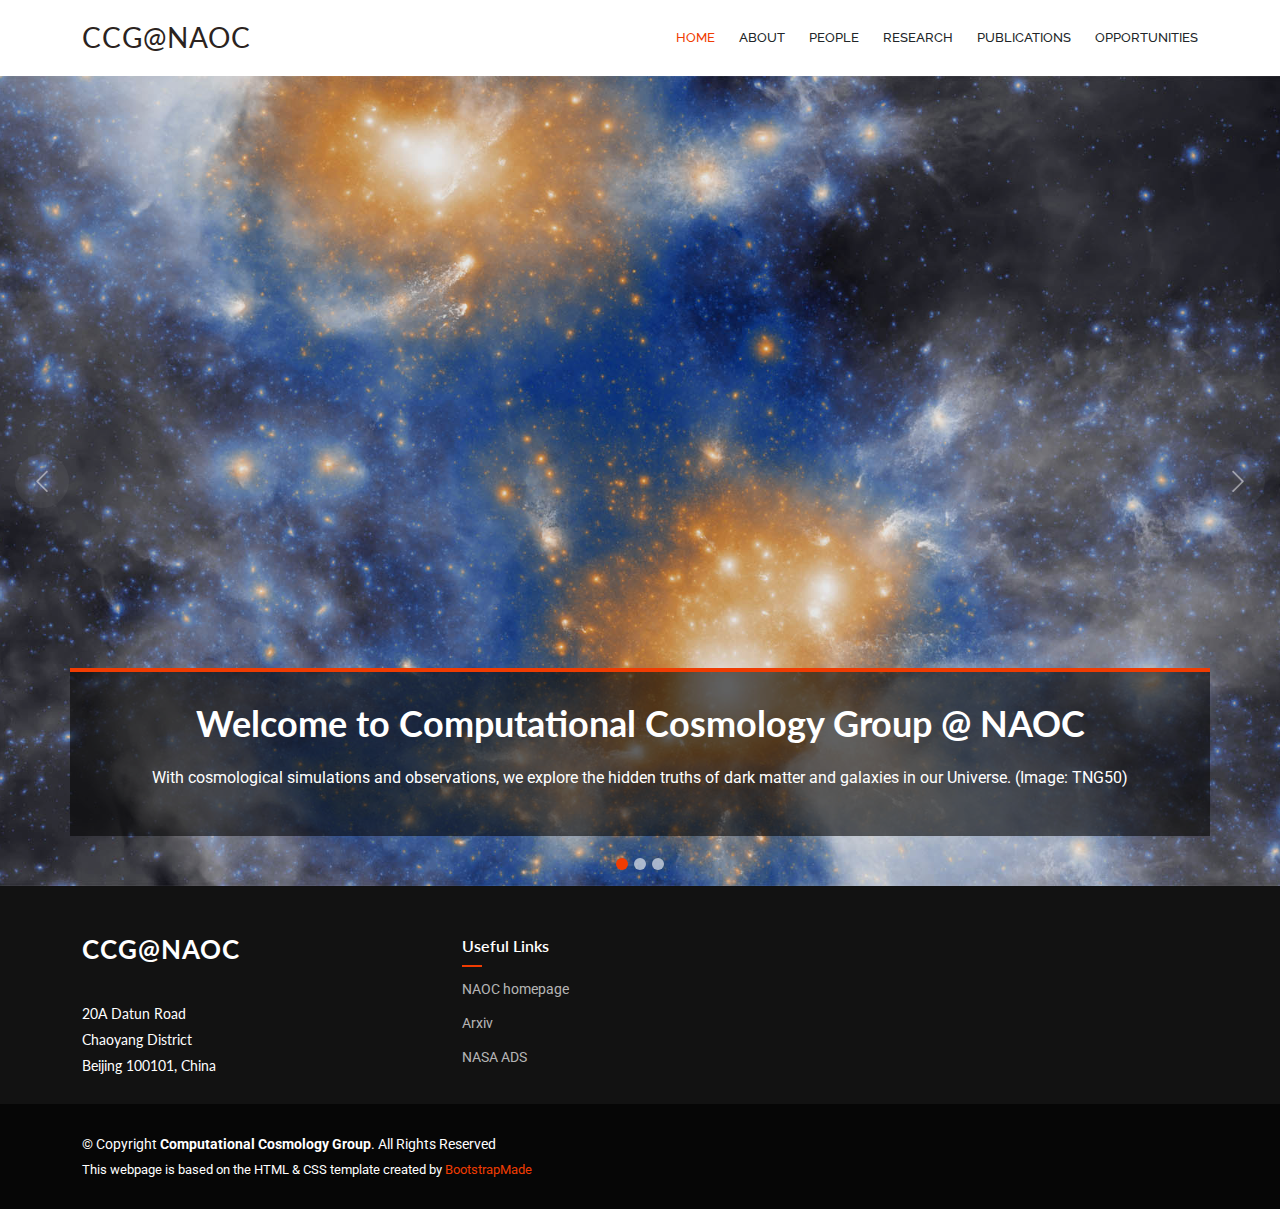
<file: index.html>
<!DOCTYPE html>
<html lang="en">

<head>
  <meta charset="utf-8">
  <meta content="width=device-width, initial-scale=1.0" name="viewport">
  <title>Welcome to Computational Cosmology Group</title>
  <meta name="description" content="">
  <meta name="keywords" content="">

  <!-- Favicons -->
  <link href="assets/img/icon.png" rel="icon">
  <link href="assets/img/icon.png" rel="apple-touch-icon">

  <!-- Fonts -->
  <link href="https://fonts.googleapis.com" rel="preconnect">
  <link href="https://fonts.gstatic.com" rel="preconnect" crossorigin>
  <link href="https://fonts.googleapis.com/css2?family=Roboto:ital,wght@0,100;0,300;0,400;0,500;0,700;0,900;1,100;1,300;1,400;1,500;1,700;1,900&family=Lato:ital,wght@0,100;0,300;0,400;0,700;0,900;1,100;1,300;1,400;1,700;1,900&family=Raleway:ital,wght@0,100;0,200;0,300;0,400;0,500;0,600;0,700;0,800;0,900;1,100;1,200;1,300;1,400;1,500;1,600;1,700;1,800;1,900&display=swap" rel="stylesheet">

  <!-- Vendor CSS Files -->
  <link href="assets/vendor/bootstrap/css/bootstrap.min.css" rel="stylesheet">
  <link href="assets/vendor/bootstrap-icons/bootstrap-icons.css" rel="stylesheet">
  <link href="assets/vendor/aos/aos.css" rel="stylesheet">
  <link href="assets/vendor/glightbox/css/glightbox.min.css" rel="stylesheet">
  <link href="assets/vendor/swiper/swiper-bundle.min.css" rel="stylesheet">

  <!-- Main CSS File -->
  <link href="assets/css/main.css" rel="stylesheet">

  <!-- =======================================================
  * Template Name: Flattern
  * Template URL: https://bootstrapmade.com/flattern-multipurpose-bootstrap-template/
  * Updated: Aug 07 2024 with Bootstrap v5.3.3
  * Author: BootstrapMade.com
  * License: https://bootstrapmade.com/license/
  ======================================================== -->
</head>

<body class="index-page">

  <header id="header" class="header sticky-top">

    <div class="branding d-flex align-items-cente">

      <div class="container position-relative d-flex align-items-center justify-content-between">
        <a href="index.html" class="logo d-flex align-items-center">
          <!-- Uncomment the line below if you also wish to use an image logo -->
          <!-- <img src="assets/img/logo.png" alt=""> -->
          <h1 class="sitename">CCG@NAOC</h1>
        </a>

        <nav id="navmenu" class="navmenu">
          <ul>
            <li><a href="index.html" class="active">Home<br></a></li>
            <li><a href="about.html">About</a></li>
            <li><a href="people.html">People</a></li>
            <li><a href="research.html">Research</a></li>
            <li><a href="publication.html">Publications</a></li>
            <li><a href="opportunity.html">Opportunities</a></li>
          </ul>
          <i class="mobile-nav-toggle d-xl-none bi bi-list"></i>
        </nav>

      </div>

    </div>

  </header>

  <main class="main">

    <!-- Hero Section -->
    <section id="hero" class="hero section dark-background">

      <div id="hero-carousel" class="carousel slide carousel-fade" data-bs-ride="carousel" data-bs-interval="5000">

        <div class="carousel-item active">
          <img src="assets/img/home-figs/tng50-1.jpg" alt="">
          <div class="container">
            <h2>Welcome to Computational Cosmology Group @ NAOC</h2>
            <p>With cosmological simulations and observations, we explore the hidden truths of dark matter and galaxies in our Universe. (Image: TNG50)</p>
          </div>
        </div><!-- End Carousel Item -->

        <div class="carousel-item">
          <img src="assets/img/home-figs/tng50-2.jpg" alt="">
          <div class="container">
            <h2>Welcome to Computational Cosmology Group @ NAOC</h2>
            <p>With cosmological simulations and observations, we explore the hidden truths of dark matter and galaxies in our Universe. (Image: TNG50)</p>
          </div>
        </div><!-- End Carousel Item -->

        <div class="carousel-item">
          <img src="assets/img/home-figs/tng50-3.png" alt="">
          <div class="container">
            <h2>Welcome to Computational Cosmology Group @ NAOC</h2>
            <p>With cosmological simulations and observations, we explore the hidden truths of dark matter and galaxies in our Universe. (Image: TNG50)</p>
          </div>
        </div><!-- End Carousel Item -->

        <a class="carousel-control-prev" href="#hero-carousel" role="button" data-bs-slide="prev">
          <span class="carousel-control-prev-icon bi bi-chevron-left" aria-hidden="true"></span>
        </a>

        <a class="carousel-control-next" href="#hero-carousel" role="button" data-bs-slide="next">
          <span class="carousel-control-next-icon bi bi-chevron-right" aria-hidden="true"></span>
        </a>

        <ol class="carousel-indicators"></ol>

      </div>

  </main>

  <footer id="footer" class="footer dark-background">

    <div class="footer-top">
      <div class="container">
        <div class="row gy-4">
          <div class="col-lg-4 col-md-6 footer-about">
            <a href="index.html" class="logo d-flex align-items-center">
              <span class="sitename">CCG@NAOC</span>
            </a>
            <div class="footer-contact pt-3">
              <p>20A Datun Road</p>
              <p>Chaoyang District</p>
              <p>Beijing 100101, China</p>
              <!-- <p><strong>Email:</strong> <span>ccgATnao.cas.cn</span></p> -->
            </div>
          </div>

          <div class="col-lg-2 col-md-3 footer-links">
            <h4>Useful Links</h4>
            <ul>
              <li><a href="https://nao.cas.cn/">NAOC homepage</a></li>
              <li><a href="https://arxiv.org/">Arxiv</a></li>
              <li><a href="https://ui.adsabs.harvard.edu/">NASA ADS</a></li>
            </ul>
          </div>

          

        </div>
      </div>
    </div>

    <div class="copyright text-center">
      <div class="container d-flex flex-column flex-lg-row justify-content-center justify-content-lg-between align-items-center">

        <div class="d-flex flex-column align-items-center align-items-lg-start">
          <div>
            © Copyright <strong><span>Computational Cosmology Group</span></strong>. All Rights Reserved
          </div>
          <div class="credits">
            <!-- All the links in the footer should remain intact. -->
            <!-- You can delete the links only if you purchased the pro version. -->
            <!-- Licensing information: https://bootstrapmade.com/license/ -->
            <!-- Purchase the pro version with working PHP/AJAX contact form: https://bootstrapmade.com/herobiz-bootstrap-business-template/ -->
            This webpage is based on the HTML & CSS template created by <a href="https://bootstrapmade.com/">BootstrapMade</a>
          </div>
        </div>

      </div>
    </div>

  </footer>

  <!-- Scroll Top -->
  <a href="#" id="scroll-top" class="scroll-top d-flex align-items-center justify-content-center"><i class="bi bi-arrow-up-short"></i></a>

  <!-- Preloader -->
  <div id="preloader">
    <div></div>
    <div></div>
    <div></div>
    <div></div>
  </div>

  <!-- Vendor JS Files -->
  <script src="assets/vendor/bootstrap/js/bootstrap.bundle.min.js"></script>
  <script src="assets/vendor/php-email-form/validate.js"></script>
  <script src="assets/vendor/aos/aos.js"></script>
  <script src="assets/vendor/glightbox/js/glightbox.min.js"></script>
  <script src="assets/vendor/imagesloaded/imagesloaded.pkgd.min.js"></script>
  <script src="assets/vendor/isotope-layout/isotope.pkgd.min.js"></script>
  <script src="assets/vendor/waypoints/noframework.waypoints.js"></script>
  <script src="assets/vendor/swiper/swiper-bundle.min.js"></script>

  <!-- Main JS File -->
  <script src="assets/js/main.js"></script>

</body>

</html>
</file>
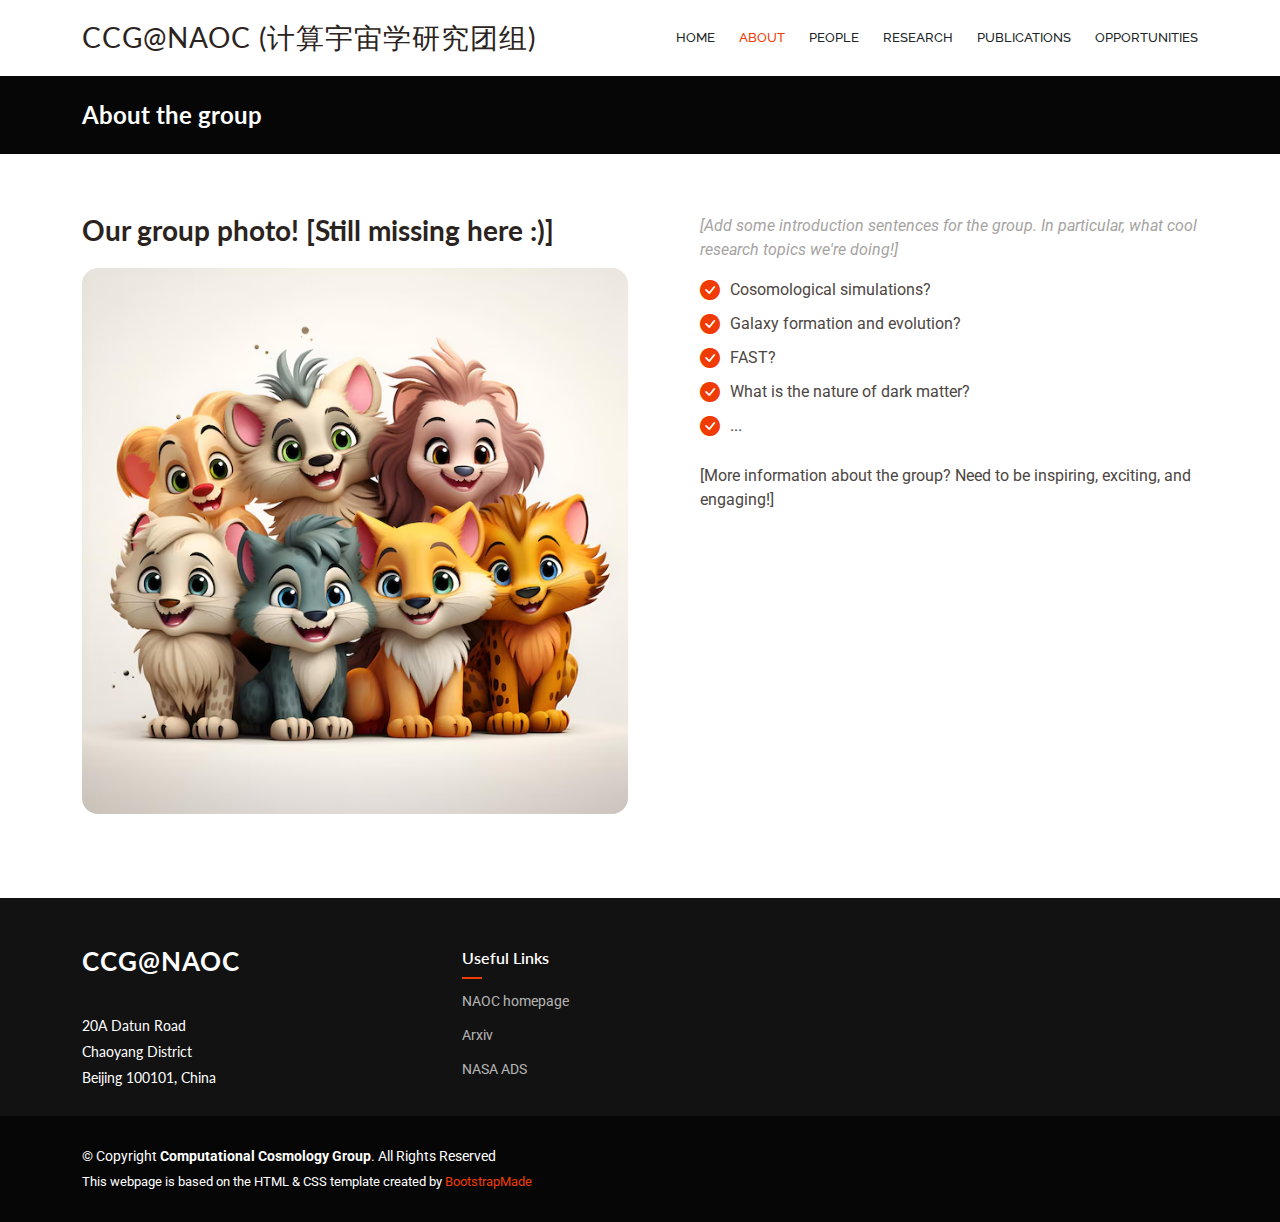
<file: about.html>
<!DOCTYPE html>
<html lang="en">

<head>
    <meta charset="utf-8">
    <meta content="width=device-width, initial-scale=1.0" name="viewport">
    <title>Welcome to Computational Cosmology Group</title>
    <meta name="description" content="">
    <meta name="keywords" content="">

  <!-- Favicons -->
  <link href="assets/img/icon.png" rel="icon">
  <link href="assets/img/icon.png" rel="apple-touch-icon">

  <!-- Fonts -->
  <link href="https://fonts.googleapis.com" rel="preconnect">
  <link href="https://fonts.gstatic.com" rel="preconnect" crossorigin>
  <link href="https://fonts.googleapis.com/css2?family=Roboto:ital,wght@0,100;0,300;0,400;0,500;0,700;0,900;1,100;1,300;1,400;1,500;1,700;1,900&family=Lato:ital,wght@0,100;0,300;0,400;0,700;0,900;1,100;1,300;1,400;1,700;1,900&family=Raleway:ital,wght@0,100;0,200;0,300;0,400;0,500;0,600;0,700;0,800;0,900;1,100;1,200;1,300;1,400;1,500;1,600;1,700;1,800;1,900&display=swap" rel="stylesheet">

  <!-- Vendor CSS Files -->
  <link href="assets/vendor/bootstrap/css/bootstrap.min.css" rel="stylesheet">
  <link href="assets/vendor/bootstrap-icons/bootstrap-icons.css" rel="stylesheet">
  <link href="assets/vendor/aos/aos.css" rel="stylesheet">
  <link href="assets/vendor/glightbox/css/glightbox.min.css" rel="stylesheet">
  <link href="assets/vendor/swiper/swiper-bundle.min.css" rel="stylesheet">

  <!-- Main CSS File -->
  <link href="assets/css/main.css" rel="stylesheet">

  <!-- =======================================================
  * Template Name: Flattern
  * Template URL: https://bootstrapmade.com/flattern-multipurpose-bootstrap-template/
  * Updated: Aug 07 2024 with Bootstrap v5.3.3
  * Author: BootstrapMade.com
  * License: https://bootstrapmade.com/license/
  ======================================================== -->
</head>

<body class="about-page">

  <header id="header" class="header sticky-top">

    <div class="branding d-flex align-items-cente">

      <div class="container position-relative d-flex align-items-center justify-content-between">
        <a href="index.html" class="logo d-flex align-items-center">
          <!-- Uncomment the line below if you also wish to use an image logo -->
          <!-- <img src="assets/img/logo.png" alt=""> -->
          <h1 class="sitename">CCG@NAOC (计算宇宙学研究团组)</h1>
        </a>

        <nav id="navmenu" class="navmenu">
          <ul>
            <li><a href="index.html">Home<br></a></li>
            <li><a href="about.html" class="active">About</a></li>
            <li><a href="people.html">People</a></li>
            <li><a href="research.html">Research</a></li>
            <li><a href="publication.html">Publications</a></li>
            <li><a href="opportunity.html">Opportunities</a></li>
          </ul>
          <i class="mobile-nav-toggle d-xl-none bi bi-list"></i>
        </nav>

      </div>

    </div>

  </header>

  <main class="main">

    <!-- Page Title -->
    <div class="page-title dark-background">
      <div class="container d-lg-flex justify-content-between align-items-center">
          <h1 class="mb-2 mb-lg-0">About the group</h1>
          <nav class="breadcrumbs">
            
          </nav>
      </div>
    </div><!-- End Page Title -->

    <!-- About Section -->
    <section id="about" class="about section">

      <div class="container">

        <div class="row gy-4">
          <div class="col-lg-6" data-aos="fade-up" data-aos-delay="100">
            <h3>Our group photo! [Still missing here :)]</h3>
            <img src="assets/img/about.png" class="img-fluid rounded-4 mb-4" alt="">
          </div>
          <div class="col-lg-6" data-aos="fade-up" data-aos-delay="250">
            <div class="content ps-0 ps-lg-5">
              <p class="fst-italic">
                [Add some introduction sentences for the group. In particular, what cool research topics we're doing!]
              </p>
              <ul>
                <li><i class="bi bi-check-circle-fill"></i> <span>Cosomological simulations?</span></li>
                <li><i class="bi bi-check-circle-fill"></i> <span>Galaxy formation and evolution?</span></li>
                <li><i class="bi bi-check-circle-fill"></i> <span>FAST?</span></li>
                <li><i class="bi bi-check-circle-fill"></i> <span>What is the nature of dark matter?</span></li>
                <li><i class="bi bi-check-circle-fill"></i> <span>...</span></li>
              </ul>
              <p>
                [More information about the group? Need to be inspiring, exciting, and engaging!]
              </p>

              
            </div>
          </div>
        </div>

      </div>

    </section><!-- /About Section -->

  </main>

  <footer id="footer" class="footer dark-background">

    <div class="footer-top">
      <div class="container">
        <div class="row gy-4">
          <div class="col-lg-4 col-md-6 footer-about">
            <a href="index.html" class="logo d-flex align-items-center">
              <span class="sitename">CCG@NAOC</span>
            </a>
            <div class="footer-contact pt-3">
              <p>20A Datun Road</p>
              <p>Chaoyang District</p>
              <p>Beijing 100101, China</p>
            </div>
          </div>

          <div class="col-lg-2 col-md-3 footer-links">
            <h4>Useful Links</h4>
            <ul>
              <li><a href="https://nao.cas.cn/">NAOC homepage</a></li>
              <li><a href="https://arxiv.org/">Arxiv</a></li>
              <li><a href="https://ui.adsabs.harvard.edu/">NASA ADS</a></li>
            </ul>
          </div>

          

        </div>
      </div>
    </div>

    <div class="copyright text-center">
      <div class="container d-flex flex-column flex-lg-row justify-content-center justify-content-lg-between align-items-center">

        <div class="d-flex flex-column align-items-center align-items-lg-start">
          <div>
            © Copyright <strong><span>Computational Cosmology Group</span></strong>. All Rights Reserved
          </div>
          <div class="credits">
            <!-- All the links in the footer should remain intact. -->
            <!-- You can delete the links only if you purchased the pro version. -->
            <!-- Licensing information: https://bootstrapmade.com/license/ -->
            <!-- Purchase the pro version with working PHP/AJAX contact form: https://bootstrapmade.com/herobiz-bootstrap-business-template/ -->
            This webpage is based on the HTML & CSS template created by <a href="https://bootstrapmade.com/">BootstrapMade</a>
          </div>
        </div>

      </div>
    </div>

  </footer>

  <!-- Scroll Top -->
  <a href="#" id="scroll-top" class="scroll-top d-flex align-items-center justify-content-center"><i class="bi bi-arrow-up-short"></i></a>

  <!-- Preloader -->
  <div id="preloader">
    <div></div>
    <div></div>
    <div></div>
    <div></div>
  </div>

  <!-- Vendor JS Files -->
  <script src="assets/vendor/bootstrap/js/bootstrap.bundle.min.js"></script>
  <script src="assets/vendor/php-email-form/validate.js"></script>
  <script src="assets/vendor/aos/aos.js"></script>
  <script src="assets/vendor/glightbox/js/glightbox.min.js"></script>
  <script src="assets/vendor/imagesloaded/imagesloaded.pkgd.min.js"></script>
  <script src="assets/vendor/isotope-layout/isotope.pkgd.min.js"></script>
  <script src="assets/vendor/waypoints/noframework.waypoints.js"></script>
  <script src="assets/vendor/swiper/swiper-bundle.min.js"></script>

  <!-- Main JS File -->
  <script src="assets/js/main.js"></script>

</body>

</html>
</file>
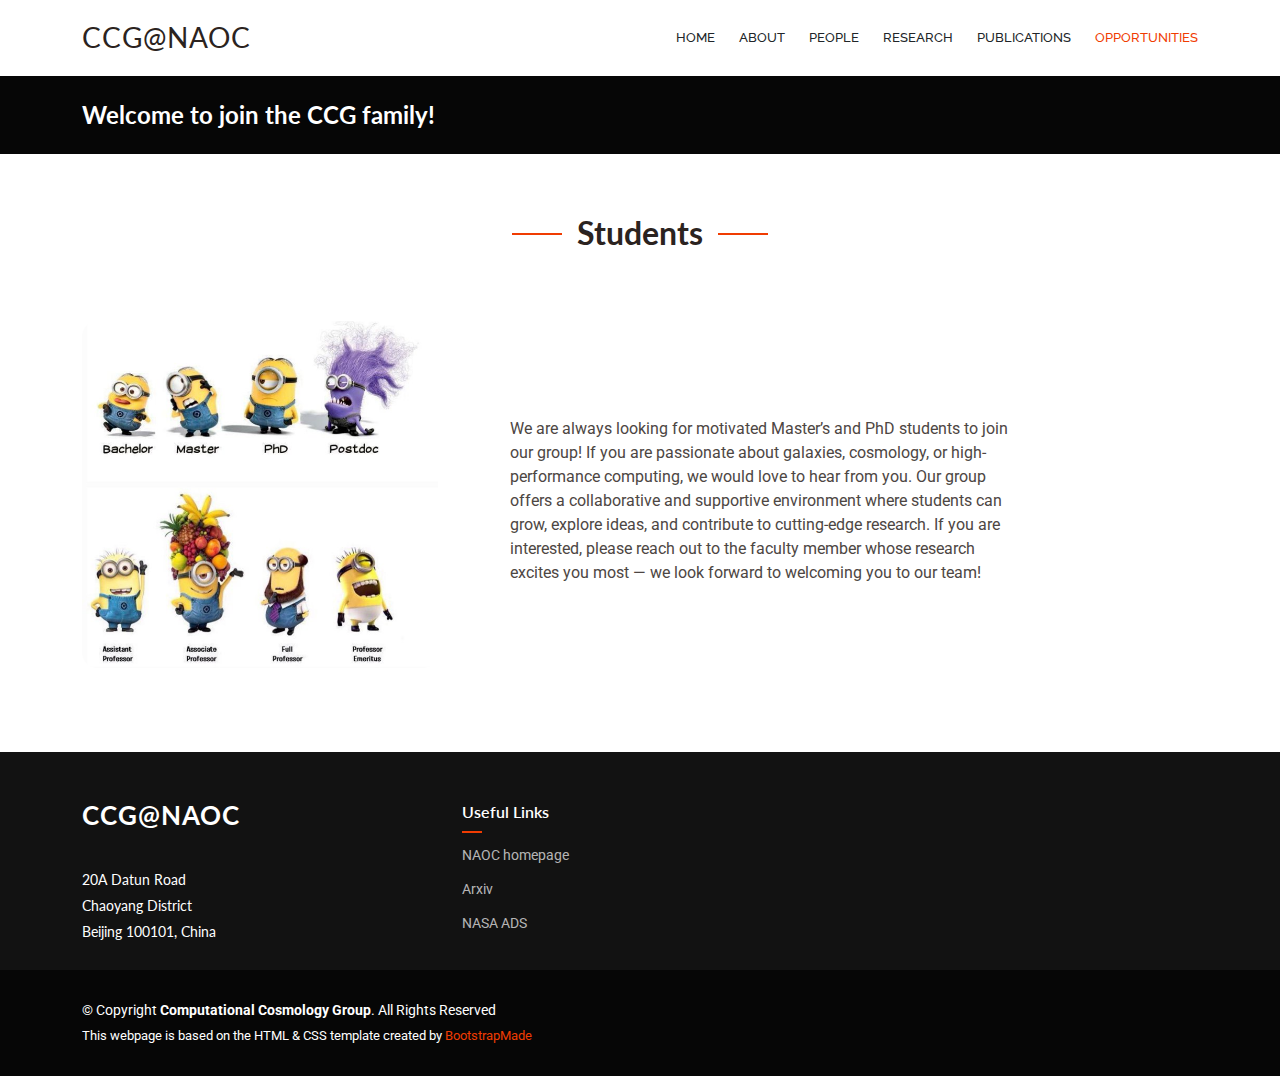
<file: opportunity.html>
<!DOCTYPE html>
<html lang="en">

<head>
    <meta charset="utf-8">
    <meta content="width=device-width, initial-scale=1.0" name="viewport">
    <title>Welcome to Computational Cosmology Group</title>
    <meta name="description" content="">
    <meta name="keywords" content="">

  <!-- Favicons -->
  <link href="assets/img/icon.png" rel="icon">
  <link href="assets/img/icon.png" rel="apple-touch-icon">

  <!-- Fonts -->
  <link href="https://fonts.googleapis.com" rel="preconnect">
  <link href="https://fonts.gstatic.com" rel="preconnect" crossorigin>
  <link href="https://fonts.googleapis.com/css2?family=Roboto:ital,wght@0,100;0,300;0,400;0,500;0,700;0,900;1,100;1,300;1,400;1,500;1,700;1,900&family=Lato:ital,wght@0,100;0,300;0,400;0,700;0,900;1,100;1,300;1,400;1,700;1,900&family=Raleway:ital,wght@0,100;0,200;0,300;0,400;0,500;0,600;0,700;0,800;0,900;1,100;1,200;1,300;1,400;1,500;1,600;1,700;1,800;1,900&display=swap" rel="stylesheet">

  <!-- Vendor CSS Files -->
  <link href="assets/vendor/bootstrap/css/bootstrap.min.css" rel="stylesheet">
  <link href="assets/vendor/bootstrap-icons/bootstrap-icons.css" rel="stylesheet">
  <link href="assets/vendor/aos/aos.css" rel="stylesheet">
  <link href="assets/vendor/glightbox/css/glightbox.min.css" rel="stylesheet">
  <link href="assets/vendor/swiper/swiper-bundle.min.css" rel="stylesheet">

  <!-- Main CSS File -->
  <link href="assets/css/main.css" rel="stylesheet">

  <!-- =======================================================
  * Template Name: Flattern
  * Template URL: https://bootstrapmade.com/flattern-multipurpose-bootstrap-template/
  * Updated: Aug 07 2024 with Bootstrap v5.3.3
  * Author: BootstrapMade.com
  * License: https://bootstrapmade.com/license/
  ======================================================== -->
</head>

<body class="about-page">

  <header id="header" class="header sticky-top">

    <div class="branding d-flex align-items-cente">

      <div class="container position-relative d-flex align-items-center justify-content-between">
        <a href="index.html" class="logo d-flex align-items-center">
          <!-- Uncomment the line below if you also wish to use an image logo -->
          <!-- <img src="assets/img/logo.png" alt=""> -->
          <h1 class="sitename">CCG@NAOC</h1>
        </a>

        <nav id="navmenu" class="navmenu">
          <ul>
            <li><a href="index.html">Home<br></a></li>
            <li><a href="about.html">About</a></li>
            <li><a href="people.html">People</a></li>
            <li><a href="research.html">Research</a></li>
            <li><a href="publication.html">Publications</a></li>
            <li><a href="opportunity.html" class="active">Opportunities</a></li>
          </ul>
          <i class="mobile-nav-toggle d-xl-none bi bi-list"></i>
        </nav>

      </div>

    </div>

  </header>

  <main class="main">

    <!-- Page Title -->
    <div class="page-title dark-background">
      <div class="container d-lg-flex justify-content-between align-items-center">
          <h1 class="mb-2 mb-lg-0">Welcome to join the CCG family!</h1>
          <nav class="breadcrumbs">
            
          </nav>
      </div>
    </div><!-- End Page Title -->

    <!-- Student Section -->
    <section id="students" class="opportunity section">
        
      <!-- Section Title -->
      <div class="container section-title" data-aos="fade-up">
        <h2>Students</h2>
      </div><!-- End Section Title -->

      <div class="container">
          <div class="row gy-4">
            <div class="col-lg-4" data-aos="fade-up" data-aos-delay="100">
              <img src="assets/img/opportunity/join_us.png" class="img-fluid rounded-4 mb-4" alt="">
            </div>
            <div class="col-lg-6" data-aos="fade-up" data-aos-delay="250">
              <div class="content ps-0 ps-lg-5">
                  <p><br><br><br><br>We are always looking for motivated Master’s and PhD students to join our group! If you are passionate about galaxies, cosmology, or high-performance computing, we would love to hear from you. Our group offers a collaborative and supportive environment where students can grow, explore ideas, and contribute to cutting-edge research. If you are interested, please reach out to the faculty member whose research excites you most — we look forward to welcoming you to our team!</p>
              </div>
            </div>
          </div>
        
      </div>

    </section><!-- /Year 2025 Section -->
    

  </main>

  <footer id="footer" class="footer dark-background">

    <div class="footer-top">
      <div class="container">
        <div class="row gy-4">
          <div class="col-lg-4 col-md-6 footer-about">
            <a href="index.html" class="logo d-flex align-items-center">
              <span class="sitename">CCG@NAOC</span>
            </a>
            <div class="footer-contact pt-3">
              <p>20A Datun Road</p>
              <p>Chaoyang District</p>
              <p>Beijing 100101, China</p>
            </div>
          </div>

          <div class="col-lg-2 col-md-3 footer-links">
            <h4>Useful Links</h4>
            <ul>
              <li><a href="https://nao.cas.cn/">NAOC homepage</a></li>
              <li><a href="https://arxiv.org/">Arxiv</a></li>
              <li><a href="https://ui.adsabs.harvard.edu/">NASA ADS</a></li>
            </ul>
          </div>

          

        </div>
      </div>
    </div>

    <div class="copyright text-center">
      <div class="container d-flex flex-column flex-lg-row justify-content-center justify-content-lg-between align-items-center">

        <div class="d-flex flex-column align-items-center align-items-lg-start">
          <div>
            © Copyright <strong><span>Computational Cosmology Group</span></strong>. All Rights Reserved
          </div>
          <div class="credits">
            <!-- All the links in the footer should remain intact. -->
            <!-- You can delete the links only if you purchased the pro version. -->
            <!-- Licensing information: https://bootstrapmade.com/license/ -->
            <!-- Purchase the pro version with working PHP/AJAX contact form: https://bootstrapmade.com/herobiz-bootstrap-business-template/ -->
            This webpage is based on the HTML & CSS template created by <a href="https://bootstrapmade.com/">BootstrapMade</a>
          </div>
        </div>

      </div>
    </div>

  </footer>

  <!-- Scroll Top -->
  <a href="#" id="scroll-top" class="scroll-top d-flex align-items-center justify-content-center"><i class="bi bi-arrow-up-short"></i></a>

  <!-- Preloader -->
  <div id="preloader">
    <div></div>
    <div></div>
    <div></div>
    <div></div>
  </div>

  <!-- Vendor JS Files -->
  <script src="assets/vendor/bootstrap/js/bootstrap.bundle.min.js"></script>
  <script src="assets/vendor/php-email-form/validate.js"></script>
  <script src="assets/vendor/aos/aos.js"></script>
  <script src="assets/vendor/glightbox/js/glightbox.min.js"></script>
  <script src="assets/vendor/imagesloaded/imagesloaded.pkgd.min.js"></script>
  <script src="assets/vendor/isotope-layout/isotope.pkgd.min.js"></script>
  <script src="assets/vendor/waypoints/noframework.waypoints.js"></script>
  <script src="assets/vendor/swiper/swiper-bundle.min.js"></script>

  <!-- Main JS File -->
  <script src="assets/js/main.js"></script>

</body>

</html>
</file>
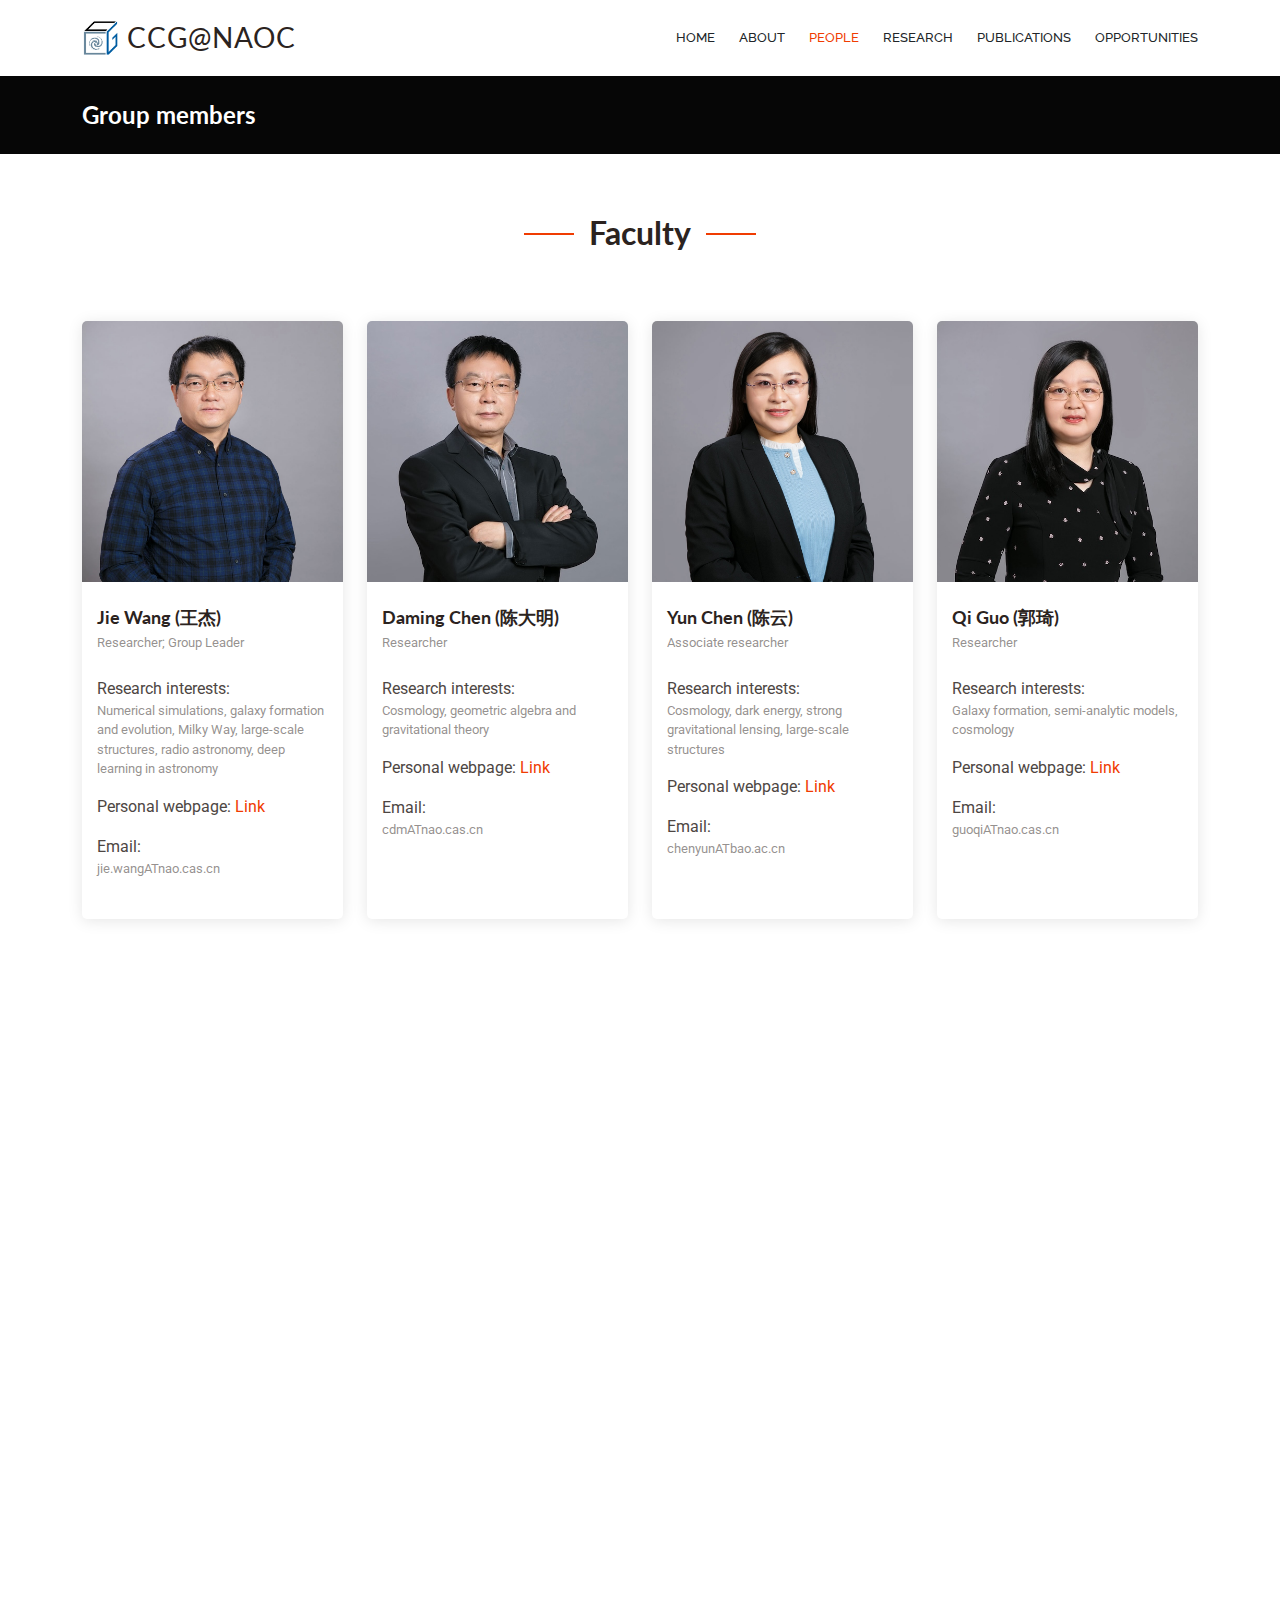
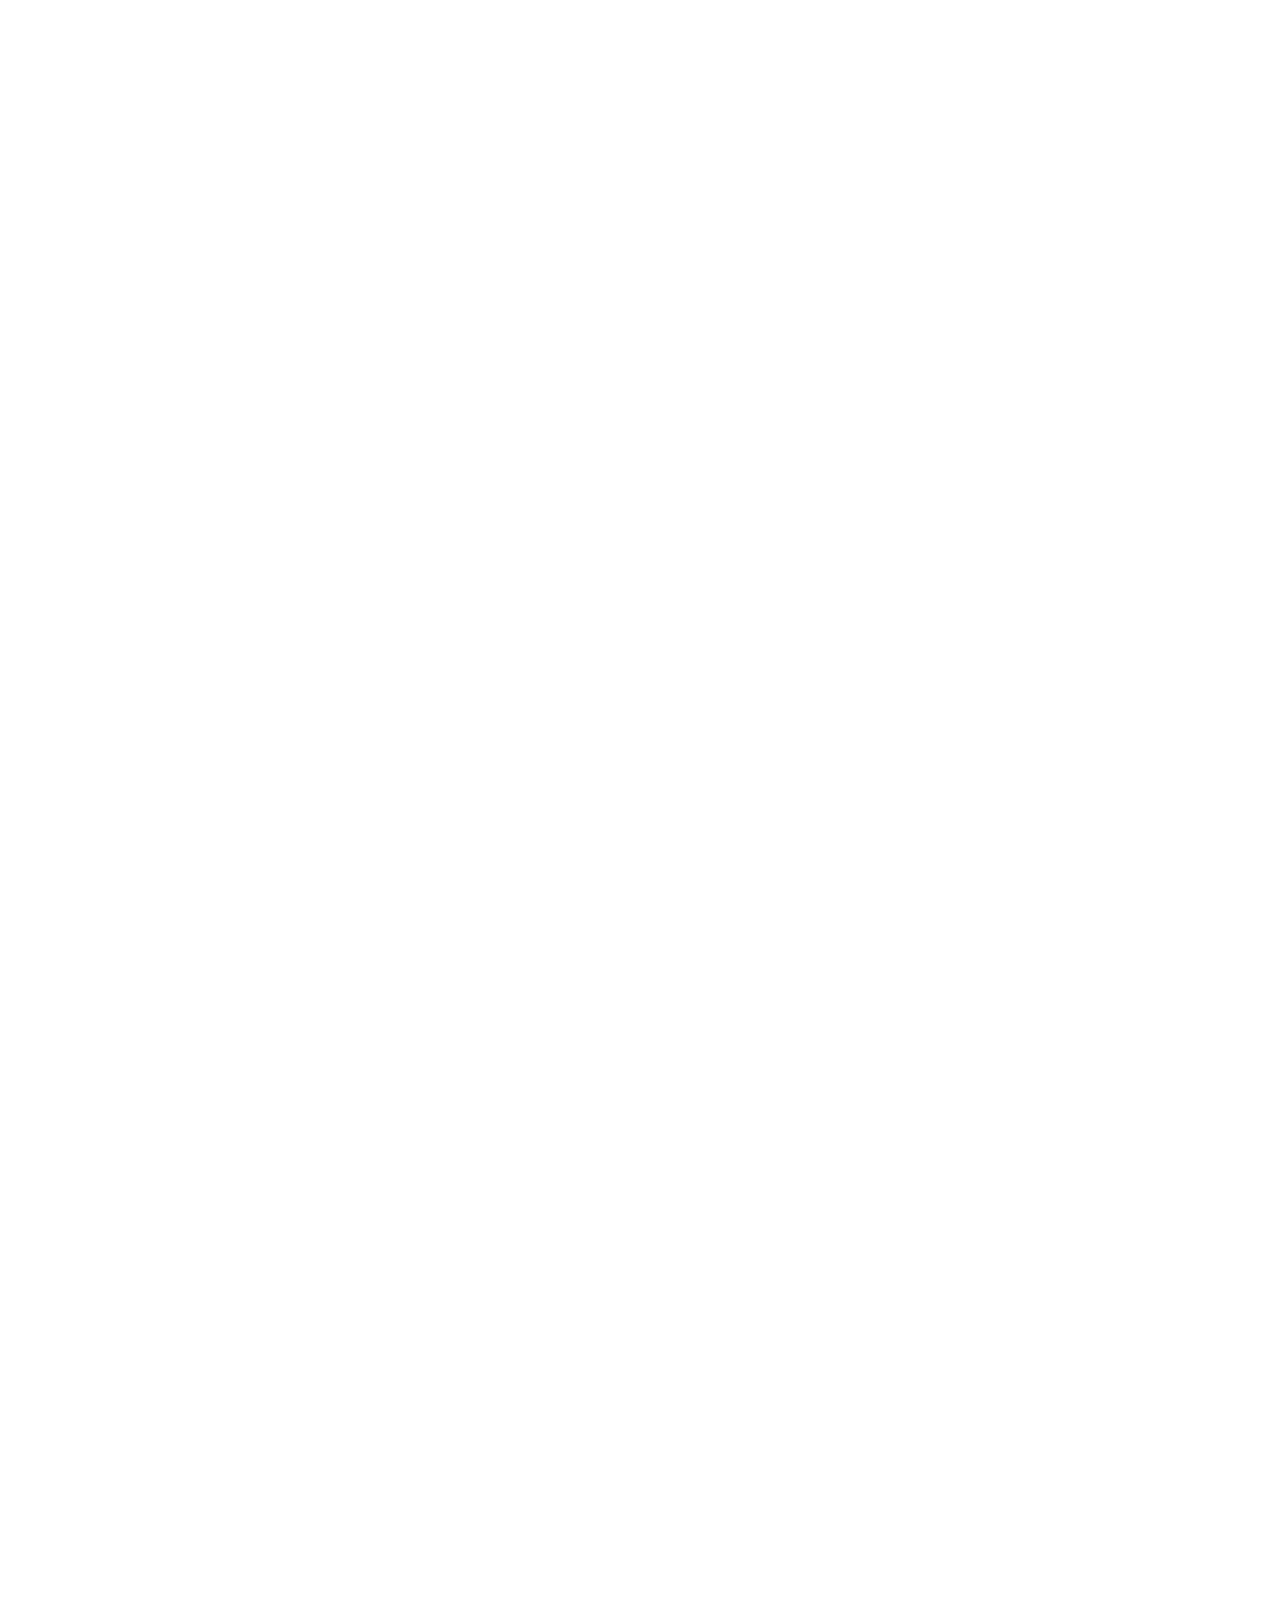
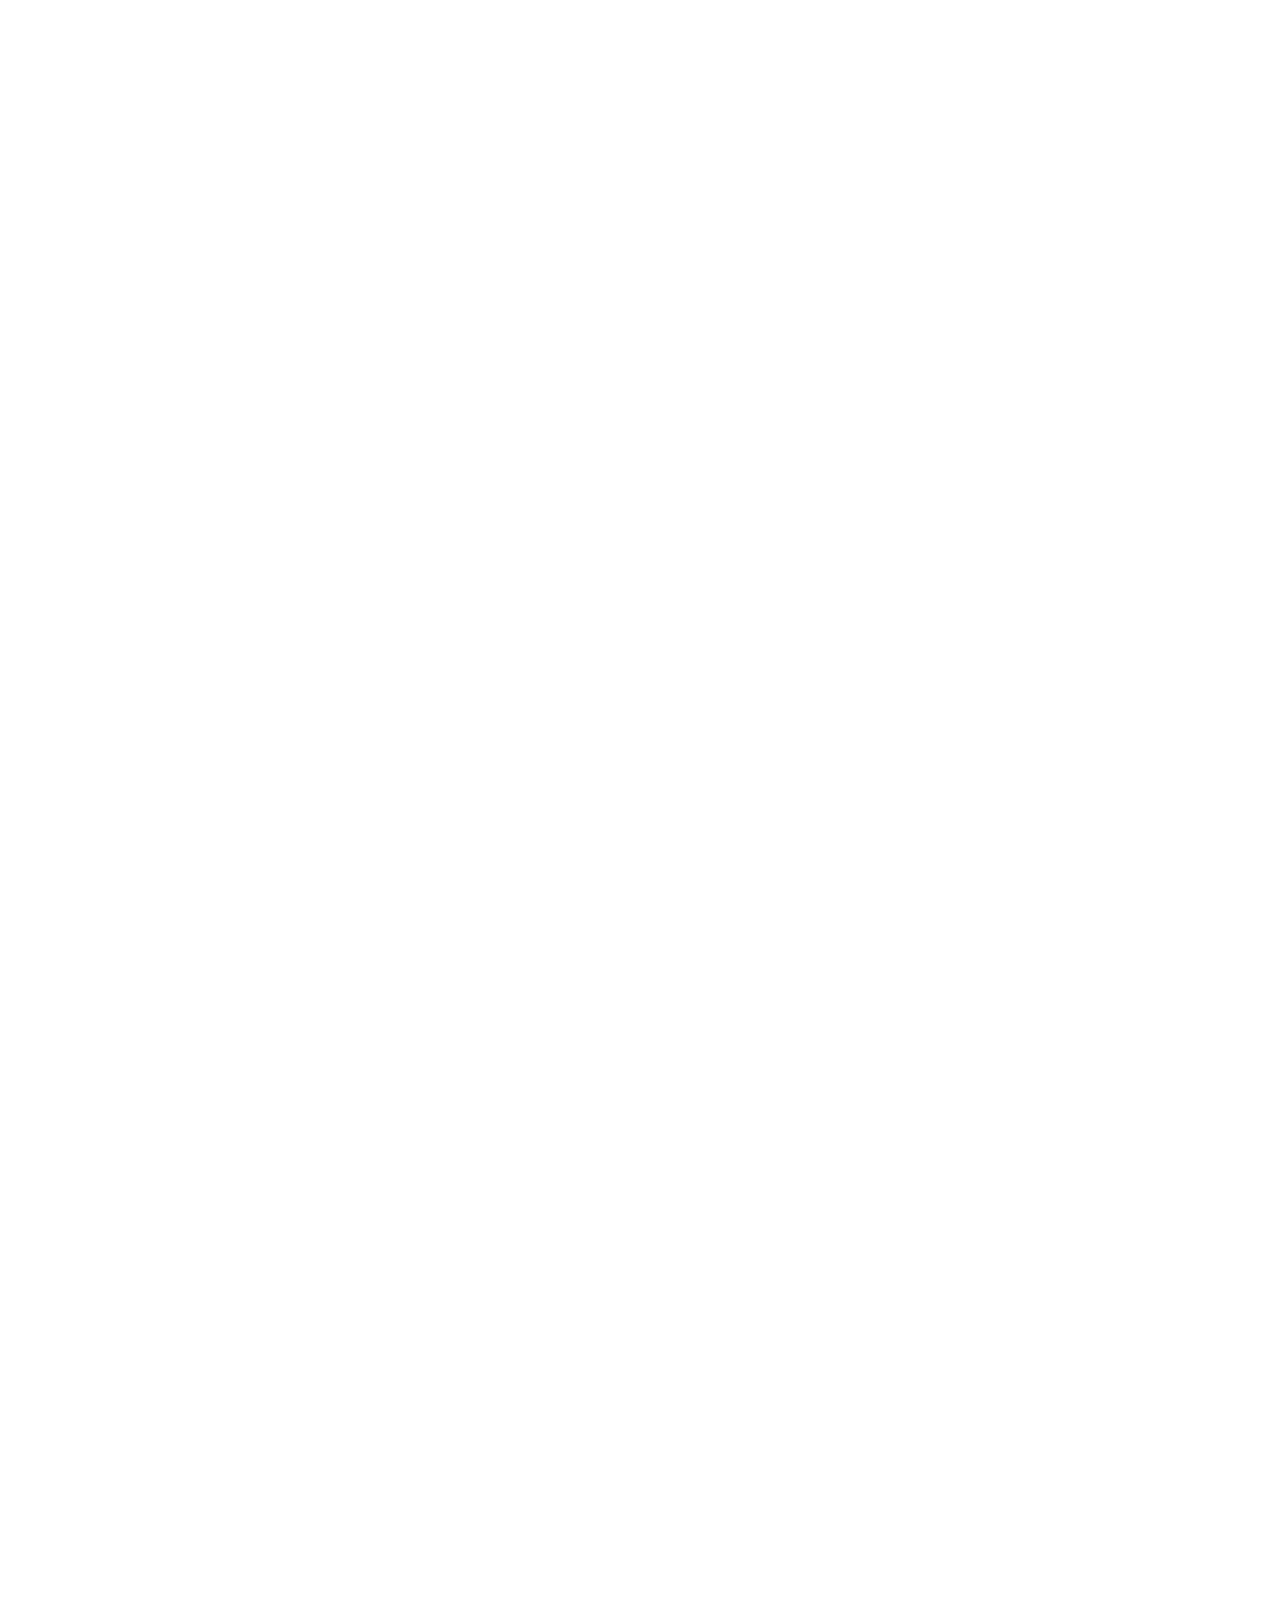
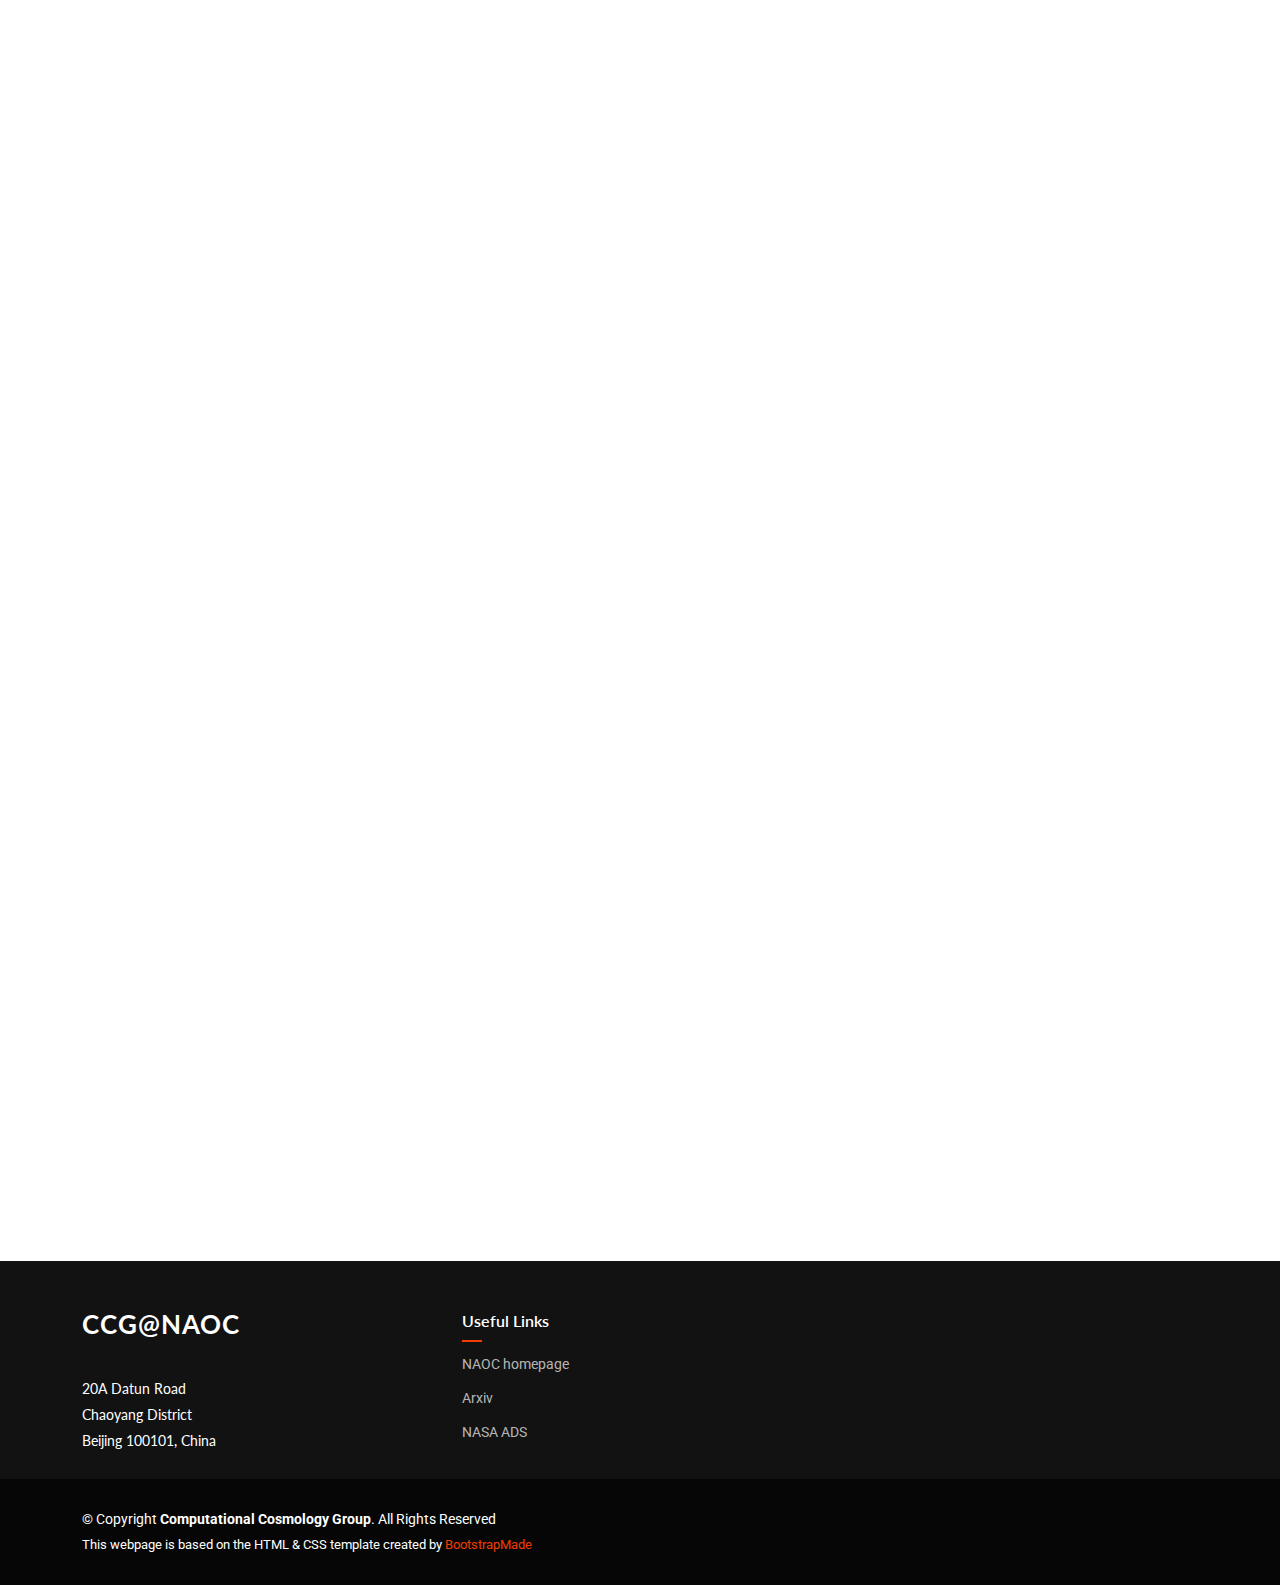
<file: people.html>
<!DOCTYPE html>
<html lang="en">

<head>
    <meta charset="utf-8">
    <meta content="width=device-width, initial-scale=1.0" name="viewport">
    <title>Welcome to Computational Cosmology Group</title>
    <meta name="description" content="">
    <meta name="keywords" content="">

  <!-- Favicons -->
  <link href="assets/img/icon.png" rel="icon">
  <link href="assets/img/icon.png" rel="apple-touch-icon">

  <!-- Fonts -->
  <link href="https://fonts.googleapis.com" rel="preconnect">
  <link href="https://fonts.gstatic.com" rel="preconnect" crossorigin>
  <link href="https://fonts.googleapis.com/css2?family=Roboto:ital,wght@0,100;0,300;0,400;0,500;0,700;0,900;1,100;1,300;1,400;1,500;1,700;1,900&family=Lato:ital,wght@0,100;0,300;0,400;0,700;0,900;1,100;1,300;1,400;1,700;1,900&family=Raleway:ital,wght@0,100;0,200;0,300;0,400;0,500;0,600;0,700;0,800;0,900;1,100;1,200;1,300;1,400;1,500;1,600;1,700;1,800;1,900&display=swap" rel="stylesheet">

  <!-- Vendor CSS Files -->
  <link href="assets/vendor/bootstrap/css/bootstrap.min.css" rel="stylesheet">
  <link href="assets/vendor/bootstrap-icons/bootstrap-icons.css" rel="stylesheet">
  <link href="assets/vendor/aos/aos.css" rel="stylesheet">
  <link href="assets/vendor/glightbox/css/glightbox.min.css" rel="stylesheet">
  <link href="assets/vendor/swiper/swiper-bundle.min.css" rel="stylesheet">

  <!-- Main CSS File -->
  <link href="assets/css/main.css" rel="stylesheet">

  <!-- =======================================================
  * Template Name: Flattern
  * Template URL: https://bootstrapmade.com/flattern-multipurpose-bootstrap-template/
  * Updated: Aug 07 2024 with Bootstrap v5.3.3
  * Author: BootstrapMade.com
  * License: https://bootstrapmade.com/license/
  ======================================================== -->
</head>

<body class="about-page">

  <header id="header" class="header sticky-top">

    <div class="branding d-flex align-items-cente">

      <div class="container position-relative d-flex align-items-center justify-content-between">
        <a href="index.html" class="logo d-flex align-items-center">
          <!-- Uncomment the line below if you also wish to use an image logo -->
          <img src="assets/img/logo2.gif" alt="">
          <h1 class="sitename">CCG@NAOC</h1>
        </a>

        <nav id="navmenu" class="navmenu">
          <ul>
            <li><a href="index.html">Home<br></a></li>
            <li><a href="about.html">About</a></li>
            <li><a href="people.html" class="active">People</a></li>
            <li><a href="research.html">Research</a></li>
            <li><a href="publication.html">Publications</a></li>
            <li><a href="opportunity.html">Opportunities</a></li>
          </ul>
          <i class="mobile-nav-toggle d-xl-none bi bi-list"></i>
        </nav>

      </div>

    </div>

  </header>

  <main class="main">

    <!-- Page Title -->
    <div class="page-title dark-background">
      <div class="container d-lg-flex justify-content-between align-items-center">
          <h1 class="mb-2 mb-lg-0">Group members</h1>
          <nav class="breadcrumbs">
            
          </nav>
      </div>
    </div><!-- End Page Title -->

    <!-- Faculty Section -->
    <section id="faculty" class="team section">

      <!-- Section Title -->
      <div class="container section-title" data-aos="fade-up">
        <h2>Faculty</h2>
      </div><!-- End Section Title -->

      <div class="container">

        <div class="row gy-4">

          <div class="col-lg-3 col-md-6 d-flex align-items-stretch" data-aos="fade-up" data-aos-delay="100">
            <div class="team-member">
              <div class="member-img">
                <img src="assets/img/people/jie_wang.jpg" class="img-fluid" alt="">
              </div>
              <div class="member-info">
                <h4>Jie Wang (王杰)</h4>
                <span>Researcher; Group Leader</span><br>
                <p>Research interests: <span>Numerical simulations, galaxy formation and evolution, Milky Way, large-scale structures, radio astronomy, deep learning in astronomy</span></p>
                <p>Personal webpage: <a href="https://nao.cas.cn/jypy/ds/bsds/202204/t20220414_6986175.html">Link</a></p>
                <p>Email: <span>jie.wangATnao.cas.cn</span></p>
              </div>
            </div>
          </div><!-- End Team Member -->
          
          <div class="col-lg-3 col-md-6 d-flex align-items-stretch" data-aos="fade-up" data-aos-delay="100">
            <div class="team-member">
              <div class="member-img">
                <img src="assets/img/people/daming_chen.jpg" class="img-fluid" alt="">
              </div>
              <div class="member-info">
                <h4>Daming Chen (陈大明)</h4>
                <span>Researcher</span><br>
                <p>Research interests: <span>Cosmology, geometric algebra and gravitational theory</span></p>
                <p>Personal webpage: <a href="https://nao.cas.cn/jypy/ds/bsds/202204/t20220406_6986261.html">Link</a></p>
                <p>Email: <span>cdmATnao.cas.cn</span></p>
              </div>
            </div>
          </div><!-- End Team Member -->
          
          <div class="col-lg-3 col-md-6 d-flex align-items-stretch" data-aos="fade-up" data-aos-delay="100">
            <div class="team-member">
              <div class="member-img">
                <img src="assets/img/people/yun_chen.jpg" class="img-fluid" alt="">
              </div>
              <div class="member-info">
                <h4>Yun Chen (陈云)</h4>
                <span>Associate researcher</span><br>
                <p>Research interests: <span>Cosmology, dark energy, strong gravitational lensing, large-scale structures</span></p>
                <p>Personal webpage: <a href="https://nao.cas.cn/jypy/ds/ssds/202204/t20220414_6426909.html">Link</a></p>
                <p>Email: <span>chenyunATbao.ac.cn</span></p>
              </div>
            </div>
          </div><!-- End Team Member -->
          
          <div class="col-lg-3 col-md-6 d-flex align-items-stretch" data-aos="fade-up" data-aos-delay="100">
            <div class="team-member">
              <div class="member-img">
                <img src="assets/img/people/qi_guo.jpg" class="img-fluid" alt="">
              </div>
              <div class="member-info">
                <h4>Qi Guo (郭琦)</h4>
                <span>Researcher</span><br>
                <p>Research interests: <span>Galaxy formation, semi-analytic models, cosmology</span></p>
                <p>Personal webpage: <a href="https://nao.cas.cn/jypy/ds/bsds/202204/t20220406_6986191.html">Link</a></p>
                <p>Email: <span>guoqiATnao.cas.cn</span></p>
              </div>
            </div>
          </div><!-- End Team Member -->
          
          <div class="col-lg-3 col-md-6 d-flex align-items-stretch" data-aos="fade-up" data-aos-delay="100">
            <div class="team-member">
              <div class="member-img">
                <img src="assets/img/people/rui_guo.jpg" class="img-fluid" alt="">
              </div>
              <div class="member-info">
                <h4>Rui Guo (郭锐)</h4>
                <span>Associate researcher</span><br>
                <p>Research interests: <span>Dark matter, Milky Way, galaxy dynamics, numerical simulations</span></p>
                <p>Personal webpage: </p>
                <p>Email: <span>guorui13ATnao.cas.cn</span></p>
              </div>
            </div>
          </div><!-- End Team Member -->
          
          <div class="col-lg-3 col-md-6 d-flex align-items-stretch" data-aos="fade-up" data-aos-delay="100">
            <div class="team-member">
              <div class="member-img">
                <img src="assets/img/people/zhen_jiang.jpg" class="img-fluid" alt="">
              </div>
              <div class="member-info">
                <h4>Zhen Jiang (蒋桢)</h4>
                <span>Assistant researcher</span><br>
                <p>Research interests: <span>Galaxy formation, semi-analytic models, binary evolution, gravitational waves</span></p>
                <p>Personal webpage: </p>
                <p>Email: <span>jiangzhenATnao.cas.cn</span></p>
              </div>
            </div>
          </div><!-- End Team Member -->
          
          <div class="col-lg-3 col-md-6 d-flex align-items-stretch" data-aos="fade-up" data-aos-delay="100">
            <div class="team-member">
              <div class="member-img">
                <img src="assets/img/people/ming_li.jpeg" class="img-fluid" alt="">
              </div>
              <div class="member-info">
                <h4>Ming Li (李明)</h4>
                <span>Associate researcher</span><br>
                <p>Research interests: <span>Cosmological simulations, large-scale structures</span></p>
                <p>Personal webpage: </p>
                <p>Email: <span>mingliATnao.cas.cn</span></p>
              </div>
            </div>
          </div><!-- End Team Member -->
          
          <div class="col-lg-3 col-md-6 d-flex align-items-stretch" data-aos="fade-up" data-aos-delay="100">
            <div class="team-member">
              <div class="member-img">
                <img src="assets/img/people/shuo_li.jpg" class="img-fluid" alt="">
              </div>
              <div class="member-info">
                <h4>Shuo Li (李硕)</h4>
                <span>Assistant researcher</span><br>
                <p>Research interests: <span>Galaxy dynamics, N-body simulations, tidal disruption</span></p>
                <p>Personal webpage: </p>
                <p>Email: <span>lishuoATnao.cas.cn</span></p>
              </div>
            </div>
          </div><!-- End Team Member -->
          
          <div class="col-lg-3 col-md-6 d-flex align-items-stretch" data-aos="fade-up" data-aos-delay="100">
            <div class="team-member">
              <div class="member-img">
                <img src="assets/img/people/shihong_liao.jpg" class="img-fluid" alt="">
              </div>
              <div class="member-info">
                <h4>Shihong Liao (廖世鸿)</h4>
                <span>Associate researcher</span><br>
                <p>Research interests: <span>Numerical simulations, galaxy formation, black holes, gravitational waves</span></p>
                <p>Personal webpage: <a href="https://www.shihongliao.com">Link</a></p>
                <p>Email: <span>shliaoATnao.cas.cn</span></p>
              </div>
            </div>
          </div><!-- End Team Member -->
          
          <div class="col-lg-3 col-md-6 d-flex align-items-stretch" data-aos="fade-up" data-aos-delay="100">
            <div class="team-member">
              <div class="member-img">
                <img src="assets/img/people/default.jpg" class="img-fluid" alt="">
              </div>
              <div class="member-info">
                <h4>Yan Qu (屈艳)</h4>
                <span>Assistant researcher</span><br>
                <p>Research interests: <span>Cosmological hydrodynamical simulations, galaxy formation</span></p>
                <p>Personal webpage: </p>
                <p>Email: <span>quyanATnao.cas.cn</span></p>
              </div>
            </div>
          </div><!-- End Team Member -->
          
          <div class="col-lg-3 col-md-6 d-flex align-items-stretch" data-aos="fade-up" data-aos-delay="100">
            <div class="team-member">
              <div class="member-img">
                <img src="assets/img/people/lan_wang.jpg" class="img-fluid" alt="">
              </div>
              <div class="member-info">
                <h4>Lan Wang (王岚)</h4>
                <span>Associate researcher</span><br>
                <p>Research interests: <span>Galaxy formation and evolution</span></p>
                <p>Personal webpage: <a href="https://doudoulan.github.io/">Link</a></p>
                <p>Email: <span>wanglanATbao.ac.cn</span></p>
              </div>
            </div>
          </div><!-- End Team Member -->
          
          <div class="col-lg-3 col-md-6 d-flex align-items-stretch" data-aos="fade-up" data-aos-delay="100">
            <div class="team-member">
              <div class="member-img">
                <img src="assets/img/people/qiao_wang.jpg" class="img-fluid" alt="">
              </div>
              <div class="member-info">
                <h4>Qiao Wang (王乔)</h4>
                <span>Associate researcher</span><br>
                <p>Research interests: <span>Cosmological simulations, structure formation</span></p>
                <p>Personal webpage: <a href="https://nao.cas.cn/jypy/ds/ssds/202204/t20220406_6419582.html">Link</a></p>
                <p>Email: <span>qwangATnao.cas.cn</span></p>
              </div>
            </div>
          </div><!-- End Team Member -->
          
          <div class="col-lg-3 col-md-6 d-flex align-items-stretch" data-aos="fade-up" data-aos-delay="100">
            <div class="team-member">
              <div class="member-img">
                <img src="assets/img/people/weiwei_xu.jpg" class="img-fluid" alt="">
              </div>
              <div class="member-info">
                <h4>Weiwei Xu (徐伟伟)</h4>
                <span>Assistant researcher</span><br>
                <p>Research interests: <span>X-ray galaxy clusters, dark matter halo, weak gravitational lensing</span></p>
                <p>Personal webpage: <a href="https://wwxu.github.io/">Link</a></p>
                <p>Email: <span>wwxuATbao.ac.cn</span></p>
              </div>
            </div>
          </div><!-- End Team Member -->

        </div>
      </div>

    </section><!-- /Faculty Section -->
    
    <!-- Adjunct faculty Section -->
    <section id="adjunct" class="team section">

      <!-- Section Title -->
      <div class="container section-title" data-aos="fade-up">
        <h2>Adjunct faculty</h2>
        <p> </p>
      </div><!-- End Section Title -->

      <div class="container">
        <div class="row gy-4">

            <div class="col-lg-3 col-md-6 d-flex align-items-stretch" data-aos="fade-up" data-aos-delay="100">
              <div class="team-member">
                <div class="member-img">
                  <img src="assets/img/people/liang_gao.jpg" class="img-fluid" alt="">
                </div>
                <div class="member-info">
                  <h4>Liang Gao (高亮)</h4>
                  <span>Professor @ Beijing Normal University</span><br>
                  <p>Research interests: <span>Structure formation, dark matter, first stars, first galaxies, numerical simulations, high performance computing</span></p>
                  <p>Personal webpage: <a href="https://physicsfaculty.bnu.edu.cn/teacher/444/index.html">Link</a></p>
                  <p>Email: <span>lgaoATbnu.edu.cn</span></p>
                </div>
              </div>
            </div><!-- End Team Member -->
            
            <div class="col-lg-3 col-md-6 d-flex align-items-stretch" data-aos="fade-up" data-aos-delay="100">
              <div class="team-member">
                <div class="member-img">
                  <img src="assets/img/people/ran_li.jpg" class="img-fluid" alt="">
                </div>
                <div class="member-info">
                  <h4>Ran Li (李然)</h4>
                  <span>Professor @ Beijing Normal University</span><br>
                  <p>Research interests: <span>Dark matter, gravitational lensing, galactic dynamics, large-scale structures</span></p>
                  <p>Personal webpage: <a href="https://physicsfaculty.bnu.edu.cn/teacher/445/index.html">Link</a></p>
                  <p>Email: <span>liranATbnu.edu.cn</span></p>
                </div>
              </div>
            </div><!-- End Team Member -->
            
        </div>
      </div>

    </section><!-- /Adjunct faculty Section -->

    <!-- Postdoc Section -->
    <section id="postdoc" class="team section">

      <!-- Section Title -->
      <div class="container section-title" data-aos="fade-up">
        <h2>Postdocs</h2>
        <p> </p>
      </div><!-- End Section Title -->

      <div class="container">
        <div class="row gy-4">

            <div class="col-lg-3 col-md-6 d-flex align-items-stretch" data-aos="fade-up" data-aos-delay="100">
              <div class="team-member">
                <div class="member-img">
                  <img src="assets/img/people/yingjie_jing.jpg" class="img-fluid" alt="">
                </div>
                <div class="member-info">
                  <h4>Yingjie Jing (景英杰)</h4>
                  <span>FAST Fellow</span><br>
                  <p>Research interests: <span>Galaxy formation, HI gas, numerical simulations, machine learning</span></p>
                  <p>Personal webpage: </p>
                  <p>Email: <span>jyjATnao.cas.cn</span></p>
                </div>
              </div>
            </div><!-- End Team Member -->

            <div class="col-lg-3 col-md-6 d-flex align-items-stretch" data-aos="fade-up" data-aos-delay="100">
              <div class="team-member">
                <div class="member-img">
                  <img src="assets/img/people/hengjie_lin.jpg" class="img-fluid" alt="">
                </div>
                <div class="member-info">
                  <h4>Hengjie Lin (林恒捷)</h4>
                  <span> </span><br>
                  <p>Research interests: <span>Large-scale structures, gravitational lensing, dark matter</span></p>
                  <p>Personal webpage: </p>
                  <p>Email: <span>hjlinATnao.cas.cn</span></p>
                </div>
              </div>
            </div><!-- End Team Member -->

            <div class="col-lg-3 col-md-6 d-flex align-items-stretch" data-aos="fade-up" data-aos-delay="100">
              <div class="team-member">
                <div class="member-img">
                  <img src="assets/img/people/bocheng_zhu.jpg" class="img-fluid" alt="">
                </div>
                <div class="member-info">
                  <h4>Bocheng Zhu (朱柏铖)</h4>
                  <span> </span><br>
                  <p>Research interests: <span>Feedback processes modeling, numerical methods</span></p>
                  <p>Personal webpage: </p>
                  <p>Email: <span>zhubcATbao.ac.cn</span></p>
                </div>
              </div>
            </div><!-- End Team Member -->
            
        </div>
      </div>

    </section><!-- /Postdocs Section -->
    
    <!-- Staff Section -->
    <section id="staff" class="team section">

      <!-- Section Title -->
      <div class="container section-title" data-aos="fade-up">
        <h2>Admin staffs</h2>
        <p> </p>
      </div><!-- End Section Title -->

      <div class="container">
        <div class="row gy-4">

            <div class="col-lg-3 col-md-6 d-flex align-items-stretch" data-aos="fade-up" data-aos-delay="100">
              <div class="team-member">
                <div class="member-img">
                  <img src="assets/img/people/qingqing_lv.jpg" class="img-fluid" alt="">
                </div>
                <div class="member-info">
                  <h4>Qingqing Lv (吕晴晴)</h4>
                  <span> </span><br>
                  <p>Personal webpage: </p>
                  <p>Email: <span>lvqingqingATnao.cas.cn</span></p>
                </div>
              </div>
            </div><!-- End Team Member -->
            
        </div>
      </div>

    </section><!-- /Staff Section -->
    
    <!-- Cluster Section -->
    <section id="cluster" class="team section">

      <!-- Section Title -->
      <div class="container section-title" data-aos="fade-up">
        <h2>Our heroes</h2>
        <p> </p>
      </div><!-- End Section Title -->

      <div class="container">
        <div class="row gy-4">

            <div class="col-lg-3 col-md-6 d-flex align-items-stretch" data-aos="fade-up" data-aos-delay="100">
              <div class="team-member">
                <div class="member-img">
                  <img src="assets/img/people/computer.jpg" class="img-fluid" alt="">
                </div>
                <div class="member-info">
                  <h4>Nebula (星云)</h4>
                  <span> </span><br>
                  <p>Research interests: <span>Computations and simulations using no more than 15 cores!!! (and stop feeding me bugs, please!)</span></p>
                  <p>Personal webpage: <span>Ask Yingjie? :-D</span></p>
                  <p>Email: <span>nebulaATEarth.SolarSystem.MilkyWay.Universe</span></p>
                </div>
              </div>
            </div><!-- End Team Member -->
            
            <div class="col-lg-3 col-md-6 d-flex align-items-stretch" data-aos="fade-up" data-aos-delay="100">
              <div class="team-member">
                <div class="member-img">
                  <img src="assets/img/people/computer.jpg" class="img-fluid" alt="">
                </div>
                <div class="member-info">
                  <h4>epyc (小E?)</h4>
                  <span> </span><br>
                  <p>Research interests: <span>Computations and simulations (bug‑free version)!!!</span></p>
                  <p>Personal webpage: <span>Ask Nebula? :-D</span></p>
                  <p>Email: <span>epycATEarth.SolarSystem.MilkyWay.Universe</span></p>
                </div>
              </div>
            </div><!-- End Team Member -->
            
            <div class="col-lg-3 col-md-6 d-flex align-items-stretch" data-aos="fade-up" data-aos-delay="100">
              <div class="team-member">
                <div class="member-img">
                  <img src="assets/img/people/computer.jpg" class="img-fluid" alt="">
                </div>
                <div class="member-info">
                  <h4>Halo (小晕?)</h4>
                  <span> </span><br>
                  <p>Research interests: <span>Computations and simulations (well-tested versions)!!!</span></p>
                  <p>Personal webpage: <span>Ask Nebula? :-D</span></p>
                  <p>Email: <span>haloATEarth.SolarSystem.MilkyWay.Universe</span></p>
                </div>
              </div>
            </div><!-- End Team Member -->
            
        </div>
      </div>

    </section><!-- /Cluster Section -->
    
    <!-- Student Section -->
    <section id="student" class="team section">

      <!-- Section Title -->
      <div class="container section-title" data-aos="fade-up">
        <h2>Students</h2>
        <p>To be updated</p>
      </div><!-- End Section Title -->

      <div class="container">
        <div class="row gy-4">
    
        </div>
      </div>

    </section><!-- /Student Section -->
    
  </main>

  <footer id="footer" class="footer dark-background">

    <div class="footer-top">
      <div class="container">
        <div class="row gy-4">
          <div class="col-lg-4 col-md-6 footer-about">
            <a href="index.html" class="logo d-flex align-items-center">
              <span class="sitename">CCG@NAOC</span>
            </a>
            <div class="footer-contact pt-3">
              <p>20A Datun Road</p>
              <p>Chaoyang District</p>
              <p>Beijing 100101, China</p>
            </div>
          </div>

          <div class="col-lg-2 col-md-3 footer-links">
            <h4>Useful Links</h4>
            <ul>
              <li><a href="https://nao.cas.cn/">NAOC homepage</a></li>
              <li><a href="https://arxiv.org/">Arxiv</a></li>
              <li><a href="https://ui.adsabs.harvard.edu/">NASA ADS</a></li>
            </ul>
          </div>

        </div>
      </div>
    </div>

    <div class="copyright text-center">
      <div class="container d-flex flex-column flex-lg-row justify-content-center justify-content-lg-between align-items-center">

        <div class="d-flex flex-column align-items-center align-items-lg-start">
          <div>
            © Copyright <strong><span>Computational Cosmology Group</span></strong>. All Rights Reserved
          </div>
          <div class="credits">
            <!-- All the links in the footer should remain intact. -->
            <!-- You can delete the links only if you purchased the pro version. -->
            <!-- Licensing information: https://bootstrapmade.com/license/ -->
            <!-- Purchase the pro version with working PHP/AJAX contact form: https://bootstrapmade.com/herobiz-bootstrap-business-template/ -->
            This webpage is based on the HTML & CSS template created by <a href="https://bootstrapmade.com/">BootstrapMade</a>
          </div>
        </div>

      </div>
    </div>

  </footer>

  <!-- Scroll Top -->
  <a href="#" id="scroll-top" class="scroll-top d-flex align-items-center justify-content-center"><i class="bi bi-arrow-up-short"></i></a>

  <!-- Preloader -->
  <div id="preloader">
    <div></div>
    <div></div>
    <div></div>
    <div></div>
  </div>

  <!-- Vendor JS Files -->
  <script src="assets/vendor/bootstrap/js/bootstrap.bundle.min.js"></script>
  <script src="assets/vendor/php-email-form/validate.js"></script>
  <script src="assets/vendor/aos/aos.js"></script>
  <script src="assets/vendor/glightbox/js/glightbox.min.js"></script>
  <script src="assets/vendor/imagesloaded/imagesloaded.pkgd.min.js"></script>
  <script src="assets/vendor/isotope-layout/isotope.pkgd.min.js"></script>
  <script src="assets/vendor/waypoints/noframework.waypoints.js"></script>
  <script src="assets/vendor/swiper/swiper-bundle.min.js"></script>

  <!-- Main JS File -->
  <script src="assets/js/main.js"></script>

</body>

</html>
</file>
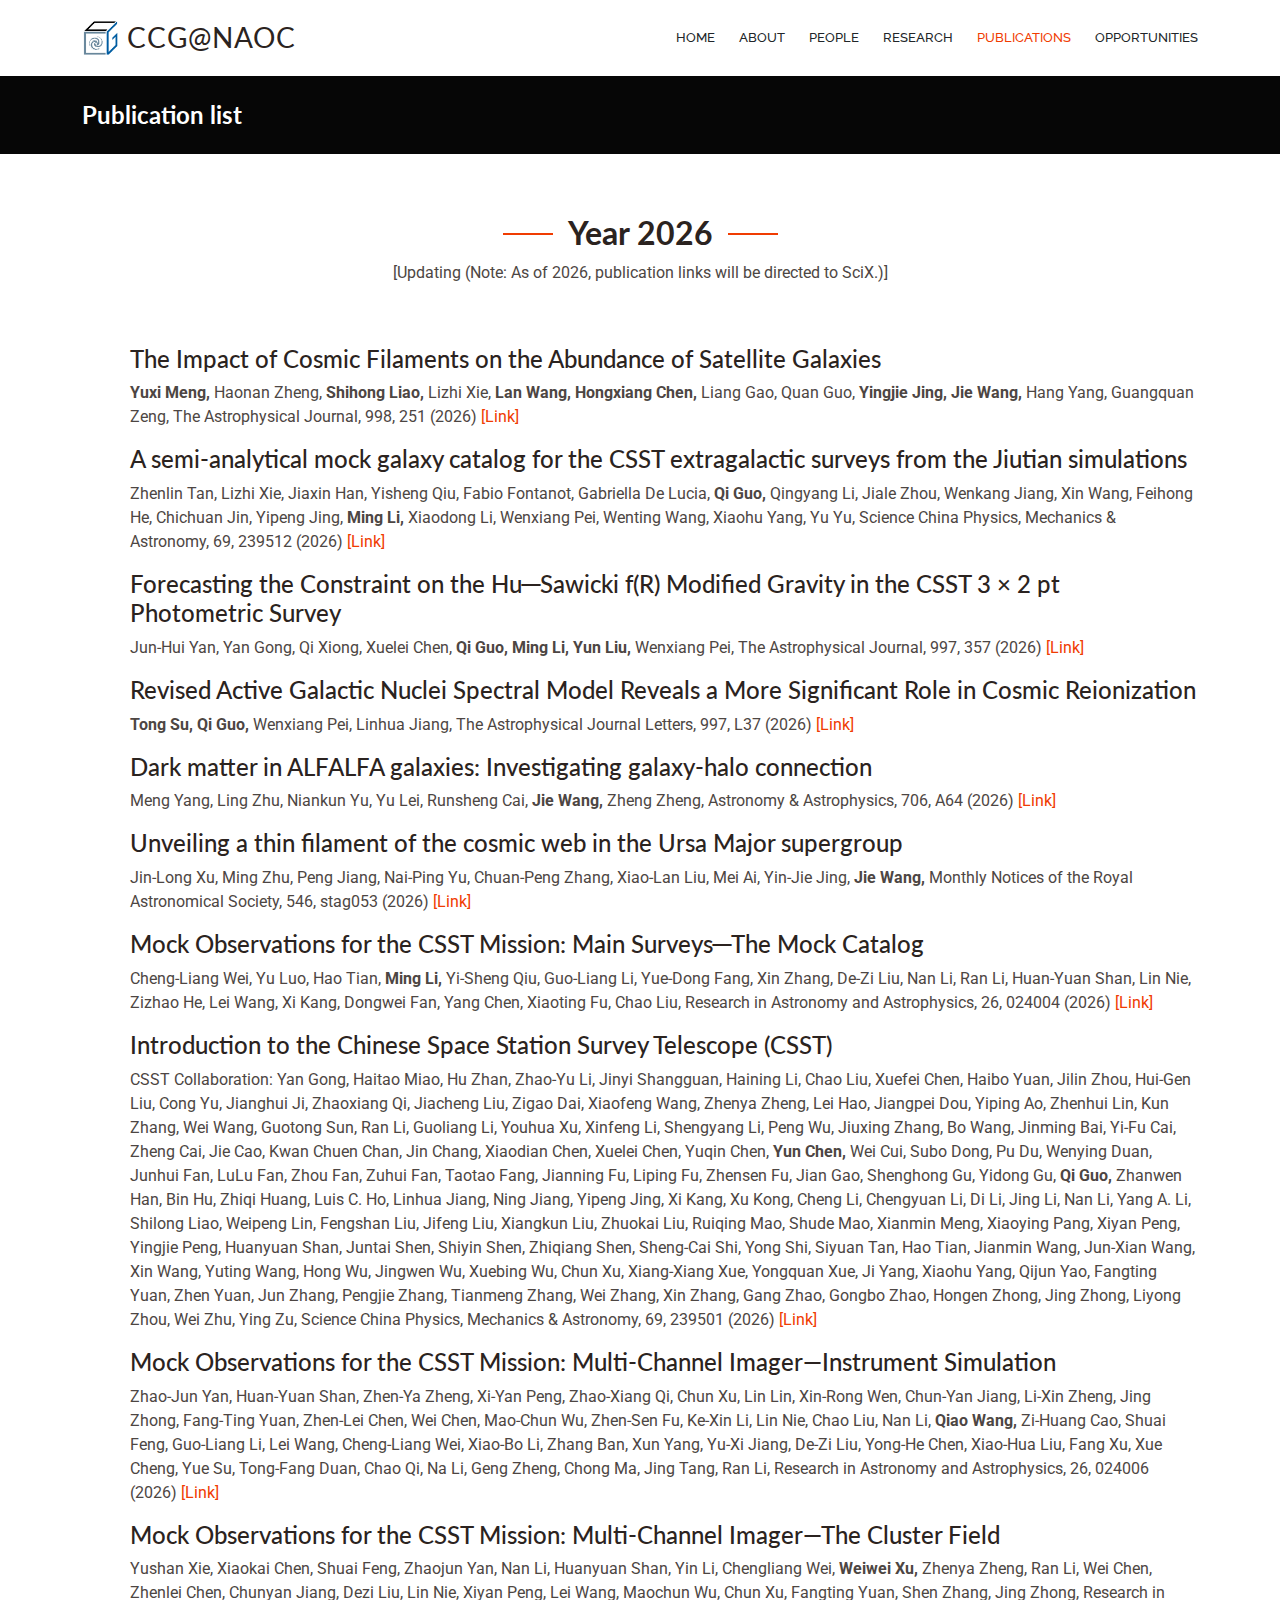
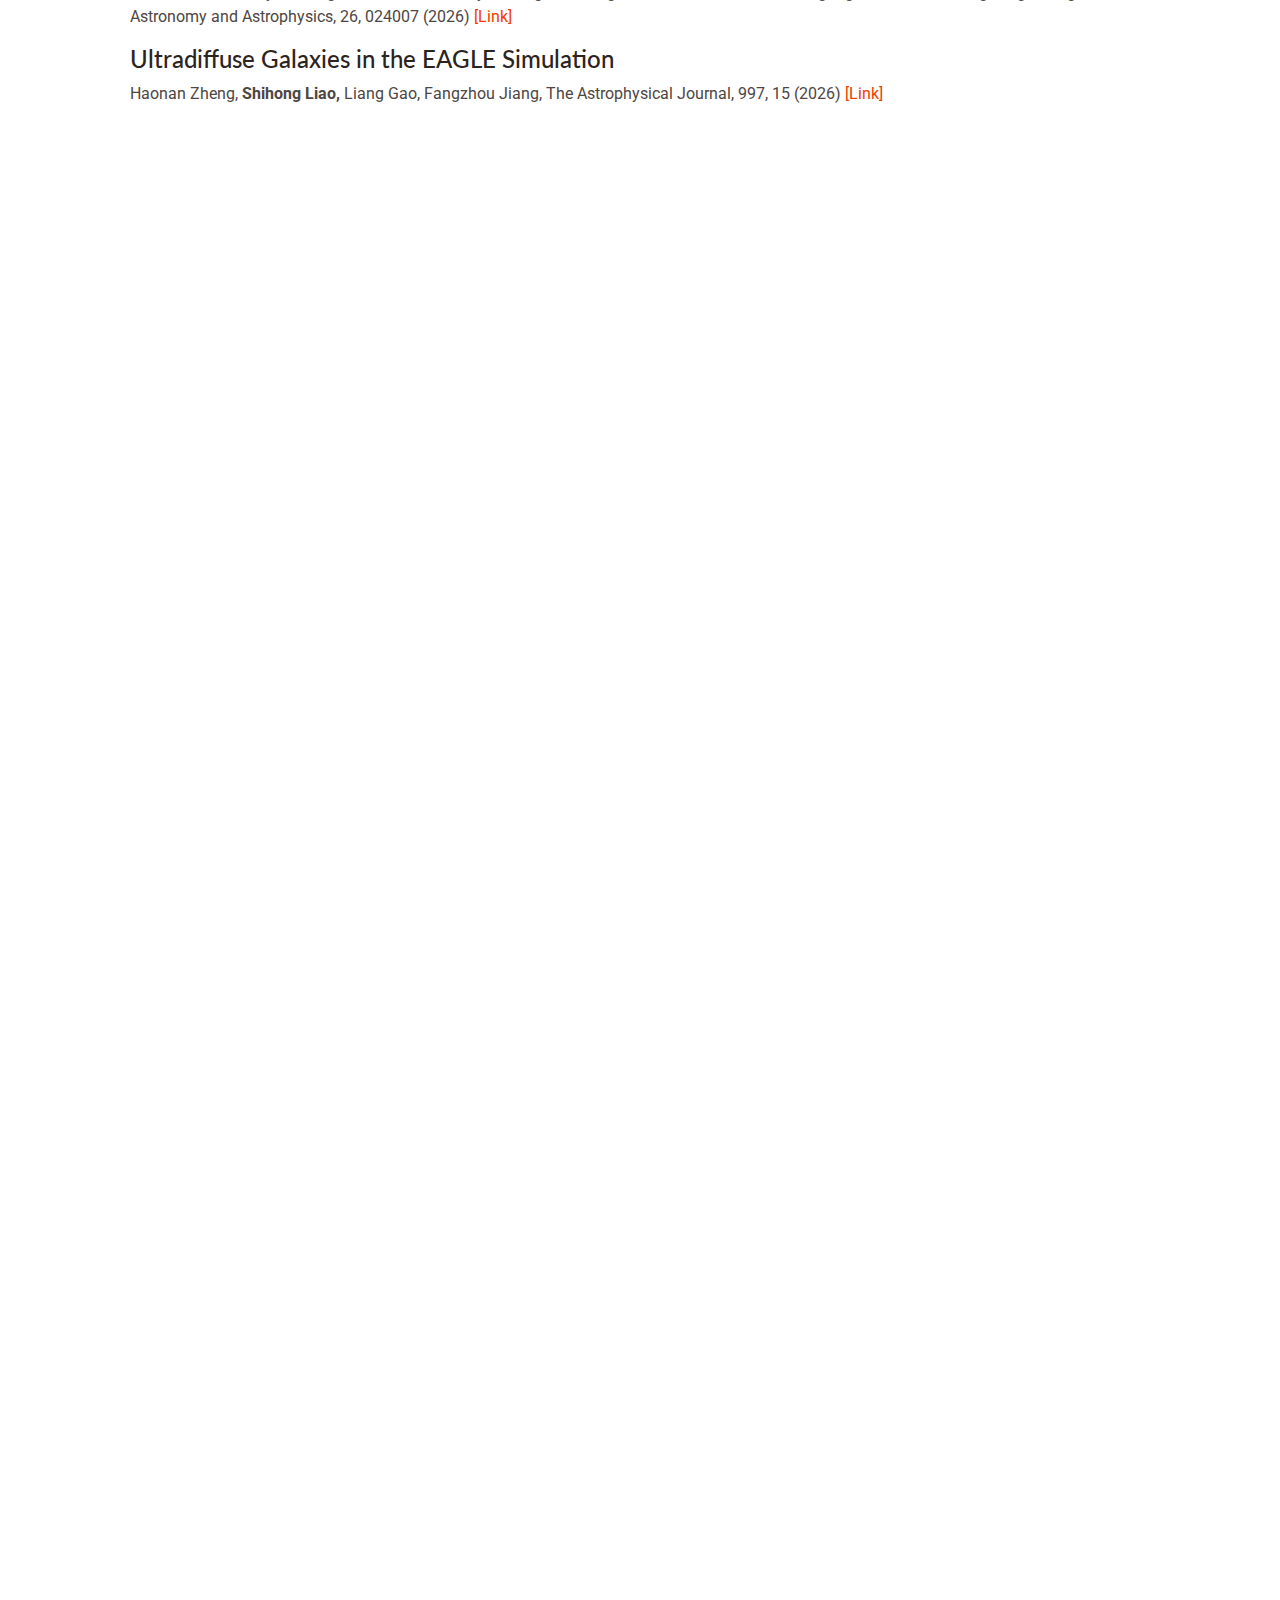
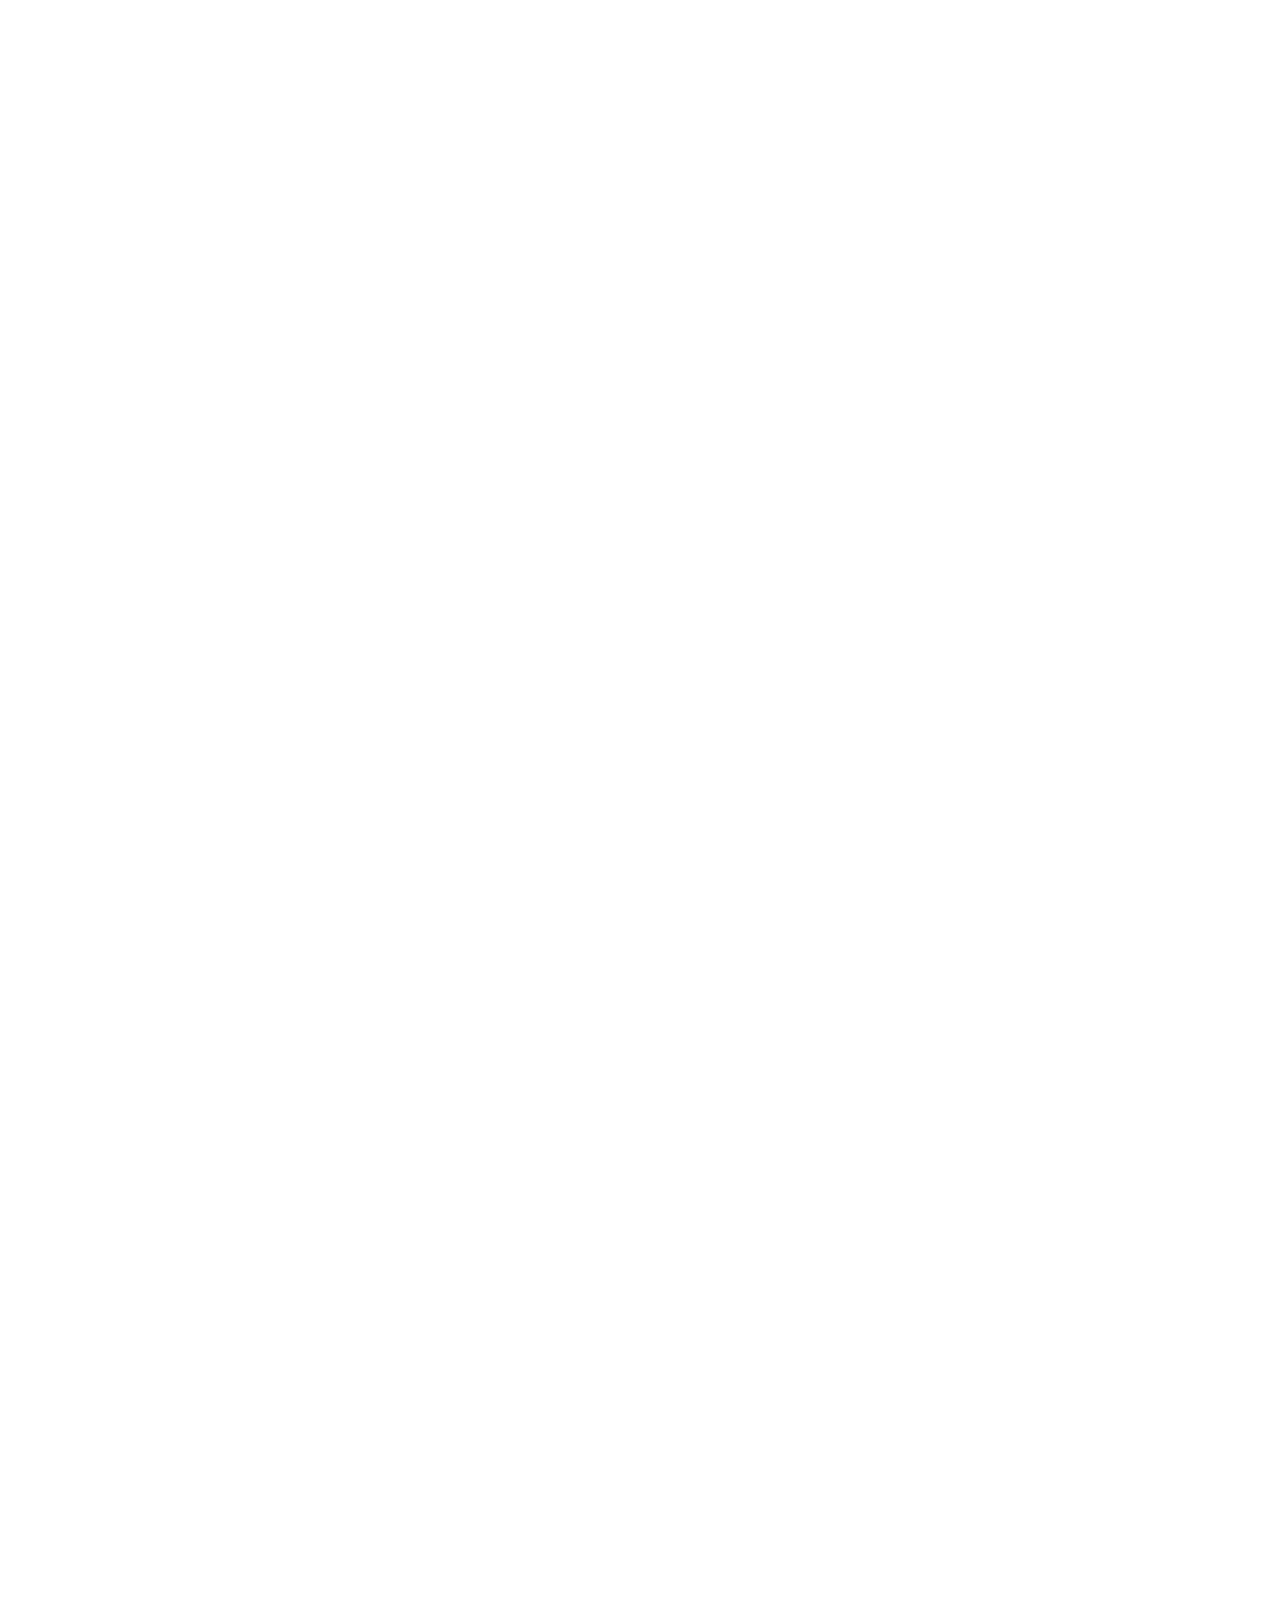
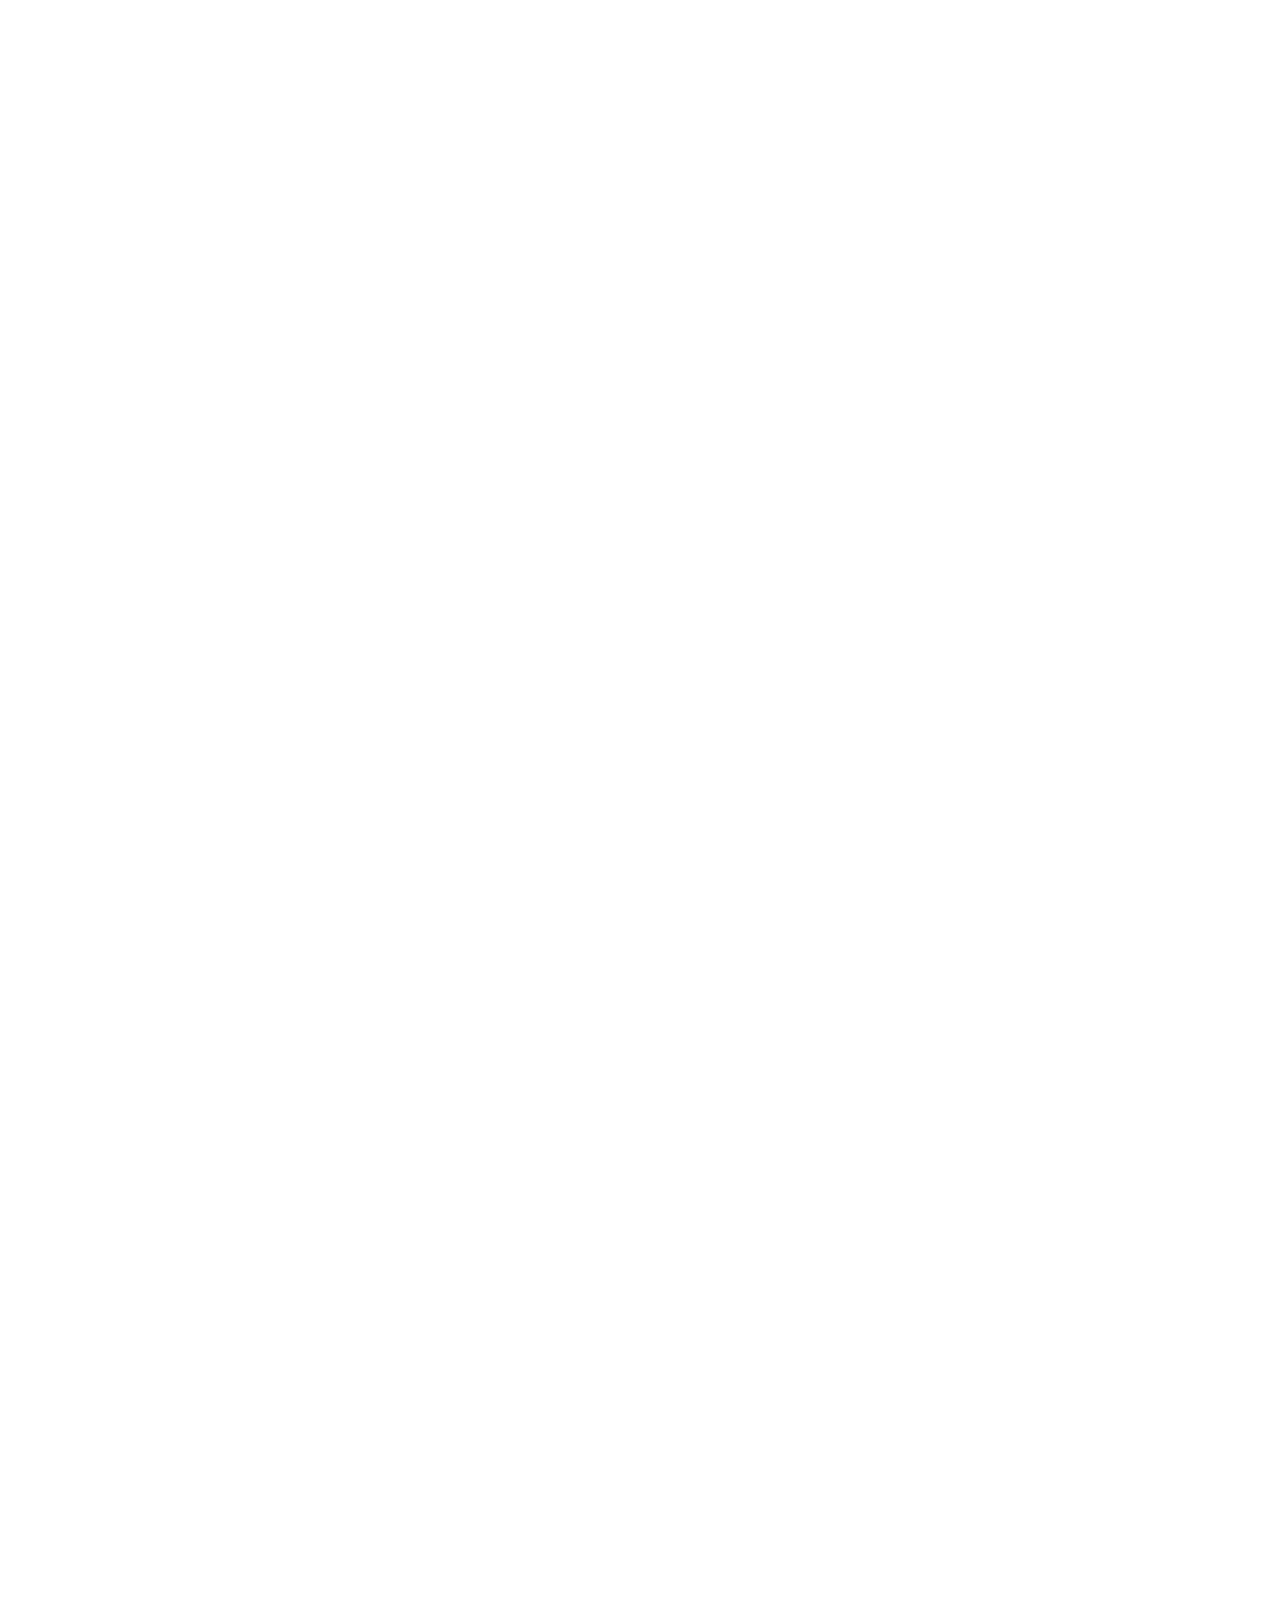
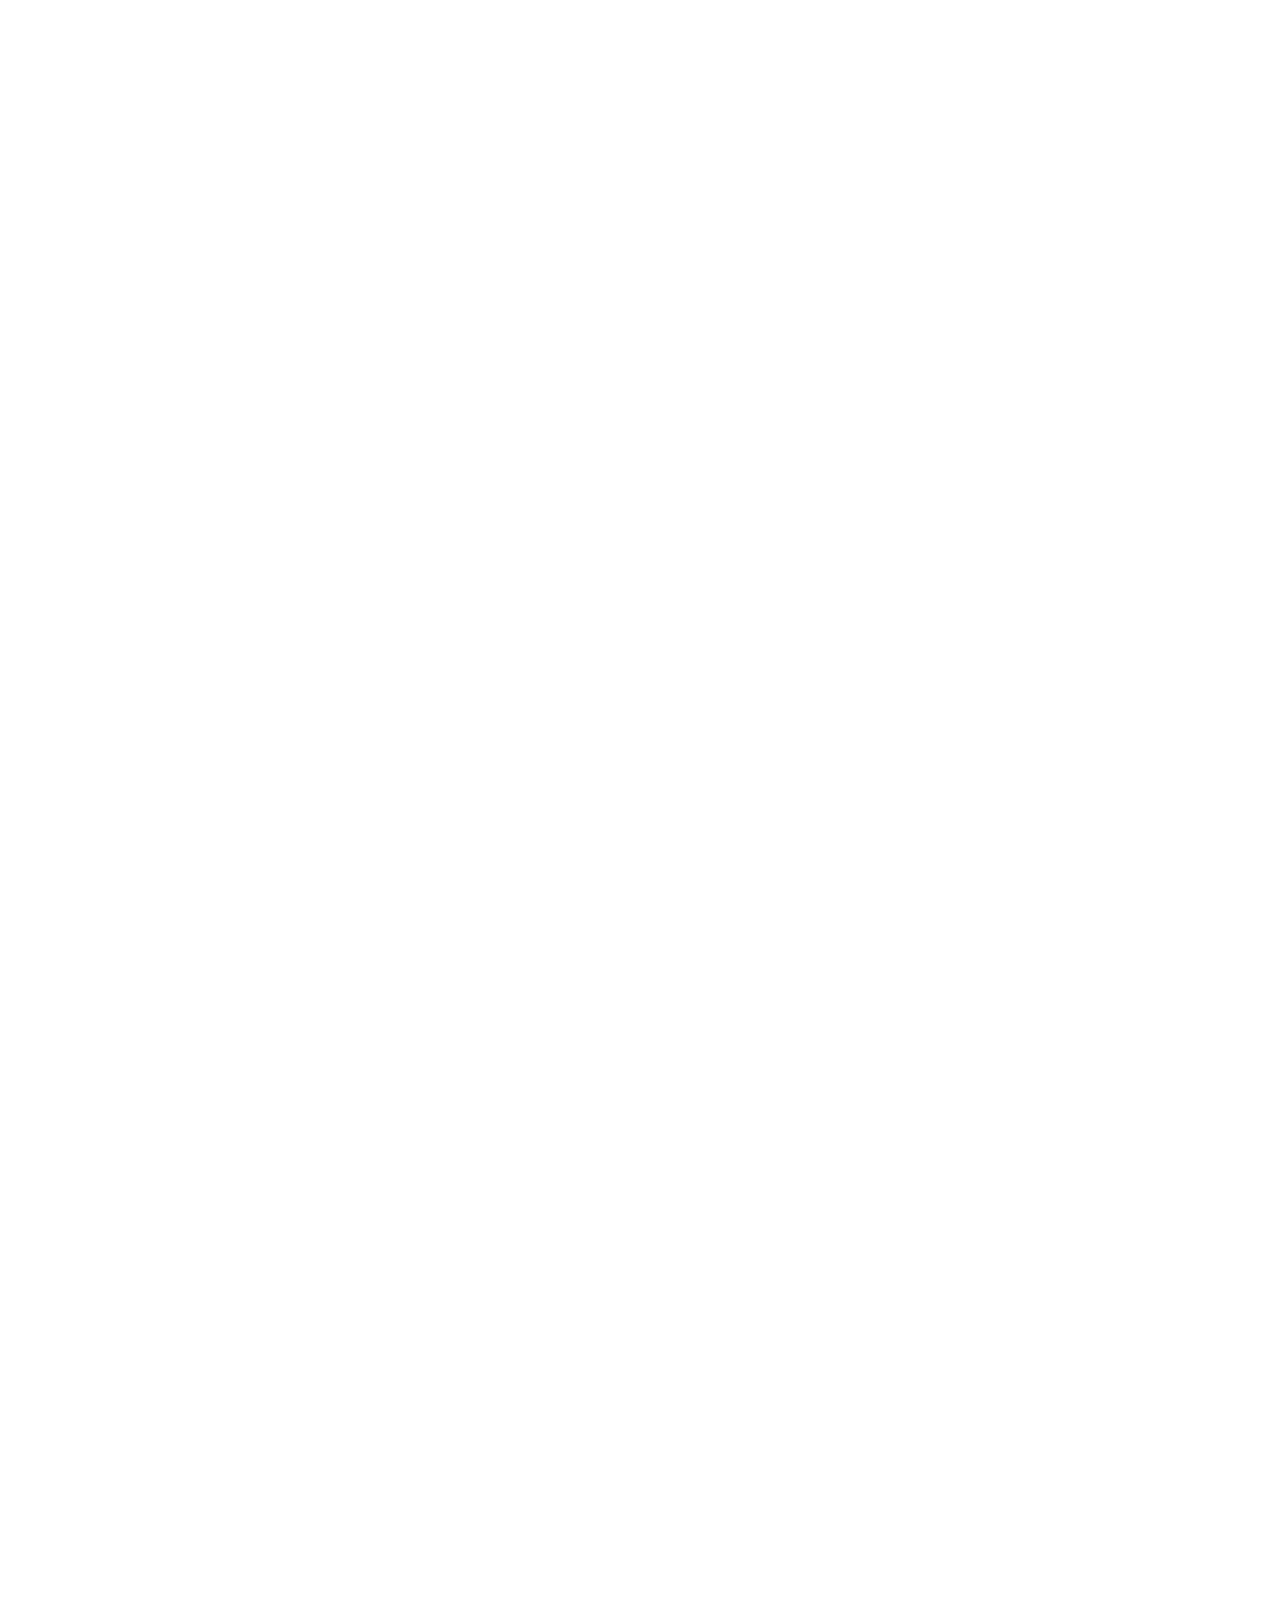
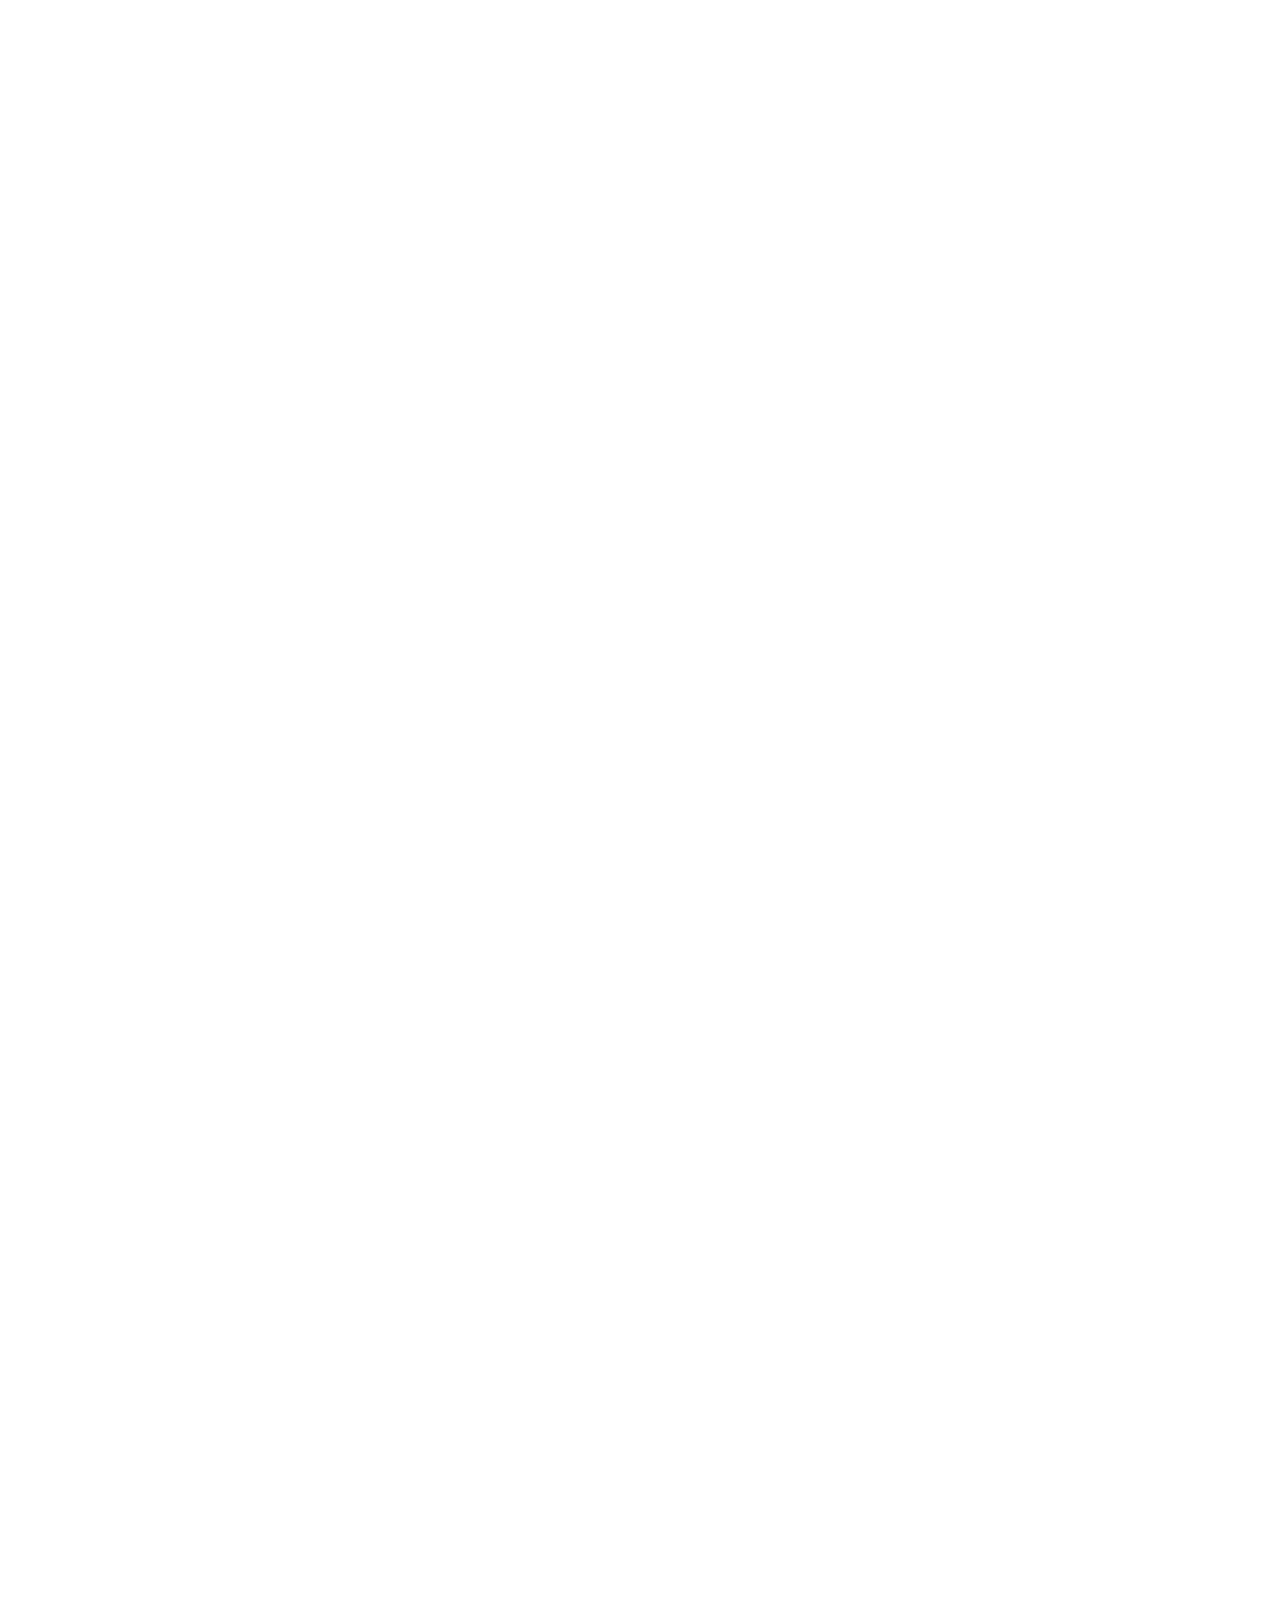
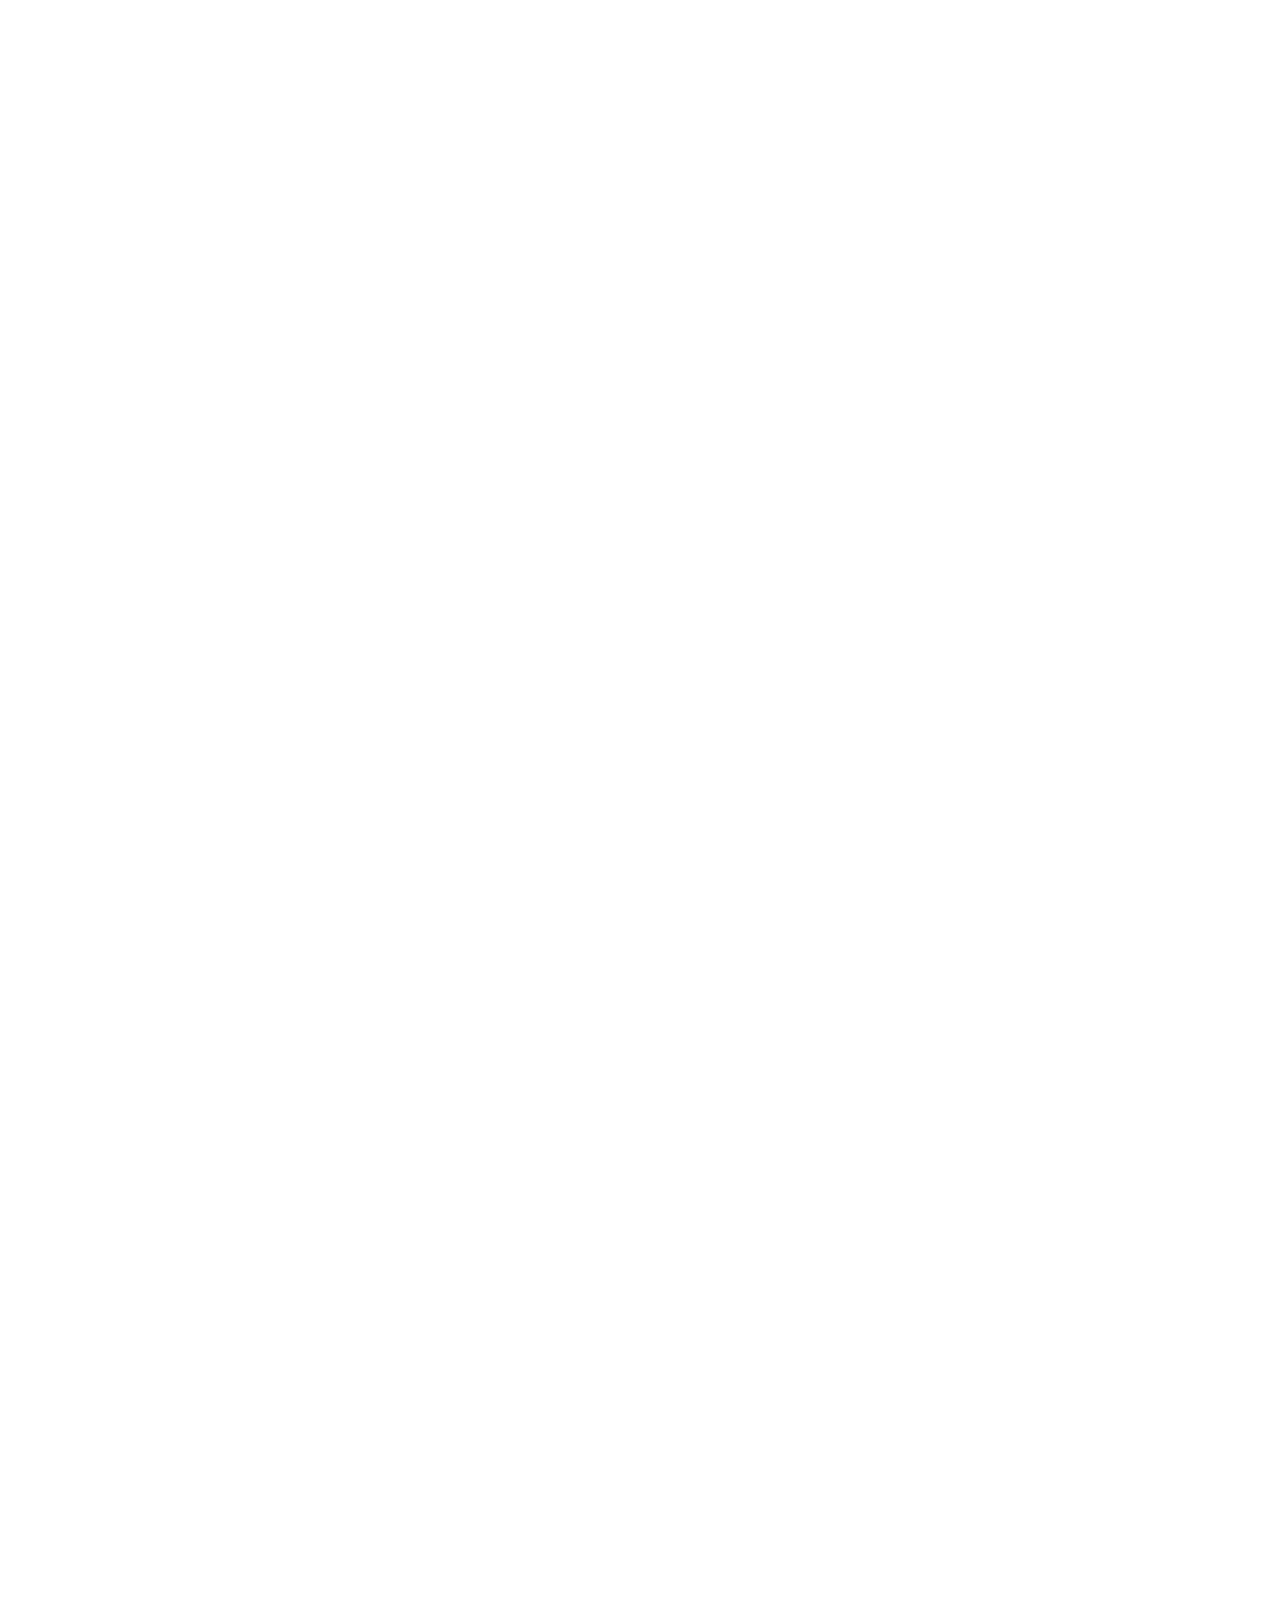
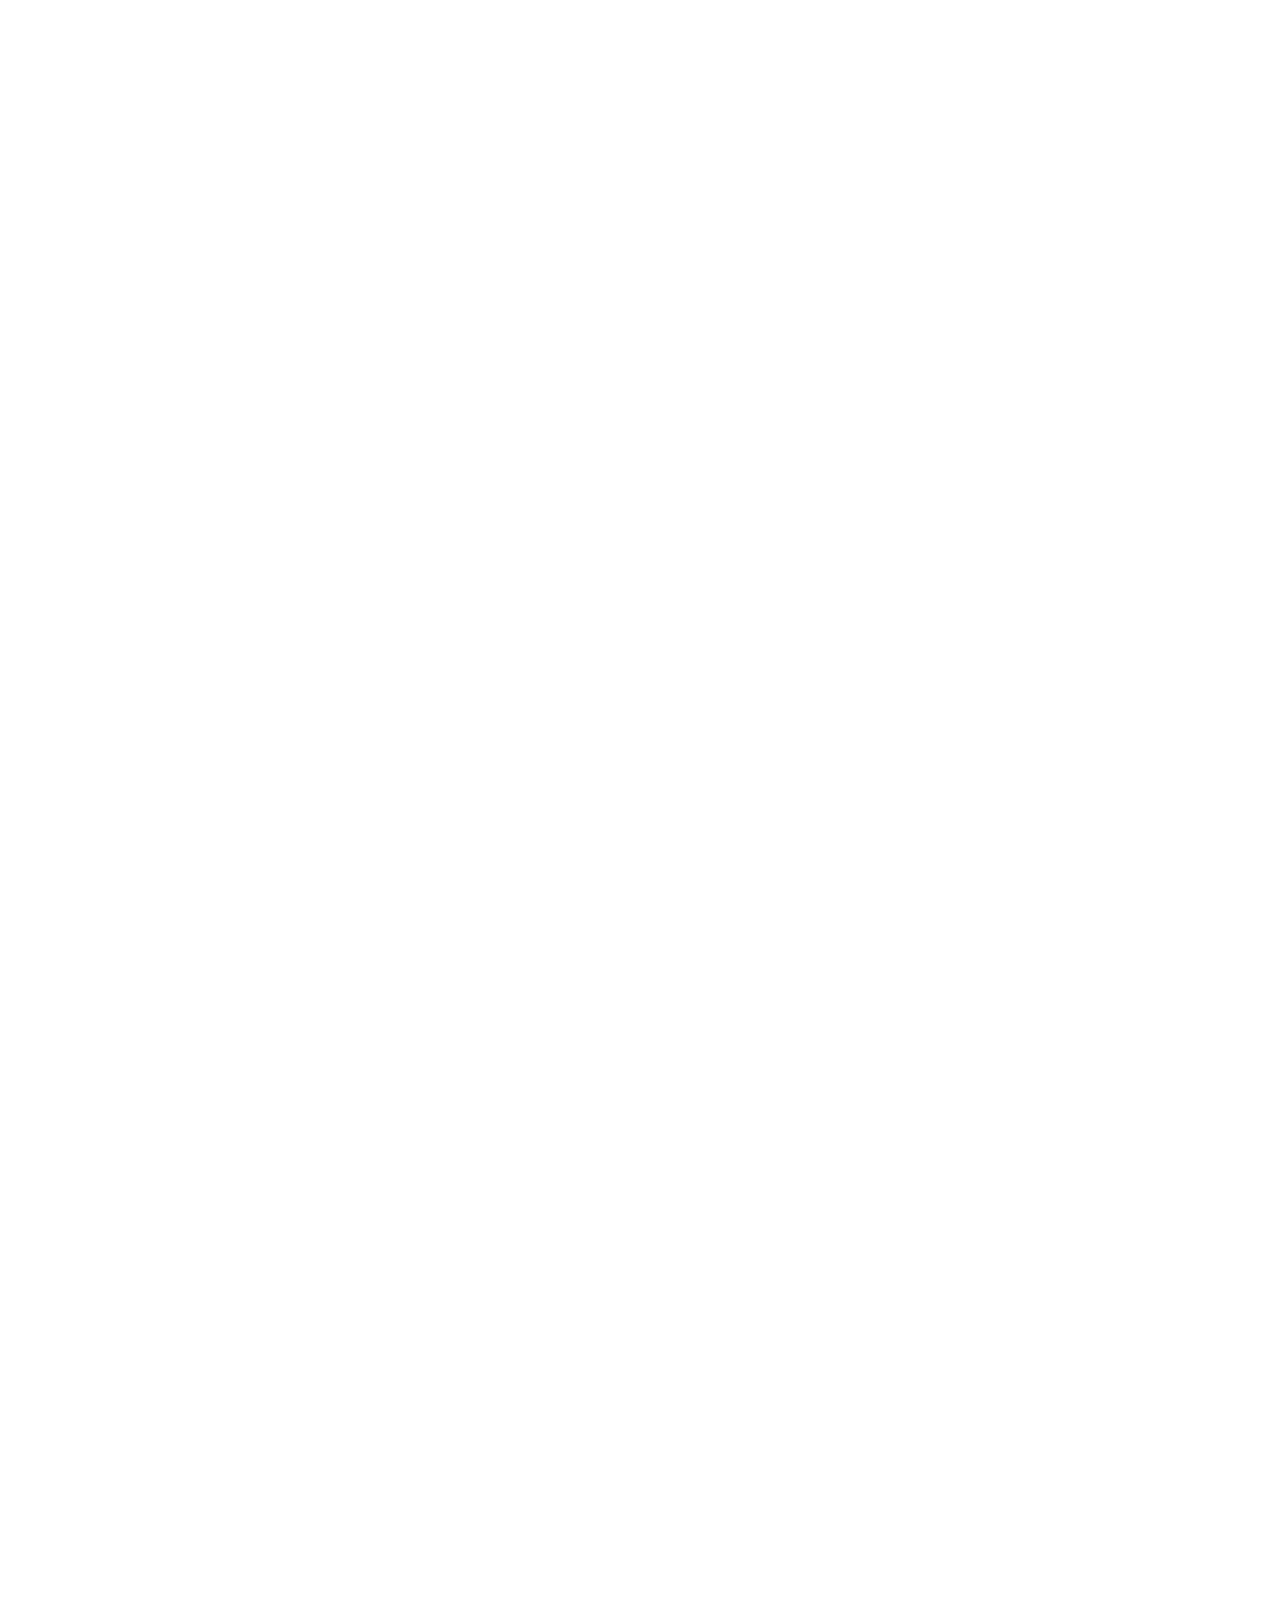
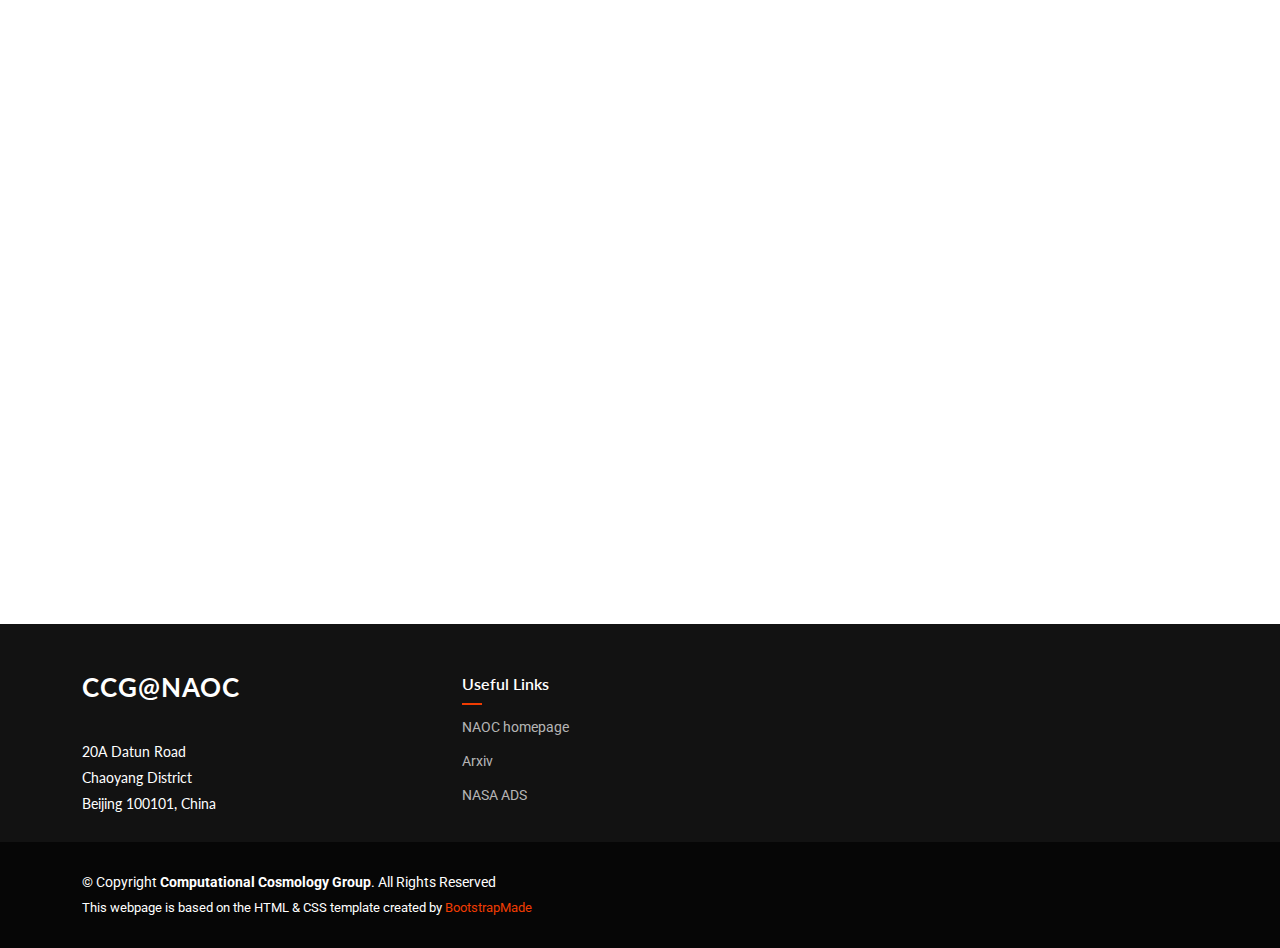
<file: publication.html>
<!DOCTYPE html>
<html lang="en">

<head>
    <meta charset="utf-8">
    <meta content="width=device-width, initial-scale=1.0" name="viewport">
    <title>Welcome to Computational Cosmology Group</title>
    <meta name="description" content="">
    <meta name="keywords" content="">

  <!-- Favicons -->
  <link href="assets/img/icon.png" rel="icon">
  <link href="assets/img/icon.png" rel="apple-touch-icon">

  <!-- Fonts -->
  <link href="https://fonts.googleapis.com" rel="preconnect">
  <link href="https://fonts.gstatic.com" rel="preconnect" crossorigin>
  <link href="https://fonts.googleapis.com/css2?family=Roboto:ital,wght@0,100;0,300;0,400;0,500;0,700;0,900;1,100;1,300;1,400;1,500;1,700;1,900&family=Lato:ital,wght@0,100;0,300;0,400;0,700;0,900;1,100;1,300;1,400;1,700;1,900&family=Raleway:ital,wght@0,100;0,200;0,300;0,400;0,500;0,600;0,700;0,800;0,900;1,100;1,200;1,300;1,400;1,500;1,600;1,700;1,800;1,900&display=swap" rel="stylesheet">

  <!-- Vendor CSS Files -->
  <link href="assets/vendor/bootstrap/css/bootstrap.min.css" rel="stylesheet">
  <link href="assets/vendor/bootstrap-icons/bootstrap-icons.css" rel="stylesheet">
  <link href="assets/vendor/aos/aos.css" rel="stylesheet">
  <link href="assets/vendor/glightbox/css/glightbox.min.css" rel="stylesheet">
  <link href="assets/vendor/swiper/swiper-bundle.min.css" rel="stylesheet">

  <!-- Main CSS File -->
  <link href="assets/css/main.css" rel="stylesheet">

  <!-- =======================================================
  * Template Name: Flattern
  * Template URL: https://bootstrapmade.com/flattern-multipurpose-bootstrap-template/
  * Updated: Aug 07 2024 with Bootstrap v5.3.3
  * Author: BootstrapMade.com
  * License: https://bootstrapmade.com/license/
  ======================================================== -->
</head>

<body class="about-page">

  <header id="header" class="header sticky-top">

    <div class="branding d-flex align-items-cente">

      <div class="container position-relative d-flex align-items-center justify-content-between">
        <a href="index.html" class="logo d-flex align-items-center">
          <!-- Uncomment the line below if you also wish to use an image logo -->
          <img src="assets/img/logo2.gif" alt="">
          <h1 class="sitename">CCG@NAOC</h1>
        </a>

        <nav id="navmenu" class="navmenu">
          <ul>
            <li><a href="index.html">Home<br></a></li>
            <li><a href="about.html">About</a></li>
            <li><a href="people.html">People</a></li>
            <li><a href="research.html">Research</a></li>
            <li><a href="publication.html" class="active">Publications</a></li>
            <li><a href="opportunity.html">Opportunities</a></li>
          </ul>
          <i class="mobile-nav-toggle d-xl-none bi bi-list"></i>
        </nav>

      </div>

    </div>

  </header>

  <main class="main">

    <!-- Page Title -->
    <div class="page-title dark-background">
      <div class="container d-lg-flex justify-content-between align-items-center">
          <h1 class="mb-2 mb-lg-0">Publication list</h1>
          <nav class="breadcrumbs">
            
          </nav>
      </div>
    </div><!-- End Page Title -->

    <!-- Year 2026 Section -->
    <section id="year2026" class="publication section">
        
      <!-- Section Title -->
      <div class="container section-title" data-aos="fade-up">
        <h2>Year 2026</h2>
        <p>[Updating (Note: As of 2026, publication links will be directed to SciX.)]</p>
      </div><!-- End Section Title -->

      <div class="container">
        <div class="row gy-4">
          <div class="col-lg-12" data-aos="fade-up" data-aos-delay="250">
            <div class="content ps-0 ps-lg-5">
                
                <h4>The Impact of Cosmic Filaments on the Abundance of Satellite Galaxies</h4>
                <p><b>Yuxi Meng,</b> Haonan Zheng, <b>Shihong Liao,</b> Lizhi Xie, <b>Lan Wang, Hongxiang Chen,</b> Liang Gao, Quan Guo, <b>Yingjie Jing, Jie Wang,</b> Hang Yang, Guangquan Zeng, The Astrophysical Journal, 998, 251 (2026) <a href="https://scixplorer.org/abs/2026ApJ...998..251M/abstract">[Link]</a></p>
                
                <h4>A semi-analytical mock galaxy catalog for the CSST extragalactic surveys from the Jiutian simulations</h4>
                <p>Zhenlin Tan, Lizhi Xie, Jiaxin Han, Yisheng Qiu, Fabio Fontanot, Gabriella De Lucia, <b>Qi Guo,</b> Qingyang Li, Jiale Zhou, Wenkang Jiang, Xin Wang, Feihong He, Chichuan Jin, Yipeng Jing, <b>Ming Li,</b> Xiaodong Li, Wenxiang Pei, Wenting Wang, Xiaohu Yang, Yu Yu, Science China Physics, Mechanics & Astronomy, 69, 239512 (2026) <a href="https://scixplorer.org/abs/2026SCPMA..6939512T/abstract">[Link]</a></p>
                
                <h4>Forecasting the Constraint on the Hu─Sawicki f(R) Modified Gravity in the CSST 3 × 2 pt Photometric Survey</h4>
                <p>Jun-Hui Yan, Yan Gong, Qi Xiong, Xuelei Chen, <b>Qi Guo, Ming Li, Yun Liu,</b> Wenxiang Pei, The Astrophysical Journal, 997, 357 (2026) <a href="https://scixplorer.org/abs/2026ApJ...997..357Y/abstract">[Link]</a></p>
                
                <h4>Revised Active Galactic Nuclei Spectral Model Reveals a More Significant Role in Cosmic Reionization</h4>
                <p><b>Tong Su, Qi Guo,</b> Wenxiang Pei, Linhua Jiang, The Astrophysical Journal Letters, 997, L37 (2026) <a href="https://scixplorer.org/abs/2026ApJ...997L..37S/abstract">[Link]</a></p>
                
                <h4>Dark matter in ALFALFA galaxies: Investigating galaxy-halo connection</h4>
                <p>Meng Yang, Ling Zhu, Niankun Yu, Yu Lei, Runsheng Cai, <b>Jie Wang,</b> Zheng Zheng, Astronomy & Astrophysics, 706, A64 (2026) <a href="https://scixplorer.org/abs/2026A%26A...706A..64Y/abstract">[Link]</a></p>
                
                <h4>Unveiling a thin filament of the cosmic web in the Ursa Major supergroup</h4>
                <p>Jin-Long Xu, Ming Zhu, Peng Jiang, Nai-Ping Yu, Chuan-Peng Zhang, Xiao-Lan Liu, Mei Ai, Yin-Jie Jing, <b>Jie Wang,</b> Monthly Notices of the Royal Astronomical Society, 546, stag053 (2026) <a href="https://scixplorer.org/abs/2026MNRAS.546ag053X/abstract">[Link]</a></p>
                
                <h4>Mock Observations for the CSST Mission: Main Surveys─The Mock Catalog</h4>
                <p>Cheng-Liang Wei, Yu Luo, Hao Tian, <b>Ming Li,</b> Yi-Sheng Qiu, Guo-Liang Li, Yue-Dong Fang, Xin Zhang, De-Zi Liu, Nan Li, Ran Li, Huan-Yuan Shan, Lin Nie, Zizhao He, Lei Wang, Xi Kang, Dongwei Fan, Yang Chen, Xiaoting Fu, Chao Liu, Research in Astronomy and Astrophysics, 26, 024004 (2026) <a href="https://scixplorer.org/abs/2026RAA....26b4004W/abstract">[Link]</a></p>
                
                <h4>Introduction to the Chinese Space Station Survey Telescope (CSST)</h4>
                <p>CSST Collaboration: Yan Gong, Haitao Miao, Hu Zhan, Zhao-Yu Li, Jinyi Shangguan, Haining Li, Chao Liu, Xuefei Chen, Haibo Yuan, Jilin Zhou, Hui-Gen Liu, Cong Yu, Jianghui Ji, Zhaoxiang Qi, Jiacheng Liu, Zigao Dai, Xiaofeng Wang, Zhenya Zheng, Lei Hao, Jiangpei Dou, Yiping Ao, Zhenhui Lin, Kun Zhang, Wei Wang, Guotong Sun, Ran Li, Guoliang Li, Youhua Xu, Xinfeng Li, Shengyang Li, Peng Wu, Jiuxing Zhang, Bo Wang, Jinming Bai, Yi-Fu Cai, Zheng Cai, Jie Cao, Kwan Chuen Chan, Jin Chang, Xiaodian Chen, Xuelei Chen, Yuqin Chen, <b>Yun Chen,</b> Wei Cui, Subo Dong, Pu Du, Wenying Duan, Junhui Fan, LuLu Fan, Zhou Fan, Zuhui Fan, Taotao Fang, Jianning Fu, Liping Fu, Zhensen Fu, Jian Gao, Shenghong Gu, Yidong Gu, <b>Qi Guo,</b> Zhanwen Han, Bin Hu, Zhiqi Huang, Luis C. Ho, Linhua Jiang, Ning Jiang, Yipeng Jing, Xi Kang, Xu Kong, Cheng Li, Chengyuan Li, Di Li, Jing Li, Nan Li, Yang A. Li, Shilong Liao, Weipeng Lin, Fengshan Liu, Jifeng Liu, Xiangkun Liu, Zhuokai Liu, Ruiqing Mao, Shude Mao, Xianmin Meng, Xiaoying Pang, Xiyan Peng, Yingjie Peng, Huanyuan Shan, Juntai Shen, Shiyin Shen, Zhiqiang Shen, Sheng-Cai Shi, Yong Shi, Siyuan Tan, Hao Tian, Jianmin Wang, Jun-Xian Wang, Xin Wang, Yuting Wang, Hong Wu, Jingwen Wu, Xuebing Wu, Chun Xu, Xiang-Xiang Xue, Yongquan Xue, Ji Yang, Xiaohu Yang, Qijun Yao, Fangting Yuan, Zhen Yuan, Jun Zhang, Pengjie Zhang, Tianmeng Zhang, Wei Zhang, Xin Zhang, Gang Zhao, Gongbo Zhao, Hongen Zhong, Jing Zhong, Liyong Zhou, Wei Zhu, Ying Zu, Science China Physics, Mechanics & Astronomy, 69, 239501 (2026) <a href="https://scixplorer.org/abs/2026SCPMA..6939501C/abstract">[Link]</a></p>
                
                <h4>Mock Observations for the CSST Mission: Multi-Channel Imager—Instrument Simulation</h4>
                <p>Zhao-Jun Yan, Huan-Yuan Shan, Zhen-Ya Zheng, Xi-Yan Peng, Zhao-Xiang Qi, Chun Xu, Lin Lin, Xin-Rong Wen, Chun-Yan Jiang, Li-Xin Zheng, Jing Zhong, Fang-Ting Yuan, Zhen-Lei Chen, Wei Chen, Mao-Chun Wu, Zhen-Sen Fu, Ke-Xin Li, Lin Nie, Chao Liu, Nan Li, <b>Qiao Wang,</b> Zi-Huang Cao, Shuai Feng, Guo-Liang Li, Lei Wang, Cheng-Liang Wei, Xiao-Bo Li, Zhang Ban, Xun Yang, Yu-Xi Jiang, De-Zi Liu, Yong-He Chen, Xiao-Hua Liu, Fang Xu, Xue Cheng, Yue Su, Tong-Fang Duan, Chao Qi, Na Li, Geng Zheng, Chong Ma, Jing Tang, Ran Li, Research in Astronomy and Astrophysics, 26, 024006 (2026) <a href="https://scixplorer.org/abs/2026RAA....26b4006Y/abstract">[Link]</a></p>
                
                <h4>Mock Observations for the CSST Mission: Multi-Channel Imager—The Cluster Field</h4>
                <p>Yushan Xie, Xiaokai Chen, Shuai Feng, Zhaojun Yan, Nan Li, Huanyuan Shan, Yin Li, Chengliang Wei, <b>Weiwei Xu,</b> Zhenya Zheng, Ran Li, Wei Chen, Zhenlei Chen, Chunyan Jiang, Dezi Liu, Lin Nie, Xiyan Peng, Lei Wang, Maochun Wu, Chun Xu, Fangting Yuan, Shen Zhang, Jing Zhong, Research in Astronomy and Astrophysics, 26, 024007 (2026) <a href="https://scixplorer.org/abs/2026RAA....26b4007X/abstract">[Link]</a></p>
                
                <h4>Ultradiffuse Galaxies in the EAGLE Simulation</h4>
                <p>Haonan Zheng, <b>Shihong Liao,</b> Liang Gao, Fangzhou Jiang, The Astrophysical Journal, 997, 15 (2026) <a href="https://scixplorer.org/abs/2026ApJ...997...15Z/abstract">[Link]</a></p>
                
            </div>
          </div>
        </div>
      </div>

    </section><!-- /Year 2026 Section -->
    
    <!-- Year 2025 Section -->
    <section id="year2025" class="publication section">
        
      <!-- Section Title -->
      <div class="container section-title" data-aos="fade-up">
        <h2>Year 2025</h2>
      </div><!-- End Section Title -->

      <div class="container">
        <div class="row gy-4">
          <div class="col-lg-12" data-aos="fade-up" data-aos-delay="250">
            <div class="content ps-0 ps-lg-5">
              
              <h4>The Poisson noise in modeling the redshift-space distortion at large scales</h4>
              <p><b>Hongxiang Chen, Jie Wang,</b> Baojiu Li, Journal of Cosmology and Astroparticle Physics, 11, 036 (2025) <a href="https://ui.adsabs.harvard.edu/abs/2025JCAP...11..036C">[Link]</a></p>
              
              <h4>Particle Loads for Cosmological Simulations with Equal-mass Dark Matter and Baryonic Particles</h4>
              <p><b>Shihong Liao,</b> Yizhou Liu, Haonan Zheng, <b>Ming Li, Jie Wang,</b> Liang Gao, Bingqing Sun, Shi Shao, The Astrophysical Journal, 995, 147 (2025) <a href="https://ui.adsabs.harvard.edu/abs/2025ApJ...995..147L">[Link]</a></p>
              
              <h4>DarkAI: Reconstructing the Density, Velocity, and Tidal Fields of Dark Matter from a DESI-like Bright Galaxy Sample</h4>
              <p>Feng Shi, Zitong Wang, Xiaohu Yang, Yizhou Gu, Chengliang Wei, <b>Ming Li,</b> Jiaxin Han, Zhejie Ding, Huiyuan Wang, Youcai Zhang, Wensheng Hong, Yirong Wang, Xiao-dong Li, The Astrophysical Journal Supplement Series, 280, 53 (2025) <a href="https://ui.adsabs.harvard.edu/abs/2025ApJS..280...53S">[Link]</a></p>
              
              <h4>Identification of Galactic HI Counterpart of the Large [OIII] Emission Structure 1.°2 Southeast of M31</h4>
              <p><b>Tiantian Liang, Jie Wang,</b> Tao Wang, Haibo Yuan, Ruoyi Zhang, Zhiyu Zhang, Chao-Wei Tsai, Ping Zhou, Xiaohui Sun, Hu Zou, <b>Yingjie Jing, Chen Xu, Zhipeng Hou,</b> Yann Sainty, Marcel Drechsler, Xavier Strottner, Ziming Liu, <b>Qingze Chen, and Zerui Liu,</b> The Astronomical Journal, 170, 253 (2025) <a href="https://ui.adsabs.harvard.edu/abs/2025AJ....170..253L">[Link]</a></p>
              
              <h4>First light and reionization epoch simulations (FLARES) ─ XIX. Supermassive black hole mergers in the early Universe and their environmental dependence</h4>
              <p><b>Shihong Liao,</b> Dimitrios Irodotou, Maxwell G. A. Maltz, Christopher C. Lovell, <b>Zhen Jiang,</b> Sophie L. Newman, Aswin P. Vijayan, Paurush Punyasheel, William J. Roper, Louise T. C. Seeyave, Sonja Soininen, Peter A. Thomas, Stephen M. Wilkins, Monthly Notices of the Royal Astronomical Society, 543, 3055 (2025) <a href="https://ui.adsabs.harvard.edu/abs/2025MNRAS.543.3055L">[Link]</a></p>
              
              <h4>Non-linear reconstruction of general dark energy theories</h4>
              <p><b>Yunhao Gao,</b> Baojiu Li, <b>Jie Wang</b>, Journal of Cosmology and Astroparticle Physics, 10, 057 (2025) <a href="https://ui.adsabs.harvard.edu/abs/2025JCAP...10..057G">[Link]</a></p>
              
              <h4>FLRW kinematic-induced measurement of the Hubble constant from Cosmic Chronometer and redshift drift observations</h4>
              <p>Kang Jiao, Tong-Jie Zhang, Liang Gao, <b>Yun Chen,</b> Physics of the Dark Universe, 50, 102143 (2025) <a href="https://ui.adsabs.harvard.edu/abs/2025PDU....5002143J">[Link]</a></p>
              
              <h4>A sample of 3403 galaxy clusters identified in XMM─Newton X-ray images</h4>
              <p>Z. S. Yuan, Z. L. Wen, <b>W. Xu,</b> J. L. Han, Monthly Notices of the Royal Astronomical Society, 543, 3698 (2025) <a href="https://ui.adsabs.harvard.edu/abs/2025MNRAS.543.3698Y">[Link]</a></p>
              
              <h4>A Comparative study of halo mass estimates from group catalogs and lensing signals</h4>
              <p><b>Xinyue Chen, Weiwei Xu,</b> Ran Li, Huanyuan Shan, Ji Yao, Chunxiang Wang, The Astrophysical Journal, 990, 171 (2025) <a href="https://ui.adsabs.harvard.edu/abs/2025ApJ...990..171C">[Link]</a></p>
              
              <h4>The FAST detection of an HI cloud around supernova remnant G116.6–26.1</h4>
              <p><b>Tiantian Liang, Jie Wang,</b> Tao Wang, Haibo Yuan, Ping Zhou, <b>Yingjie Jing, Chen Xu, Zhipeng Hou, Qingze Chen,</b> Ziming Liu, <b>Zerui Liu,</b> Research in Astronomy and Astrophysics, 25, 095001 (2025) <a href="https://ui.adsabs.harvard.edu/abs/2025RAA....25i5001L">[Link]</a></p>
              
              <h4>A widely applicable galaxy group finder using machine learning</h4>
              <p><b>Juntao Ma, Jie Wang,</b> Tianxiang Mao, <b>Hongxiang Chen, Yuxi Meng,</b> Xiaohu Yang, Qingyang Li, Research in Astronomy and Astrophysics, 25, 065002 (2025) <a href="https://ui.adsabs.harvard.edu/abs/2025RAA....25f5002M">[Link]</a></p>
              
              <h4>A widely applicable galaxy group finder using machine learning: application to SDSS DR13</h4>
              <p><b>Juntao Ma, Jie Wang,</b> Tianxiang Mao, <b>Hongxiang Chen, Yuxi Meng,</b> Cheng Li, Xiaohu Yang, Qingyang Li, Research in Astronomy and Astrophysics, 25, 055020 (2025) <a href="https://ui.adsabs.harvard.edu/abs/2025RAA....25e5020M">[Link]</a></p>
              
              <h4>CSST strong lensing preparation: fast modelling of galaxy–galaxy strong lenses in the big data era</h4>
              <p>Xiaoyue Cao, Ran Li, Nan Li, <b>Yun Chen,</b> Rui Li, Huanyuan Shan, Tian Li, Monthly Notices of the Royal Astronomical Society, 540, 3121 (2025) <a href="https://ui.adsabs.harvard.edu/abs/2025MNRAS.540.3121C">[Link]</a></p>
              
              <h4>A recent supermassive black hole binary in the Galactic Center unveiled by the hypervelocity stars</h4>
              <p>Chunyang Cao, F. K. Liu, <b>Shuo Li,</b> Xian Chen, Ke Wang, The Astrophysical Journal Letters, 982, L37 (2025) <a href="https://ui.adsabs.harvard.edu/abs/2025ApJ...982L..37C">[Link]</a></p>
              
              <h4>Formation rate of quasiperiodic eruptions in Galactic nuclei containing single and dual supermassive black holes</h4>
              <p>Chunyang Cao, F. K. Liu, Xian Chen, <b>Shuo Li,</b> The Astrophysical Journal Letters, 978, L7 (2025) <a href="https://ui.adsabs.harvard.edu/abs/2025ApJ...978L...7C">[Link]</a></p>
              
              <h4>Formation of the two-armed phase spiral from multiple external perturbations</h4>
              <p>Junxian Lin, Zhao-Yu Li, <b>Rui Guo,</b> Jason A. S. Hunt, Teresa Antoja, Chengye Cao, The Astrophysical Journal, 988, 254 (2025) <a href="https://ui.adsabs.harvard.edu/abs/2025ApJ...988..254L">[Link]</a></p>
              
              <h4>Recovering the pattern speeds of edge-on barred galaxies via an orbit-superposition method</h4>
              <p>Yunpeng Jin, Ling Zhu, Behzad Tahmasebzadeh, Shude Mao, Glenn van de Ven, <b>Rui Guo,</b> Runsheng Cai, Astronomy & Astrophysics, 700, A249 (2025) <a href="https://ui.adsabs.harvard.edu/abs/2025A%26A...700A.249J">[Link]</a></p>
              
              <h4>Test of conformal gravity as an alternative to dark matter from the observations of elliptical galaxies</h4>
              <p><b>Li-Xue Yue, Da-Ming Chen,</b> Research in Astronomy and Astrophysics, 25, 065015 (2025) <a href="https://ui.adsabs.harvard.edu/abs/2025RAA....25f5015Y">[Link]</a></p>
              
              <h4>Statistical strong lensing as a test of conformal gravity</h4>
              <p><b>Li-Xue Yue, Da-Ming Chen,</b> Universe, 11, 178 (2025) <a href="https://ui.adsabs.harvard.edu/abs/2025Univ...11..178Y">[Link]</a></p>
              
              <h4>Photometric objects around cosmic webs (PAC). VII. Disentangling mass and environment quenching with the aid of galaxy–halo connection in simulations</h4>
              <p>Yun Zheng, Kun Xu, Donghai Zhao, Y.P. Jing, Hongyu Gao, Xiaolin Luo, <b>Ming Li,</b> The Astrophysical Journal, 984, 193 (2025) <a href="https://ui.adsabs.harvard.edu/abs/2025ApJ...984..193Z">[Link]</a></p>
              
              <h4>FEASTS combined with interferometry. IV. Mapping HI emission to a Limit of N_HI = 10^17.7 cm^‑2 in seven edge-on galaxies</h4>
              <p>Dong Yang, Jing Wang, Zhijie Qu, Zezhong Liang, Xuchen Lin, Simon Weng, Xinkai Chen, Barbara Catinella, Luca Cortese, D. B. Fisher, Luis C. Ho, <b>Yingjie Jing,</b> Fangzhou Jiang, Peng Jiang, Ziming Liu, Céline Péroux, Li Shao, Lister Staveley-Smith, Q. Daniel Wang, <b>Jie Wang,</b> The Astrophysical Journal, 984, 15 (2025) <a href="https://ui.adsabs.harvard.edu/abs/2025ApJ...984...15Y">[Link]</a></p>
              
              <h4>The FAST HI 21 cm absorption blind survey. II. Statistical exploration for associated and intervening systems</h4>
              <p>Wenkai Hu, Yougang Wang, Yichao Li, Ue-Li Pen, <b>Jie Wang, Yingjie Jing,</b> Ming Zhu, Xin Zhang, Wenxiu Yang, Yidong Xu, <b<>Chen Xu, Qingze Chen,</b> Zheng Zheng, Di Li, Xuelei Chen, The Astrophysical Journal Supplement Series, 277, 25 (2025) <a href="https://ui.adsabs.harvard.edu/abs/2025ApJS..277...25H">[Link]</a></p>
              
              <h4>Formation of the dark matter–deficient S0 galaxy NGC 4111 under the tidal interactions</h4>
              <p>Mei Ai, Ming Zhu, Nai-ping Yu, Jin-long Xu, Xiao-lan Liu, <b>Yingjie Jing,</b> Qian Jiao, Yao Liu, Chuan-peng Zhang, <b>Jie Wang,</b> Peng Jiang, The Astrophysical Journal Letters, 982, L52 (2025) <a href="https://ui.adsabs.harvard.edu/abs/2025ApJ...982L..52A">[Link]</a></p>
              
              <h4>Cosmological distance forecasts for the CSST Galaxy Survey using BAO peaks</h4>
              <p>Feng Shi, Jieyi Tian, Zhejie Ding, Xiaohu Yang, Yizhou Gu, Christoph Saulder, Xiaoping Li, Yanming Liu, Zitong Wang, Hu Zhan, <b>Ming Li,</b> Xiaolei Li, Hong Guo, Yan Gong, Yunkun Han, Cheng Li, Yipeng Jing, Jipeng Sui, Run Wen, Gong-Bo Zhao, Hu Zou, Pengjie Zhang, Xianzhong Zheng, Xingchen Zhou, Science China Physics, Mechanics & Astronomy, 68, 249511 (2025) <a href="https://ui.adsabs.harvard.edu/abs/2025SCPMA..6849511S">[Link]</a></p>
              
              <h4>Dynamical models of the Milky Way in action space with LAMOST DR8 and Gaia EDR3</h4>
              <p>Guang-Chen Sun, <b>Qiao Wang,</b> Shude Mao, Yichao Li, Richard J. Long, Ping-Jie Ding, Yougang Wang, Xin Zhang, Xuelei Chen, The Astrophysical Journal, 982, 37 (2025) <a href="https://ui.adsabs.harvard.edu/abs/2025ApJ...982...37S">[Link]</a></p>
              
              <h4>Exploring the anisotropic gravitational wave background from all-sky mock gravitational wave event catalogs</h4>
              <p><b>Zhencheng Li, Zhen Jiang, Yun Liu,</b> Xi-Long Fan, Liang Gao, <b>Yun Chen, Tengpeng Xu,</b> The Astrophysical Journal, 985, 208 (2025) <a href="https://ui.adsabs.harvard.edu/abs/2025ApJ...985..208L">[Link]</a></p>
              
              <h4>The H I mass function of the Local Universe: Combining measurements from HIPASS, ALFALFA, and FASHI</h4>
              <p>Wenlin Ma, Hong Guo, Haojie Xu, Michael G. Jones, Chuan-Peng Zhang, Ming Zhu, Jing Wang, <b>Jie Wang,</b> Peng Jiang, Astronomy & Astrophysics, 695, A241 (2025) <a href="https://ui.adsabs.harvard.edu/abs/2025A%26A...695A.241M">[Link]</a></p>
              
              <h4>Pixel-level modeling of group-scale strong lens CASSOWARY 19</h4>
              <p><b>Hengkai Ding,</b> Yiping Shu, <b>Yun Chen,</b> Nan Li, Xiaoyue Cao, James Nightingale, Qiuhan He, Lei Wang, Hui Li, Research in Astronomy and Astrophysics, 25, 065013 (2025) <a href="https://ui.adsabs.harvard.edu/abs/2025RAA....25f5013D">[Link]</a></p>
              
              <h4>Baryon acoustic oscillations analyses with density-split statistics</h4>
              <p><b>Tengpeng Xu,</b> Yan-Chuan Cai, <b>Yun Chen,</b> Mark Neyrinck, <b>Liang Gao, Qiao Wang,</b> The Astrophysical Journal, 982, 5 (2025) <a href="https://ui.adsabs.harvard.edu/abs/2025ApJ...982....5X">[Link]</a></p>
              
              <h4>The Jiutian simulations for the CSST extra-galactic surveys</h4>
              <p>Jiaxin Han, <b>Ming Li,</b> Wenkang Jiang, Zhao Chen, Huiyuan Wang, Chengliang Wei, Feihong He, Jianhua He, Jiajun Zhang, Yu Liu, Weiguang Cui, Yizhou Gu, <b>Qi Guo,</b> Yipeng Jing, Xi Kang, Guoliang Li, Xiong Luo, Yu Luo, <b>Wenxiang Pei,</b> Yisheng Qiu, Zhenlin Tan, Lizhi Xie, Xiaohu Yang, Hao-Ran Yu, Yu Yu, Jiale Zhou, Science China Physics, Mechanics & Astronomy, 68, 109511 (2025) <a href="https://ui.adsabs.harvard.edu/abs/2025SCPMA..6809511H">[Link]</a></p>
                 
              <h4>Two categories of UV-upturn galaxies revealed by semi-analytic models</h4>
              <p><b>Zhen Jiang,</b> Cheng Li, Fenghui Zhang, Shuang Zhou, Monthly Notices of the Royal Astronomical Society, 540, 3770 (2025) <a href="https://ui.adsabs.harvard.edu/abs/2025MNRAS.540.3770J">[Link]</a></p>
              
              <h4>Constraints on the galaxy formation models during the epoch of reionization with high-redshift observations</h4>
              <p>Qing-Bo Ma, Xiao-Rong Chen, <b>Ming Li, Qi Guo,</b> Benedetta Ciardi, Anshuman Acharya, Xin Wang, The Astrophysical Journal, 986, 5 (2025) <a href="https://ui.adsabs.harvard.edu/abs/2025ApJ...986....5M">[Link]</a></p>
              
              <h4>First Light and Reionization Epoch Simulations (FLARES) - XVII. Learning the galaxy-halo connection at high redshifts</h4>
              <p>Maxwell G. A. Maltz, Peter A. Thomas, Christoper C. Lovell, William J. Roper, Aswin P. Vijayan, Dimitrios Irodotou, <b>Shihong Liao,</b> Louise T. C. Seeyave, Stephen M. Wilkins, Monthly Notices of the Royal Astronomical Society, 538, 3084 (2025) <a href="https://ui.adsabs.harvard.edu/abs/2025MNRAS.538.3084M">[Link]</a></p>
              
              <h4>Prospects for detecting cosmic filaments in Lyα emission across redshifts z = 2–5</h4>
              <p><b>Yizhou Liu, Liang Gao, Shihong Liao,</b> Kai Zhu, The Astrophysical Journal, 984, 55 (2025) <a href="https://ui.adsabs.harvard.edu/abs/2025ApJ...984...55L">[Link]</a></p>
                 
               <h4>HiFAST: An HI data calibration and imaging pipeline for FAST. III. Standing wave removal</h4>
               <p><b>Chen Xu, Jie Wang, Yingjie Jing,</b> Fujia Li, Hengqian Gan, <b>Ziming Liu, Tiantian Liang, Qingze Chen, Zerui Liu, Zhipeng Hou,</b> Hao Hu, Huijie Hu, Shijie Huang, Peng Jiang, Chuan-Peng Zhang, Yan Zhu, Research in Astronomy and Astrophysics, 25, 015011 (2025) <a href="https://ui.adsabs.harvard.edu/abs/2025RAA....25a5011X">[Link]</a></p>
              
              <h4>First Light and Reionization Epoch Simulations (FLARES) - XV: The physical properties of super-massive black holes and their impact on galaxies in the early universe</h4>
              <p>Stephen M. Wilkins, Jussi K. Kuusisto, Dimitrios Irodotou, <b>Shihong Liao,</b> Christopher C. Lovell, Sonja Soininen, Sabrina C. Berger, Sophie L. Newman, William J. Roper, Louise T. C. Seeyave, Peter A. Thomas, Aswin P. Vijayan, The Open Journal of Astrophysics, 8, 29 (2025) <a href="https://ui.adsabs.harvard.edu/abs/2025OJAp....8E..29W">[Link]</a></p>
              
              <h4>The nature of the accretion physics in quiescent black hole system LB-1</h4>
              <p><b>Tong Su,</b> Erlin Qiao, Song Wang, <b>Qi Guo,</b> Research in Astronomy and Astrophysics, 25, 055015 (2025) <a href="https://ui.adsabs.harvard.edu/abs/2025RAA....25e5015S">[Link]</a></p>
              
              <h4>Identifying supermassive black hole recoil in elliptical galaxies</h4>
              <p>Alexander Rawlings, Atte Keitaanranta, Max Mattero, Sonja Soininen, Ruby J. Wright, Noa Kallioinen, <b>Shihong Liao,</b> Antti Rantala, Peter H. Johansson, Thorsten Naab, Dimitrios Irodotou, Monthly Notices of the Royal Astronomical Society, 537, 3421 (2025) <a href="https://ui.adsabs.harvard.edu/abs/2025MNRAS.537.3421R">[Link]</a></p>
              
              <h4>Exploring cosmological constraints of the weak gravitational lensing and galaxy clustering joint analysis in the CSST photometric survey</h4>
	          <p>Qi Xiong, Yan Gong, Xingchen Zhou, <b>Hengjie Lin,</b> Furen Deng, Ziwei Li, Ayodeji Ibitoye, Xuelei Chen, Zuhui Fan, <b>Qi Guo, Ming Li, Yun Liu, Wenxiang Pei,</b> The Astrophysical Journal, 985, 131 (2025) <a href="https://ui.adsabs.harvard.edu/abs/2025ApJ...985..131X">[Link]</a></p>
              
              <h4>2D watershed void clustering for probing the cosmic large-scale structure</h4>
              <p>Yingxiao Song, Yan Gong, Qi Xiong, Kwan Chuen Chan, Xuelei Chen, <b>Qi Guo, Yun Liu, Wenxiang Pei,</b> Monthly Notices of the Royal Astronomical Society, 538, 114 (2025) <a href="https://ui.adsabs.harvard.edu/abs/2025MNRAS.538..114S">[Link]</a></p>
                    
              <h4>Half a million binary stars identified from the low-resolution spectra of LAMOST</h4>
              <p><b>Yingjie Jing,</b> Tian-Xiang Mao, <b>Jie Wang,</b> Chao Liu, Xiaodian Chen, The Astrophysical Journal Supplement Series, 277, 15 (2025) <a href="https://ui.adsabs.harvard.edu/abs/2025ApJS..277...15J">[Link]</a></p>
              
              <h4>Ultradiffuse dwarf galaxies hosting pseudobulges</h4>
              <p>Yu Rong, Hong-Xin Zhang, Cheng Cheng, <b>Qi Guo,</b> Weiyu Ding, Zichen Hua, Huiyuan Wang, Xu Kong, The Astrophysical Journal Letters, 978, L44 (2025) <a href="https://ui.adsabs.harvard.edu/abs/2025ApJ...978L..44R">[Link]</a></p>
              
              <h4>Measuring the Hubble constant through the galaxy pairwise peculiar velocity</h4>
              <p>Wangzheng Zhang, Ming-chung Chu, <b>Shihong Liao,</b> Shek Yeung, Hui-Jie Hu, The Astrophysical Journal Letters, 978, L6 (2025) <a href="https://ui.adsabs.harvard.edu/abs/2025ApJ...978L...6Z">[Link]</a></p>
                    
            </div>
          </div>
        </div>
      </div>

    </section><!-- /Year 2025 Section -->

    
    <!-- Year 2024 Section -->
    <section id="year2024" class="publication section">
        
      <!-- Section Title -->
      <div class="container section-title" data-aos="fade-up">
        <h2>Year 2024</h2>
        <p> </p>
      </div><!-- End Section Title -->

      <div class="container">
        <div class="row gy-4">
          <div class="col-lg-12" data-aos="fade-up" data-aos-delay="250">
            <div class="content ps-0 ps-lg-5">

                <h4>Effects of Type Ia supernovae absolute magnitude priors on the Hubble constant value</h4>
                <p><b>Yun Chen,</b> Suresh Kumar, Bharat Ratra, <b>Tengpeng Xu,</b> The Astrophysical Journal Letters, 964, L4 (2024) <a href="https://ui.adsabs.harvard.edu/abs/2024ApJ...964L...4C">[Link]</a></p>

                <h4>Quantum effects on cosmic scales as an alternative to dark matter and dark energy</h4>
                <p><b>Da-Ming Chen,</b> Lin Wang, Universe, 10, 333 (2024) <a href="https://ui.adsabs.harvard.edu/abs/2024Univ...10..333C">[Link]</a></p>
                
                <h4>HiFAST: An HI data calibration and imaging pipeline for FAST</h4>
                <p><b>Yingjie Jing, Jie Wang, Chen Xu, Ziming Liu, Qingze Chen, Tiantian Liang,</b> Jinlong Xu, Yixian Cao, Jing Wang, Huijie Hu, Chuan-Peng Zhang, <b>Qi Guo, Liang Gao,</b> Mei Ai, Hengqian Gan, Xuyang Gao, Jinlin Han, Ligang Hou, <b>Zhipeng Hou,</b> Peng Jiang, Xu Kong, Fujia Li, <b>Zerui Liu,</b> Li Shao, Hengxing Pan, Jun Pan, Lei Qian, Jinghai Sun, Ningyu Tang, Qingliang Yang, Bo Zhang, Zhiyu Zhang, Ming Zhu, Science China Physics, Mechanics & Astronomy, 67, 259514 (2024) <a href="https://ui.adsabs.harvard.edu/abs/2024SCPMA..6759514J">[Link]</a></p>
                
                <h4>The measurement of the splash-back radius of dark matter halos</h4>
                <p><b>Weiwei Xu,</b> Huanyuan Shan, <b>Ran Li,</b> Ji Yao, <b>Chunxiang Wang,</b> Nan Li, Chaoli Zhang, The Astrophysical Journal, 971, 157 (2024) <a href="https://ui.adsabs.harvard.edu/abs/2024ApJ...971..157X">[Link]</a></p>
                
                <h4>A younger Universe implied by satellite pair correlations from SDSS observations of massive galaxy groups</h4>
                <p><b>Qing Gu, Qi Guo,</b> Marius Cautun, <b>Shi Shao, Wenxiang Pei,</b> Wenting Wang, <b>Liang Gao, Jie Wang,</b> Nature Astronomy, 8, 538 (2024) <a href="https://ui.adsabs.harvard.edu/abs/2024NatAs...8..538G">[Link]</a></p>

                <h4>Kinematic morphology of low-mass galaxies in IllustrisTNG</h4>
                <p><b>Guangquan Zeng, Lan Wang, Liang Gao, Hang Yang,</b> Monthly Notices of the Royal Astronomical Society, 532, 2558 (2024) <a href="https://ui.adsabs.harvard.edu/abs/2024MNRAS.532.2558Z">[Link]</a></p>
                            
                <h4>MaNGA DynPop - III. Stellar dynamics versus stellar population relations in 6000 early-type and spiral galaxies: Fundamental Plane, mass-to-light ratios, total density slopes, and dark matter fractions</h4>
                <p><b>Kai Zhu,</b> Shengdong Lu, Michele Cappellari, <b>Ran Li,</b> Shude Mao, <b>Liang Gao,</b> Junqiang Ge, Monthly Notices of the Royal Astronomical Society, 527, 706 (2024) <a href="https://ui.adsabs.harvard.edu/abs/2024MNRAS.527..706Z">[Link]</a></p>
                
                <h4>Assessing mass-loss and stellar-to-halo mass ratio of satellite galaxies: a galaxy-galaxy lensing approach utilizing DECaLS DR8 data</h4>
                <p><b>Chunxiang Wang, Ran Li,</b> Huanyuan Shan, <b>Weiwei Xu,</b> Ji Yao, <b>Yingjie Jing, Liang Gao,</b> Nan Li, Yushan Xie, <b>Kai Zhu, Hang Yang, Qingze Chen,</b> Monthly Notices of the Royal Astronomical Society, 528, 2728 (2024) <a href="https://ui.adsabs.harvard.edu/abs/2024MNRAS.528.2728W">[Link]</a></p>
                
                <h4>MaNGA DynPop - IV. Stacked total density profile of galaxy groups and clusters from combining dynamical models of integral-field stellar kinematics and galaxy-galaxy lensing</h4>
                <p><b>Chunxiang Wang, Ran Li, Kai Zhu,</b> Huanyuan Shan, <b>Weiwei Xu,</b> Michele Cappellari, <b>Liang Gao,</b> Nan Li, Shengdong Lu, Shude Mao, Ji Yao, Yushan Xie, Monthly Notices of the Royal Astronomical Society, 527, 1508 (2024) <a href="https://ui.adsabs.harvard.edu/abs/2024MNRAS.527.1580W">[Link]</a></p>
                
                <h4>The influence of baryons on low-mass haloes</h4>
                <p><b>Haonan Zheng,</b> Sownak Bose, Carlos S. Frenk, <b>Liang Gao,</b> Adrian Jenkins, <b>Shihong Liao,</b> Volker Springel, <b>Jie Wang,</b> Simon D. M. White, Monthly Notices of the Royal Astronomical Society, 532, 3151 (2024) <a href="https://ui.adsabs.harvard.edu/abs/2024MNRAS.532.3151Z">[Link]</a></p>
                
                <h4>The abundance of dark matter haloes down to Earth mass</h4>
                <p><b>Haonan Zheng,</b> Sownak Bose, Carlos S. Frenk, <b>Liang Gao,</b> Adrian Jenkins, <b>Shihong Liao, Yizhou Liu, Jie Wang,</b> Monthly Notices of the Royal Astronomical Society, 528, 7300 (2024) <a href="https://ui.adsabs.harvard.edu/abs/2024MNRAS.528.7300Z">[Link]</a></p>
                
                <h4>Simulating emission line galaxies for the next generation of large-scale structure surveys</h4>
                <p><b>Wenxiang Pei, Qi Guo, Ming Li, Qiao Wang,</b> Jiaxin Han, <b>Jia Hu, Tong Su, Liang Gao, Jie Wang,</b> Yu Luo, Chengliang Wei, Monthly Notices of the Royal Astronomical Society, 529, 4958 (2024) <a href="https://ui.adsabs.harvard.edu/abs/2024MNRAS.529.4958P">[Link]</a></p>
                
                <h4>Effectiveness of halo and galaxy properties in reducing the scatter in the stellar-to-halo mass relation</h4>
                <p><b>Wenxiang Pei, Qi Guo, Shi Shao,</b> Yi He, <b>Qing Gu,</b> Monthly Notices of the Royal Astronomical Society, 531, 2262 (2024) <a href="https://ui.adsabs.harvard.edu/abs/2024MNRAS.531.2262P">[Link]</a></p>
                
                <h4>HiFAST: An HI data calibration and imaging pipeline for FAST. II. Flux density calibration</h4>
                <p><b>Ziming Liu, Jie Wang, Yingjie Jing,</b> Zhi-Yu Zhang, <b>Chen Xu, Tiantian Liang, Qingze Chen,</b> Ningyu Tang, Qingliang Yang, Research in Astronomy and Astrophysics, 24, 085009 (2024) <a href="https://ui.adsabs.harvard.edu/abs/2024RAA....24h5009L">[Link]</a></p>
                
                <h4>Observation of HI around three satellite galaxies of M31 with FAST: Andromeda II, NGC 205, and NGC 185</h4>
                <p><b>Ziming Liu, Jie Wang, Yingjie Jing, Chen Xu, Tiantian Liang, Qingze Chen, Zerui Liu, Zhipeng Hou,</b> Yougang Wang, Research in Astronomy and Astrophysics, 24, 085005 (2024) <a href="https://ui.adsabs.harvard.edu/abs/2024RAA....24h5005L">[Link]</a></p>
                
                <h4>Resolved properties of classical bulge and pseudo-bulge galaxies</h4>
                <p><b>Jia Hu, Lan Wang,</b> Junqiang Ge, Kai Zhu, <b>Guangquan Zeng,</b> Monthly Notices of the Royal Astronomical Society, 529, 4565 (2024) <a href="https://ui.adsabs.harvard.edu/abs/2024MNRAS.529.4565H">[Link]</a></p>
                
                <h4>Photometric properties of classical bulge and pseudo-bulge galaxies at 0.5 < z < 1.0</h4>
                <p><b>Jia Hu,</b> Qifan Cui, <b>Lan Wang, Wenxiang Pei,</b> Junqiang Ge, Astronomy & Astrophysics, 691, A125 (2024) <a href="https://ui.adsabs.harvard.edu/abs/2024A%26A...691A.125H">[Link]</a></p>
                
                <h4>APOSTLE-AURIGA: effects of stellar feedback subgrid models on the evolution of angular momentum in disc galaxies</h4>
                <p><b>Hang Yang, Shihong Liao,</b> Azadeh Fattahi, Carlos S. Frenk, <b>Liang Gao, Qi Guo, Shi Shao, Lan Wang,</b> Ruby J. Wright, <b>Guangquan Zeng,</b> Monthly Notices of the Royal Astronomical Society, 535, 1394 (2024) <a href="https://ui.adsabs.harvard.edu/abs/2024MNRAS.535.1394Y">[Link]</a></p>
                
                <h4>Exploring the multiband gravitational wave background with a semi-analytic galaxy formation model</h4>
                <p><b>Zhencheng Li, Zhen Jiang,</b> Xi-Long Fan, <b>Yun Chen, Liang Gao, Qi Guo,</b> Shenghua Yu, Monthly Notices of the Royal Astronomical Society, 527, 5616 (2024) <a href="https://ui.adsabs.harvard.edu/abs/2024MNRAS.527.5616L">[Link]</a></p>
                
                <h4>MaNGA DynPop - VI. Matter density slopes from dynamical models of 6000 galaxies versus cosmological simulations: the interplay between baryonic and dark matter</h4>
                <p><b>Shubo Li, Ran Li, Kai Zhu,</b> Shengdong Lu, Michele Cappellari, Shude Mao, <b>Chunxiang Wang, Liang Gao,</b> Monthly Notices of the Royal Astronomical Society, 529, 4633 (2024) <a href="https://ui.adsabs.harvard.edu/abs/2024MNRAS.529.4633L">[Link]</a></p>
                
                <h4>XMM-SERVS X-ray extended Galaxy Cluster (XVXGC) catalog</h4>
                <p><b>Weiwei Xu,</b> Linhua Jiang, <b>Ran Li,</b> Bin Luo, W. Nielsen Brandt, Chaoli Zhang, Thomas Erben, Astronomy & Astrophysics, 691, A300 (2024) <a href="https://ui.adsabs.harvard.edu/abs/2024A%26A...691A.300X">[Link]</a></p>
                
                <h4>PAC. V. The roles of mass and environment in the quenching of galaxies</h4>
                <p>Yun Zheng, Kun Xu, Y.P. Jing, Donghai Zhao, Hongyu Gao, Xiaolin Luo, Jiaxin Han, Yu Yu, <b>Ming Li,</b> The Astrophysical Journal, 969, 129 (2024) <a href="https://ui.adsabs.harvard.edu/abs/2024ApJ...969..129Z">[Link]</a></p>
                
                <h4>Accurate measurement of the lensing magnification by BOSS CMASS galaxies and its implications for cosmology and dark matter</h4>
                <p>Kun Xu, Y. P. Jing, Hongyu Gao, Xiaolin Luo, <b>Ming Li,</b> The Astrophysical Journal, 973, 102 (2024) <a href="https://ui.adsabs.harvard.edu/abs/2024ApJ...973..102X">[Link]</a></p>
                
                <h4>CSST strong lensing preparation: forecasting the galaxy-galaxy strong lensing population for the China space station telescope</h4>
                <p>Xiaoyue Cao, <b>Ran Li,</b> Nan Li, Rui Li, <b>Yun Chen,</b> Keyi Ding, Huanyuan Shan, Hu Zhan, Xin Zhang, Wei Du, Shuo Cao, Monthly Notices of the Royal Astronomical Society, 533, 1960 (2024) <a href="https://ui.adsabs.harvard.edu/abs/2024MNRAS.533.1960C">[Link]</a></p>
                
                <h4>Multiband analysis of strong gravitationally lensed post-blue nugget candidates from the Kilo-degree Survey</h4>
                <p>Rui Li, Nicola R. Napolitano, Linghua Xie, <b>Ran Li,</b> Xiaotong Guo, Alexey Sergeyev, Crescenzo Tortora, Chiara Spiniello, Alessandro Sonnenfeld Leon V. E. Koopmans, Diana Scognamiglio, The Astrophysical Journal, 973, 145 (2024) <a href="https://ui.adsabs.harvard.edu/abs/2024ApJ...973..145L">[Link]</a></p>
                
                <h4>Unveiling lens light complexity with a novel multi-Gaussian expansion approach for strong gravitational lensing</h4>
                <p>Qiuhan He, James W. Nightingale, Aris Amvrosiadis, Andrew Robertson, Shaun Cole, Carlos S. Frenk, Richard Massey, <b>Ran Li,</b> Xiaoyue Cao, Samuel C. Lange, João Paulo C. França, Monthly Notices of the Royal Astronomical Society, 532, 2441 (2024) <a href="https://ui.adsabs.harvard.edu/abs/2024MNRAS.532.2441H">[Link]</a></p>
                
                <h4>MaNGA DynPop - V. The dark-matter fraction versus stellar velocity dispersion relation and stellar initial mass function variations in galaxies: dynamical models and full spectrum fitting of integral-field spectroscopy</h4>
                <p>Shengdong Lu, <b>Kai Zhu,</b> Michele Cappellari, <b>Ran Li,</b> Shude Mao, Dandan Xu, Monthly Notices of the Royal Astronomical Society, 530, 4474 (2024) <a href="https://ui.adsabs.harvard.edu/abs/2024MNRAS.530.4474L">[Link]</a></p>
                
                <h4>Scanning for dark matter subhaloes in Hubble Space Telescope imaging of 54 strong lenses</h4>
                <p>James W. Nightingale, Qiuhan He, Xiaoyue Cao, Aristeidis Amvrosiadis, Amy Etherington, Carlos S. Frenk, Richard G. Hayes, Andrew Robertson, Shaun Cole, Samuel Lange, <b>Ran Li,</b> Richard Massey, Monthly Notices of the Royal Astronomical Society, 527, 10480 (2024) <a href="https://ui.adsabs.harvard.edu/abs/2024MNRAS.52710480N">[Link]</a></p>
                
                <h4>RABBITS - I. The crucial role of nuclear star formation in driving the coalescence of supermassive black hole binaries</h4>
                <p><b>Shihong Liao,</b> Dimitrios Irodotou, Peter H. Johansson, Thorsten Naab, Francesco Paolo Rizzuto, Jessica M. Hislop, Alexander Rawlings, Ruby J. Wright, Monthly Notices of the Royal Astronomical Society, 528, 5080 (2024) <a href="https://ui.adsabs.harvard.edu/abs/2024MNRAS.528.5080L">[Link]</a></p>
                
                <h4>RABBITS - II. The impact of AGN feedback on coalescing supermassive black holes in disc and elliptical galaxy mergers</h4>
                <p><b>Shihong Liao,</b> Dimitrios Irodotou, Peter H. Johansson, Thorsten Naab, Francesco Paolo Rizzuto, Jessica M. Hislop, Ruby J. Wright, Alexander Rawlings, Monthly Notices of the Royal Astronomical Society, 530, 4058 (2024) <a href="https://ui.adsabs.harvard.edu/abs/2024MNRAS.530.4058L">[Link]</a></p>
                
                <h4>Assembly history and internal structure of cluster cold dark matter haloes</h4>
                <p>Qingxiang Chen, <b>Shihong Liao, Jie Wang, Liang Gao,</b> Monthly Notices of the Royal Astronomical Society, 533, 1197 (2024) <a href="https://ui.adsabs.harvard.edu/abs/2024MNRAS.533.1197C">[Link]</a></p>
                
                <h4>Measuring neutrino mass and asymmetry with matter pairwise velocities</h4>
                <p>Wangzheng Zhang, Ming-chung Chu, Rui Hu, <b>Shihong Liao,</b> Shek Yeung, Monthly Notices of the Royal Astronomical Society, 529, 360 (2024) <a href="https://ui.adsabs.harvard.edu/abs/2024MNRAS.529..360Z">[Link]</a></p>
                
                <h4>The physical origin of the mass-size relation and its scatter for disk galaxies</h4>
                <p>Min Du, Hong-Chuan Ma, Wen-Yu Zhong, Luis C. Ho, <b>Shihong Liao,</b> Yingjie Peng, Astronomy & Astrophysics, 686, A168 (2024) <a href="https://ui.adsabs.harvard.edu/abs/2024A%26A...686A.168D">[Link]</a></p>
                
                <h4>Evolutionary pathways of disk galaxies with different sizes</h4>
                <p>Hong-Chuan Ma, Min Du, Luis C. Ho, Ming-jie Sheng, <b>Shihong Liao,</b> Astronomy & Astrophysics, 689, A293 (2024) <a href="https://ui.adsabs.harvard.edu/abs/2024A%26A...689A.293M">[Link]</a></p>
                
                <h4>The mass accretion history of dark matter haloes down to Earth mass</h4>
                <p><b>Yizhou Liu, Liang Gao,</b> Sownak Bose, Carlos S. Frenk, Adrian Jenkins, Volker Springel, <b>Jie Wang,</b> Simon D. M. White, <b>Haonan Zheng,</b> Monthly Notices of the Royal Astronomical Society, 527, 11740 (2024) <a href="https://ui.adsabs.harvard.edu/abs/2024MNRAS.52711740L">[Link]</a></p>
                
                <h4>Cosmological prediction of the void and galaxy clustering measurements in the CSST spectroscopic survey</h4>
                <p>Yingxiao Song, Qi Xiong, Yan Gong, Furen Deng, Kwan Chuen Chan, Xuelei Chen, <b>Qi Guo,</b> Guoliang Li, <b>Ming Li, Yun Liu,</b> Yu Luo, <b>Wenxiang Pei,</b> Chengliang Wei, The Astrophysical Journal, 976, 244 (2024) <a href="https://ui.adsabs.harvard.edu/abs/2024ApJ...976..244S">[Link]</a></p>
                
                <h4>Void number counts as a cosmological probe for the large-scale structure</h4>
                <p>Yingxiao Song, Qi Xiong, Yan Gong, Furen Deng, Kwan Chuen Chan, Xuelei Chen, <b>Qi Guo, Yun Liu, Wenxiang Pei,</b> Monthly Notices of the Royal Astronomical Society, 534, 128 (2024) <a href="https://ui.adsabs.harvard.edu/abs/2024MNRAS.534..128S">[Link]</a></p>
                
                <h4>Cosmological forecast of the void size function measurement from the CSST spectroscopic survey</h4>
                <p>Yingxiao Song, Qi Xiong, Yan Gong, Furen Deng, Kwan Chuen Chan, Xuelei Chen, <b>Qi Guo,</b> Jiaxin Han, Guoliang Li, <b>Ming Li, Yun Liu,</b> Yu Luo, <b>Wenxiang Pei,</b> Chengliang Wei, Monthly Notices of the Royal Astronomical Society, 532, 1049 (2024) <a href="https://ui.adsabs.harvard.edu/abs/2024MNRAS.532.1049S">[Link]</a></p>
                
                <h4>JWST's first glimpse of a z > 2 forming cluster reveals a top-heavy stellar mass function</h4>
                <p>Hanwen Sun, Tao Wang, Ke Xu, Emanuele Daddi, <b>Qing Gu,</b> Tadayuki Kodama, Anita Zanella, David Elbaz, Ichi Tanaka, Raphael Gobat, <b>Qi Guo,</b> Jiaxin Han, Shiying Lu, Luwenjia Zhou, The Astrophysical Journal Letters, 967, L34 (2024) <a href="https://ui.adsabs.harvard.edu/abs/2024ApJ...967L..34S">[Link]</a></p>
                
                <h4>CSST strong-lensing preparation: A framework for detecting strong lenses in the multicolor imaging survey by the China Survey Space Telescope (CSST)</h4>
                <p>Xu Li, Ruiqi Sun, Jiameng Lv, Peng Jia, Nan Li, Chengliang Wei, Zou Hu, Xinzhong Er, <b>Yun Chen,</b> Zhang Ban, Yuedong Fang, <b>Qi Guo,</b> Dezi Liu, Guoliang Li, Lin Lin, <b>Ming Li, Ran Li,</b> Xiaobo Li, Yu Luo, Xianmin Meng, Jundan Nie, Zhaoxiang Qi, Yisheng Qiu, Li Shao, Hao Tian, Lei Wang, Wei Wang, Jingtian Xian, Youhua Xu, Tianmeng Zhang, Xin Zhang, Zhimin Zhou, The Astronomical Journal, 167, 264 (2024) <a href="https://ui.adsabs.harvard.edu/abs/2024AJ....167..264L">[Link]</a></p>
                
                <h4>FORKLENS: Accurate weak-lensing shear measurement with deep learning</h4>
                <p>Zekang Zhang, Huanyuan Shan, Nan Li, Chengliang Wei, Ji Yao, Zhang Ban, Yuedong Fang, <b>Qi Guo,</b> Dezi Liu, Guoliang Li, Lin Lin, <b>Ming Li, Ran Li,</b> Xiaobo Li, Yu Luo, Xianmin Meng, Jundan Nie, Zhaoxiang Qi, Yisheng Qiu, Li Shao, Hao Tian, Lei Wang, Wei Wang, Jingtian Xian, Youhua Xu, Tianmeng Zhang, Xin Zhang, Zhimin Zhou, Astronomy & Astrophysics, 683, A209 (2024) <a href="https://ui.adsabs.harvard.edu/abs/2024A%26A...683A.209Z">[Link]</a></p>
                
                <h4>Estimation of line-of-sight velocities of individual galaxies using neural networks - I. Modelling redshift-space distortions at large scales</h4>
                <p><b>Hongxiang Chen, Jie Wang, Tianxiang Mao, Juntao Ma, Yuxi Meng,</b> Baojiu Li, Yan-Chuan Cai, Mark Neyrinck, Bridget Falck, Alexander S. Szalay, Monthly Notices of the Royal Astronomical Society, 532, 3947 (2024) <a href="https://ui.adsabs.harvard.edu/abs/2024MNRAS.532.3947C">[Link]</a></p>
                      
            </div>
          </div>
        </div>
      </div>

    </section><!-- /Year 2024 Section -->
    
    <!-- Year 2023 Section -->
    <section id="year2023" class="publication section">
        
      <!-- Section Title -->
      <div class="container section-title" data-aos="fade-up">
        <h2>Year 2023</h2>
        <p> </p>
      </div><!-- End Section Title -->

      <div class="container">
        <div class="row gy-4">
          <div class="col-lg-12" data-aos="fade-up" data-aos-delay="250">
            <div class="content ps-0 ps-lg-5">

                <h4>The galaxy size to halo spin relation of disc galaxies in cosmological hydrodynamical simulations</h4>
                <p><b>Hang Yang, Liang Gao,</b> Carlos S. Frenk, Robert J. J. Grand, <b>Qi Guo,</b> Shihong Liao, <b>Shi Shao,</b> Monthly Notices of the Royal Astronomical Society, 518, 5253 (2023) <a href="https://ui.adsabs.harvard.edu/abs/2023MNRAS.518.5253Y">[Link]</a></p>
                
                <h4>Global dynamic scaling relations of HI-rich ultra-diffuse galaxies</h4>
                <p><b>Hui-Jie Hu, Qi Guo,</b> Zheng Zheng, <b>Hang Yang,</b> Chao-Wei Tsai, Hong-Xin Zhang, Zhi-Yu Zhang, The Astrophysical Journal Letters, 947, L9 (2023) <a href="https://ui.adsabs.harvard.edu/abs/2023ApJ...947L...9H">[Link]</a></p>
                
                <h4>Neutral hydrogen content of dwarf galaxies in different environments</h4>
                <p><b>Hui-Jie Hu, Qi Guo,</b> Pablo Renard, <b>Hang Yang,</b> Zheng Zheng, <b>Yingjie Jing,</b> Hao Chen, Hui Li, Research in Astronomy and Astrophysics, 23, 115012 (2023) <a href="https://ui.adsabs.harvard.edu/abs/2023RAA....23k5012H">[Link]</a></p>
                
                <h4>MaNGA DynPop - I. Quality-assessed stellar dynamical modelling from integral-field spectroscopy of 10K nearby galaxies: a catalogue of masses, mass-to-light ratios, density profiles, and dark matter</h4>
                <p><b>Kai Zhu,</b> Shengdong Lu, Michele Cappellari, <b>Ran Li,</b> Shude Mao, <b>Liang Gao,</b> Monthly Notices of the Royal Astronomical Society, 522, 6326 (2023) <a href="https://ui.adsabs.harvard.edu/abs/2023MNRAS.522.6326Z">[Link]</a></p>
                
                <h4>Velocity dispersion σ_aper aperture corrections as a function of galaxy properties from integral-field stellar kinematics of 10,000 MaNGA galaxies</h4>
                <p><b>Kai Zhu, Ran Li, Xiaoyue Cao,</b> Shengdong Lu, Michele Cappellari, Shude Mao, Research in Astronomy and Astrophysics, 23, 085001 (2023) <a href="https://ui.adsabs.harvard.edu/abs/2023RAA....23h5001Z">[Link]</a></p>
                
                <h4>Tracing the evolution of SMBHs and stellar objects in galaxy mergers: a multi-mass direct N-body model</h4>
                <p><b>Shuo Li,</b> Shiyan Zhong, Peter Berczik, Rainer Spurzem, Xian Chen, F.K. Liu, The Astrophysical Journal, 944, 109 (2023) <a href="https://ui.adsabs.harvard.edu/abs/2023ApJ...944..109L">[Link]</a></p>
                
                <h4>Cosmological application of the lens-redshift probability distribution with improved galaxy-scale gravitational lensing sample</h4>
                <p>Hui Li, <b>Yun Chen,</b> Physics of the Dark Universe, 41, 101234 (2023) <a href="https://ui.adsabs.harvard.edu/abs/2023PDU....4101234L">[Link]</a></p>
                
                <h4>Reconstructing torsion cosmology from interacting holographic dark energy model</h4>
                <p>Song Li, <b>Yun Chen,</b> Universe, 9, 100 (2023) <a href="https://ui.adsabs.harvard.edu/abs/2023Univ....9..100L">[Link]</a></p>
                
                <h4>Exploring the origin of stars on bound and unbound orbits causing tidal disruption events</h4>
                <p>Shiyan Zhong, Kimitake Hayasaki, <b>Shuo Li,</b> Peter Berczik, Rainer Spurzem, The Astrophysical Journal, 959, 19 (2023) <a href="https://ui.adsabs.harvard.edu/abs/2023ApJ...959...19Z">[Link]</a></p>
                
                <h4>Merging history of massive galaxies at 3 < z < 6</h4>
                <p><b>Kemeng Li, Zhen Jiang,</b> Ping He, <b>Qi Guo, Jie Wang,</b> Research in Astronomy and Astrophysics, 23, 015010 (2023) <a href="https://ui.adsabs.harvard.edu/abs/2023RAA....23a5010L">[Link]</a></p>
                
                <h4>New continuum observations of the Andromeda galaxy M31 with FAST</h4>
                <p>Wenjun Zhang, Xiaohui Sun, <b>Jie Wang,</b> Research in Astronomy and Astrophysics, 23, 115022 (2023) <a href="https://ui.adsabs.harvard.edu/abs/2023RAA....23k5022Z">[Link]</a></p>
                
                <h4>Modelling the mass accretion histories of dark matter haloes using a gamma formalism</h4>
                <p>Antonios Katsianis, Xiaohu Yang, Matthew Fong, <b>Jie Wang,</b> Monthly Notices of the Royal Astronomical Society, 523, 1538 (2023) <a href="https://ui.adsabs.harvard.edu/abs/2023MNRAS.523.1538K">[Link]</a></p>
                
                <h4>AI-assisted reconstruction of cosmic velocity field from redshift-space spatial distribution of haloes</h4>
                <p>Ziyong Wu, Liang Xiao, Xu Xiao, <b>Jie Wang,</b> Xi Kang, Yang Wang, Xin Wang, Le Zhang, Xiao-Dong Li, Monthly Notices of the Royal Astronomical Society, 522, 4748 (2023) <a href="https://ui.adsabs.harvard.edu/abs/2023MNRAS.522.4748W">[Link]</a></p>
                
                <h4>FEASTS: IGM cooling triggered by tidal interactions through the diffuse HI phase around NGC 4631</h4>
                <p>Jing Wang, Dong Yang, Se-Heon Oh, Lister Staveley-Smith, <b>Jie Wang,</b> Q. Daniel Wang, Kelley M. Hess, Luis C. Ho, Ligang Hou, <b>Yingjie Jing,</b> Peter Kamphuis, Fujia Li, Xuchen Lin, <b>Ziming Liu,</b> Li Shao, Shun Wang, Ming Zhu, The Astrophysical Journal, 944, 102 (2023) <a href="https://ui.adsabs.harvard.edu/abs/2023ApJ...944..102W">[Link]</a></p>
                
                <h4>Dark against luminous matter around isolated central galaxies: a comparative study between modern surveys and IllustrisTNG</h4>
                <p>Pedro Alonso, Wenting Wang, Jun Zhang, Hekun Li, <b>Shi Shao, Qi Guo,</b> Yanqin He, Cai-Na Hao, Rui Shi, The Astrophysical Journal, 947, 19 (2023) <a href="https://ui.adsabs.harvard.edu/abs/2023ApJ...947...19A">[Link]</a></p>
                
                <h4>MaNGA DynPop - II. Global stellar population, gradients, and star-formation histories from integral-field spectroscopy of 10K galaxies: link with galaxy rotation, shape, and total-density gradients</h4>
                <p>Shengdong Lu, <b>Kai Zhu,</b> Michele Cappellari, <b>Ran Li,</b> Shude Mao, Dandan Xu, Monthly Notices of the Royal Astronomical Society, 526, 1022 (2023) <a href="https://ui.adsabs.harvard.edu/abs/2023MNRAS.526.1022L">[Link]</a></p>
                
                <h4>A complete catalogue of broad-line AGNs and double-peaked emission lines from MaNGA integral-field spectroscopy of 10K galaxies: stellar population of AGNs, supermassive black holes, and dual AGNs</h4>
                <p>Youquan Fu, Michele Cappellari, Shude Mao, Shengdong Lu, <b>Kai Zhu, Ran Li,</b> Monthly Notices of the Royal Astronomical Society, 524, 5827 (2023) <a href="https://ui.adsabs.harvard.edu/abs/2023MNRAS.524.5827F">[Link]</a></p>
                
                <h4>Mass reconstruction of galaxy-scale strong gravitational lenses using a broken power-law model</h4>
                <p>Wei Du, Liping Fu, Yiping Shu, <b>Ran Li,</b> Zuhui Fan, Chenggang Shu, The Astrophysical Journal, 953, 189 (2023) <a href="https://ui.adsabs.harvard.edu/abs/2023ApJ...953..189D">[Link]</a></p>
                
                <h4>Testing strong lensing subhalo detection with a cosmological simulation</h4>
                <p>Qiuhan He, James Nightingale, Andrew Robertson, Aristeidis Amvrosiadis, Shaun Cole, Carlos S. Frenk, Richard Massey, <b>Ran Li,</b> Nicola C. Amorisco, R. Benton Metcalf, <b>Xiaoyue Cao,</b> Amy Etherington, Monthly Notices of the Royal Astronomical Society, 518, 220 (2023) <a href="https://ui.adsabs.harvard.edu/abs/2023MNRAS.518..220H">[Link]</a></p>
                
                <h4>PyAutoGalaxy: open-source multiwavelength galaxy structure & morphology</h4>
                <p>James. W. Nightingale, Aristeidis Amvrosiadis, Richard G. Hayes, Qiuhan He, Amy Etherington, <b>XiaoYue Cao,</b> Shaun Cole, Jonathan Frawley, Carlos S. Frenk, Sam Lange, <b>Ran Li,</b> Richard J. Massey, Mattia Negrello, Andrew Robertson, Journal of Open Source Software, 8, 4475 (2023) <a href="https://ui.adsabs.harvard.edu/abs/2023JOSS....8.4475N">[Link]</a></p>
                
                <h4>Beyond the bulge-halo conspiracy? Density profiles of early-type galaxies from extended-source strong lensing</h4>
                <p>Amy Etherington, James W. Nightingale, Richard Massey, Andrew Robertson, <b>XiaoYue Cao,</b> Aristeidis Amvrosiadis, Shaun Cole, Carlos S. Frenk, Qiuhan He, David J. Lagattuta, Samuel Lange, <b>Ran Li,</b> Monthly Notices of the Royal Astronomical Society, 521, 6005 (2023) <a href="https://ui.adsabs.harvard.edu/abs/2023MNRAS.521.6005E">[Link]</a></p>
                
                <h4>Constraining interacting dark energy models with the halo concentration-mass relation</h4>
                <p>Yu Zhao, <b>Yun Liu,</b> Shihong Liao, Jiajun Zhang, Xiangkun Liu, Wei Du, Monthly Notices of the Royal Astronomical Society, 523, 5962 (2023) <a href="https://ui.adsabs.harvard.edu/abs/2023MNRAS.523.5962Z">[Link]</a></p>
                
            </div>
          </div>
        </div>
      </div>

    </section><!-- /Year 2023 Section -->
    
    
  </main>

  <footer id="footer" class="footer dark-background">

    <div class="footer-top">
      <div class="container">
        <div class="row gy-4">
          <div class="col-lg-4 col-md-6 footer-about">
            <a href="index.html" class="logo d-flex align-items-center">
              <span class="sitename">CCG@NAOC</span>
            </a>
            <div class="footer-contact pt-3">
              <p>20A Datun Road</p>
              <p>Chaoyang District</p>
              <p>Beijing 100101, China</p>
            </div>
          </div>

          <div class="col-lg-2 col-md-3 footer-links">
            <h4>Useful Links</h4>
            <ul>
              <li><a href="https://nao.cas.cn/">NAOC homepage</a></li>
              <li><a href="https://arxiv.org/">Arxiv</a></li>
              <li><a href="https://ui.adsabs.harvard.edu/">NASA ADS</a></li>
            </ul>
          </div>

          

        </div>
      </div>
    </div>

    <div class="copyright text-center">
      <div class="container d-flex flex-column flex-lg-row justify-content-center justify-content-lg-between align-items-center">

        <div class="d-flex flex-column align-items-center align-items-lg-start">
          <div>
            © Copyright <strong><span>Computational Cosmology Group</span></strong>. All Rights Reserved
          </div>
          <div class="credits">
            <!-- All the links in the footer should remain intact. -->
            <!-- You can delete the links only if you purchased the pro version. -->
            <!-- Licensing information: https://bootstrapmade.com/license/ -->
            <!-- Purchase the pro version with working PHP/AJAX contact form: https://bootstrapmade.com/herobiz-bootstrap-business-template/ -->
            This webpage is based on the HTML & CSS template created by <a href="https://bootstrapmade.com/">BootstrapMade</a>
          </div>
        </div>

      </div>
    </div>

  </footer>

  <!-- Scroll Top -->
  <a href="#" id="scroll-top" class="scroll-top d-flex align-items-center justify-content-center"><i class="bi bi-arrow-up-short"></i></a>

  <!-- Preloader -->
  <div id="preloader">
    <div></div>
    <div></div>
    <div></div>
    <div></div>
  </div>

  <!-- Vendor JS Files -->
  <script src="assets/vendor/bootstrap/js/bootstrap.bundle.min.js"></script>
  <script src="assets/vendor/php-email-form/validate.js"></script>
  <script src="assets/vendor/aos/aos.js"></script>
  <script src="assets/vendor/glightbox/js/glightbox.min.js"></script>
  <script src="assets/vendor/imagesloaded/imagesloaded.pkgd.min.js"></script>
  <script src="assets/vendor/isotope-layout/isotope.pkgd.min.js"></script>
  <script src="assets/vendor/waypoints/noframework.waypoints.js"></script>
  <script src="assets/vendor/swiper/swiper-bundle.min.js"></script>

  <!-- Main JS File -->
  <script src="assets/js/main.js"></script>

</body>

</html>
</file>
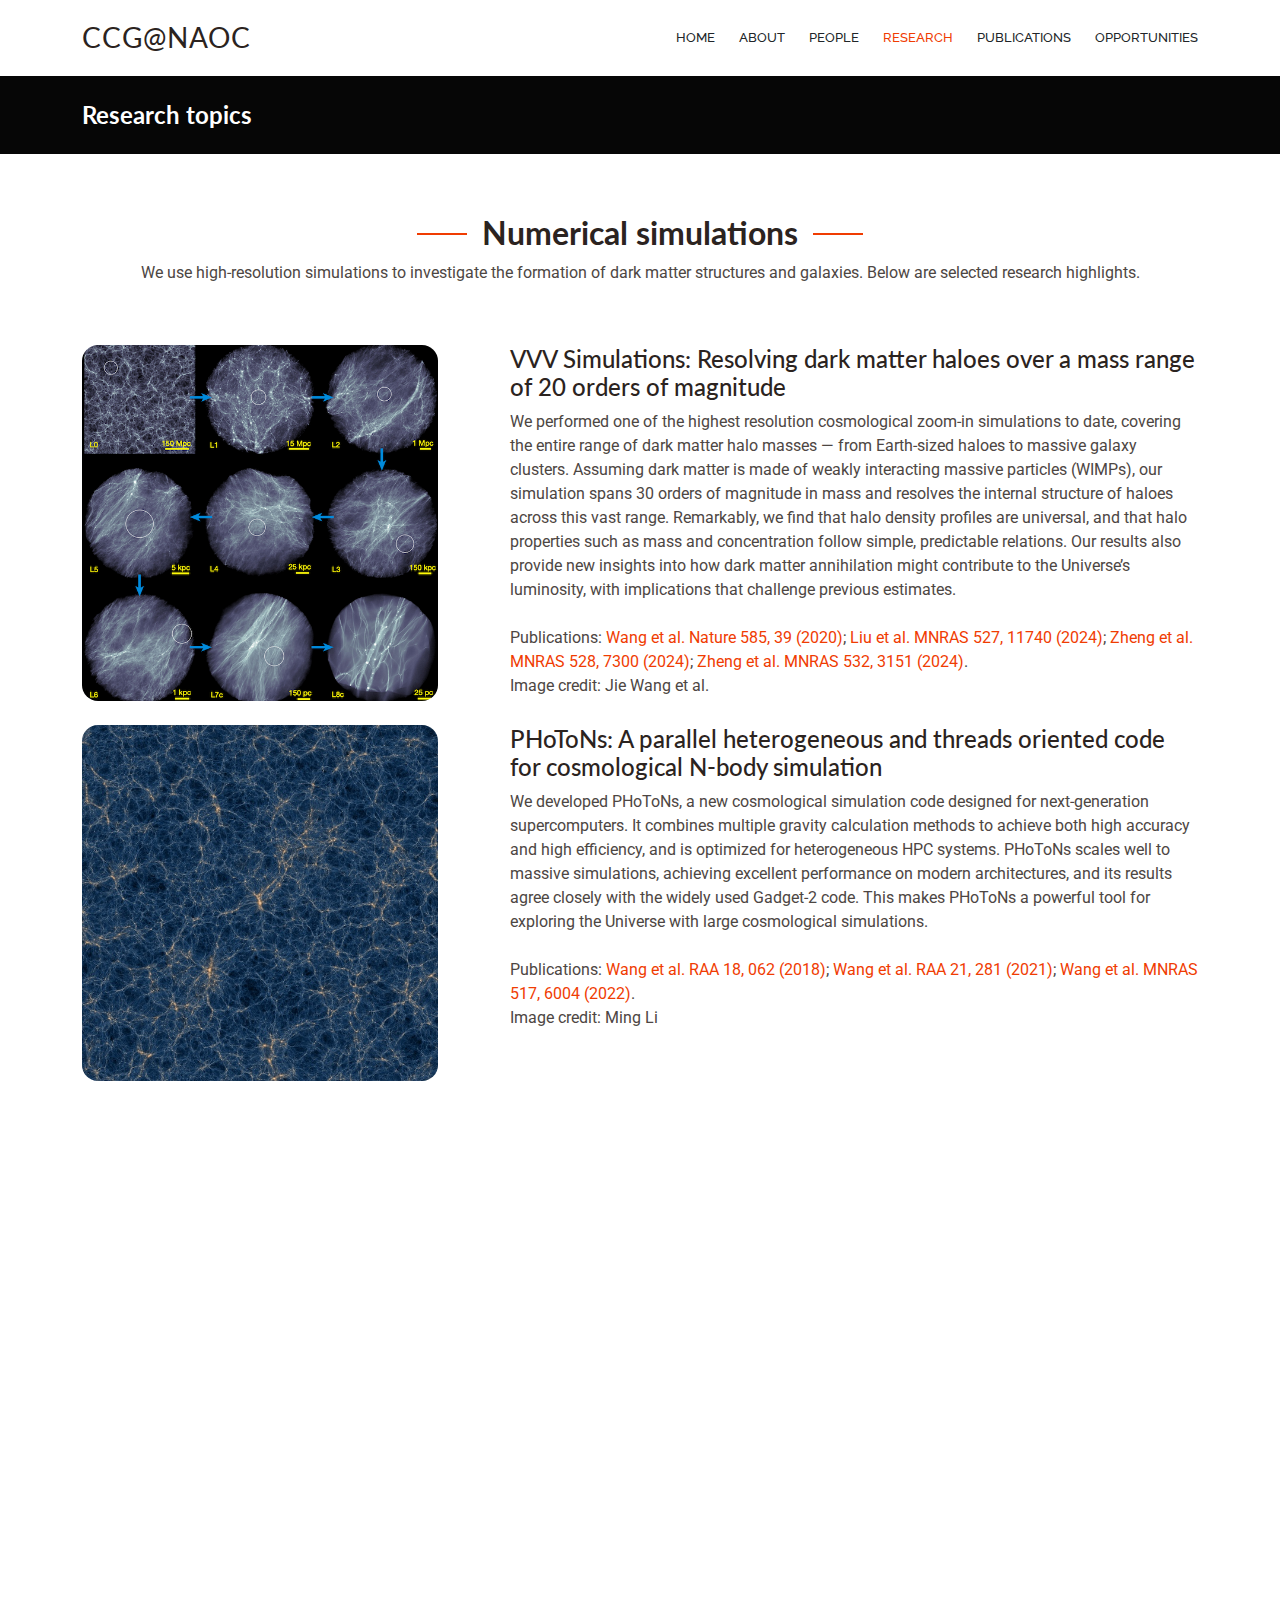
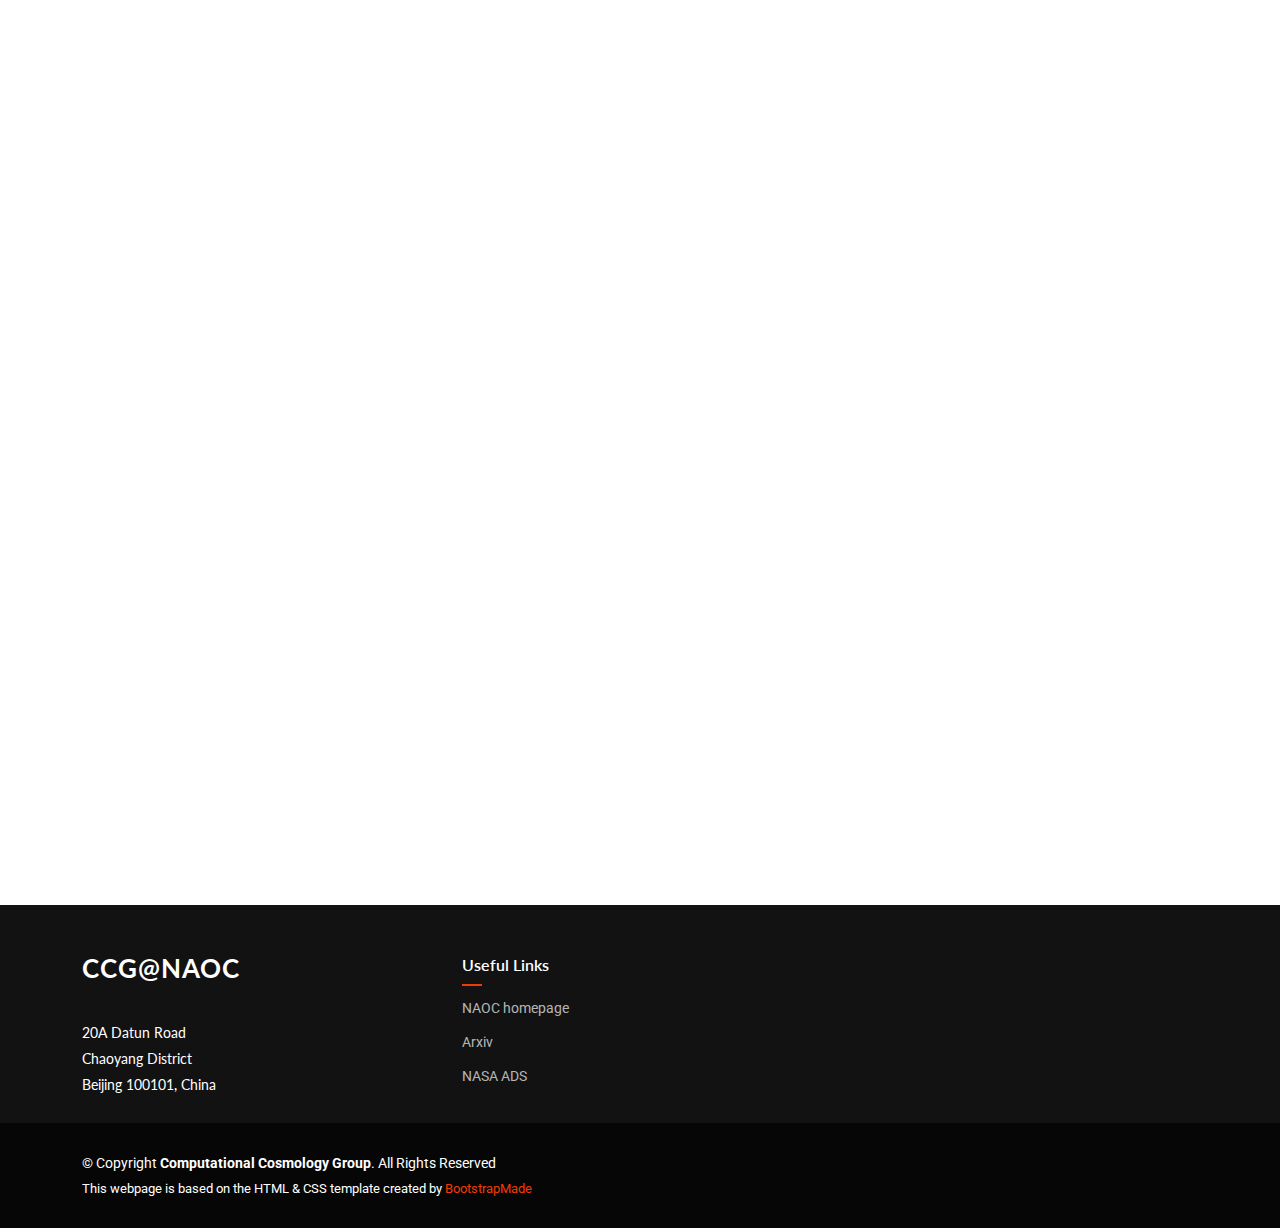
<file: research.html>
<!DOCTYPE html>
<html lang="en">

<head>
    <meta charset="utf-8">
    <meta content="width=device-width, initial-scale=1.0" name="viewport">
    <title>Welcome to Computational Cosmology Group</title>
    <meta name="description" content="">
    <meta name="keywords" content="">

  <!-- Favicons -->
  <link href="assets/img/icon.png" rel="icon">
  <link href="assets/img/icon.png" rel="apple-touch-icon">

  <!-- Fonts -->
  <link href="https://fonts.googleapis.com" rel="preconnect">
  <link href="https://fonts.gstatic.com" rel="preconnect" crossorigin>
  <link href="https://fonts.googleapis.com/css2?family=Roboto:ital,wght@0,100;0,300;0,400;0,500;0,700;0,900;1,100;1,300;1,400;1,500;1,700;1,900&family=Lato:ital,wght@0,100;0,300;0,400;0,700;0,900;1,100;1,300;1,400;1,700;1,900&family=Raleway:ital,wght@0,100;0,200;0,300;0,400;0,500;0,600;0,700;0,800;0,900;1,100;1,200;1,300;1,400;1,500;1,600;1,700;1,800;1,900&display=swap" rel="stylesheet">

  <!-- Vendor CSS Files -->
  <link href="assets/vendor/bootstrap/css/bootstrap.min.css" rel="stylesheet">
  <link href="assets/vendor/bootstrap-icons/bootstrap-icons.css" rel="stylesheet">
  <link href="assets/vendor/aos/aos.css" rel="stylesheet">
  <link href="assets/vendor/glightbox/css/glightbox.min.css" rel="stylesheet">
  <link href="assets/vendor/swiper/swiper-bundle.min.css" rel="stylesheet">

  <!-- Main CSS File -->
  <link href="assets/css/main.css" rel="stylesheet">

  <!-- =======================================================
  * Template Name: Flattern
  * Template URL: https://bootstrapmade.com/flattern-multipurpose-bootstrap-template/
  * Updated: Aug 07 2024 with Bootstrap v5.3.3
  * Author: BootstrapMade.com
  * License: https://bootstrapmade.com/license/
  ======================================================== -->
</head>

<body class="about-page">

  <header id="header" class="header sticky-top">

    <div class="branding d-flex align-items-cente">

      <div class="container position-relative d-flex align-items-center justify-content-between">
        <a href="index.html" class="logo d-flex align-items-center">
          <!-- Uncomment the line below if you also wish to use an image logo -->
          <!-- <img src="assets/img/logo.png" alt=""> -->
          <h1 class="sitename">CCG@NAOC</h1>
        </a>

        <nav id="navmenu" class="navmenu">
          <ul>
            <li><a href="index.html">Home<br></a></li>
            <li><a href="about.html">About</a></li>
            <li><a href="people.html">People</a></li>
            <li><a href="research.html" class="active">Research</a></li>
            <li><a href="publication.html">Publications</a></li>
            <li><a href="opportunity.html">Opportunities</a></li>
          </ul>
          <i class="mobile-nav-toggle d-xl-none bi bi-list"></i>
        </nav>

      </div>

    </div>

  </header>

  <main class="main">

    <!-- Page Title -->
    <div class="page-title dark-background">
      <div class="container d-lg-flex justify-content-between align-items-center">
          <h1 class="mb-2 mb-lg-0">Research topics</h1>
          <nav class="breadcrumbs">
            
          </nav>
      </div>
    </div><!-- End Page Title -->

    <!-- Numerical Simulation Section -->
    <section id="simulation" class="simulation section">
        
      <!-- Section Title -->
      <div class="container section-title" data-aos="fade-up">
        <h2>Numerical simulations</h2>
        <p>We use high-resolution simulations to investigate the formation of dark matter structures and galaxies. Below are selected research highlights.</p>
      </div><!-- End Section Title -->

      <div class="container">
        <div class="row gy-4">
          <div class="col-lg-4" data-aos="fade-up" data-aos-delay="100">
            <img src="assets/img/research/vvv_sim.png" class="img-fluid rounded-4 mb-4" alt="">
          </div>
          <div class="col-lg-8" data-aos="fade-up" data-aos-delay="250">
            <div class="content ps-0 ps-lg-5">
              <h4>VVV Simulations: Resolving dark matter haloes over a mass range of 20 orders of magnitude</h4>
              <p>We performed one of the highest resolution cosmological zoom-in simulations to date, covering the entire range of dark matter halo masses — from Earth-sized haloes to massive galaxy clusters. Assuming dark matter is made of weakly interacting massive particles (WIMPs), our simulation spans 30 orders of magnitude in mass and resolves the internal structure of haloes across this vast range. Remarkably, we find that halo density profiles are universal, and that halo properties such as mass and concentration follow simple, predictable relations. Our results also provide new insights into how dark matter annihilation might contribute to the Universe’s luminosity, with implications that challenge previous estimates.<br><br>
                Publications: <a href="https://ui.adsabs.harvard.edu/abs/2020Natur.585...39W">Wang et al. Nature 585, 39 (2020)</a>; <a href="https://ui.adsabs.harvard.edu/abs/2024MNRAS.52711740L">Liu et al. MNRAS 527, 11740 (2024)</a>; <a href="https://ui.adsabs.harvard.edu/abs/2024MNRAS.528.7300Z">Zheng et al. MNRAS 528, 7300 (2024)</a>; <a href="https://ui.adsabs.harvard.edu/abs/2024MNRAS.532.3151Z">Zheng et al. MNRAS 532, 3151 (2024)</a>.
                <br>Image credit: Jie Wang et al.
              </p>
            </div>
          </div>
        </div>
      </div>
      
      <div class="container">
        <div class="row gy-4">
          <div class="col-lg-4" data-aos="fade-up" data-aos-delay="100">
            <img src="assets/img/research/hyper_sim.jpg" class="img-fluid rounded-4 mb-4" alt="">
          </div>
          <div class="col-lg-8" data-aos="fade-up" data-aos-delay="250">
            <div class="content ps-0 ps-lg-5">
              <h4>PHoToNs: A parallel heterogeneous and threads oriented code for cosmological N-body simulation</h4>
              <p>We developed PHoToNs, a new cosmological simulation code designed for next-generation supercomputers. It combines multiple gravity calculation methods to achieve both high accuracy and high efficiency, and is optimized for heterogeneous HPC systems. PHoToNs scales well to massive simulations, achieving excellent performance on modern architectures, and its results agree closely with the widely used Gadget-2 code. This makes PHoToNs a powerful tool for exploring the Universe with large cosmological simulations.<br><br>
                Publications: <a href="https://ui.adsabs.harvard.edu/abs/2018RAA....18...62W">Wang et al. RAA 18, 062 (2018)</a>; <a href="https://ui.adsabs.harvard.edu/abs/2021RAA....21..281W">Wang et al. RAA 21, 281 (2021)</a>; <a href="https://ui.adsabs.harvard.edu/abs/2022MNRAS.517.6004W">Wang et al. MNRAS 517, 6004 (2022)</a>.
                <br>Image credit: Ming Li
              </p>
            </div>
          </div>
        </div>
      </div>

    </section><!-- /Numerical Simulation Section -->
    
    <!-- Galaxy Formation Section -->
    <section id="galaxy" class="galaxy section">
        
      <!-- Section Title -->
      <div class="container section-title" data-aos="fade-up">
        <h2>Galaxy formation</h2>
        <p> </p>
      </div><!-- End Section Title -->
      
      <div class="container">
        <div class="row gy-4">
          <div class="col-lg-4" data-aos="fade-up" data-aos-delay="100">
            <img src="assets/img/research/dmdg.jpg" class="img-fluid rounded-4 mb-4" alt="">
          </div>
          <div class="col-lg-8" data-aos="fade-up" data-aos-delay="250">
            <div class="content ps-0 ps-lg-5">
              <h4>Dwarf galaxies: Small systems, big insights</h4>
              <p>Dwarf galaxies are the most abundant galaxies in the Universe. Typically dominated by dark matter, they serve as natural laboratories for testing dark matter physics and galaxy formation. Their remarkable diversity (e.g. morphologies, properties) and their central role in small-scale challenges to the LCDM model (the missing satellites, too-big-to-fail, core-cusp, and planes-of-satellites problems) make them a compelling focus of modern cosmology.<br><br>
              Over the past few years, we have combined semi-analytic models (SAMs), cosmological hydrodynamical simulations, and observations to investigate two "odd" dwarf populations: ultra-diffuse galaxies and dark-matter-deficient galaxies.<br><br>
              <b>Ultra-diffuse galaxies (UDGs):</b> Recently identified as a large population of low-surface-brightness systems, UDGs have stellar effective radii comparable to the Milky Way's but central surface brightness typical of dwarfs. Their origin remains debated. Using SAMs and hydro simulations, we find that UDGs preferentially inhabit higher-spin dark matter haloes, and that tidal interactions can also shape a subset of satellite UDGs.<br><br>
              <b>Dark-matter-deficient galaxies (DMDGs):</b> These are dwarfs whose mass within the effective radius appears to be dominated by baryons, contrary to expectations for systems of their mass. In the EAGLE simulations, we show that DMDGs can arise in dense environments through tidal stripping and disruption. Observationally, we have identified 19 DMDG candidates -- remarkably, 14 reside in isolated environments. If confirmed, these field DMDGs would present a significant challenge to standard formation scenarios and could point to new dark matter physics.<br><br>
                Publications: <a href="https://ui.adsabs.harvard.edu/abs/2017MNRAS.470.4231R">Rong et al. MNRAS 470, 4231 (2017)</a>; <a href="https://ui.adsabs.harvard.edu/abs/2019MNRAS.490.5182L">Liao et al. MNRAS 490, 5182 (2019)</a>; <a href="https://ui.adsabs.harvard.edu/abs/2019MNRAS.488.3298J">Jing et al. MNRAS 488, 3298 (2019)</a>; <a href="https://ui.adsabs.harvard.edu/abs/2020NatAs...4..246G">Guo et al. Nature Astronomy 4, 246 (2020)</a>.
                <br>Image credit: Hui-Jie Hu
              </p>
            </div>
          </div>
        </div>
      </div>
      
      <div class="container">
        <div class="row gy-4">
          <div class="col-lg-4" data-aos="fade-up" data-aos-delay="100">
            <img src="assets/img/research/gabe.jpg" class="img-fluid rounded-4 mb-4" alt="">
          </div>
          <div class="col-lg-8" data-aos="fade-up" data-aos-delay="250">
            <div class="content ps-0 ps-lg-5">
              <h4>GABE: Galaxy Assembly with Binary Evolution</h4>
              <p>We developed a new semi-analytic galaxy formation model: Galaxy Assembly with Binary Evolution (GABE). For the first time, we introduce binary evolution into semi-analytic models of galaxy formation by using the Yunnan-II stellar population synthesis model, which includes various binary interactions. When implementing our galaxy formation model onto the merger trees extracted from the Millennium simulation, it can reproduce a large body of observational results. We find that in the local universe, the model including binary evolution reduces the luminosity at optical and infrared wavelengths slightly, but it increases the luminosity at ultraviolet wavelengths significantly, especially in F_UV band. The resulting luminosity function does not change very much over SDSS optical bands and infrared band, but the predicted colors are bluer, especially when the F_UV band is under consideration. The new model allows us to explore the physics of various high energy events related to the remnants of binary stars, such as type Ia supernovae, short gamma-ray bursts and gravitational wave events, and their relation with host galaxies in a cosmological context.<br><br>
                Publications: <a href="https://ui.adsabs.harvard.edu/abs/2019RAA....19..151J">Jiang et al. RAA 19, 151 (2019)</a>; <a href="https://ui.adsabs.harvard.edu/abs/2020MNRAS.498..926J">Jiang et al. MNRAS 498, 926 (2020)</a>.
                <br>Image credit: Zhen Jiang et al.
              </p>
            </div>
          </div>
        </div>
      </div>
      
    </section><!-- /Galaxy Formation Section -->
    

  </main>

  <footer id="footer" class="footer dark-background">

    <div class="footer-top">
      <div class="container">
        <div class="row gy-4">
          <div class="col-lg-4 col-md-6 footer-about">
            <a href="index.html" class="logo d-flex align-items-center">
              <span class="sitename">CCG@NAOC</span>
            </a>
            <div class="footer-contact pt-3">
              <p>20A Datun Road</p>
              <p>Chaoyang District</p>
              <p>Beijing 100101, China</p>
            </div>
          </div>

          <div class="col-lg-2 col-md-3 footer-links">
            <h4>Useful Links</h4>
            <ul>
              <li><a href="https://nao.cas.cn/">NAOC homepage</a></li>
              <li><a href="https://arxiv.org/">Arxiv</a></li>
              <li><a href="https://ui.adsabs.harvard.edu/">NASA ADS</a></li>
            </ul>
          </div>

          

        </div>
      </div>
    </div>

    <div class="copyright text-center">
      <div class="container d-flex flex-column flex-lg-row justify-content-center justify-content-lg-between align-items-center">

        <div class="d-flex flex-column align-items-center align-items-lg-start">
          <div>
            © Copyright <strong><span>Computational Cosmology Group</span></strong>. All Rights Reserved
          </div>
          <div class="credits">
            <!-- All the links in the footer should remain intact. -->
            <!-- You can delete the links only if you purchased the pro version. -->
            <!-- Licensing information: https://bootstrapmade.com/license/ -->
            <!-- Purchase the pro version with working PHP/AJAX contact form: https://bootstrapmade.com/herobiz-bootstrap-business-template/ -->
            This webpage is based on the HTML & CSS template created by <a href="https://bootstrapmade.com/">BootstrapMade</a>
          </div>
        </div>

      </div>
    </div>

  </footer>

  <!-- Scroll Top -->
  <a href="#" id="scroll-top" class="scroll-top d-flex align-items-center justify-content-center"><i class="bi bi-arrow-up-short"></i></a>

  <!-- Preloader -->
  <div id="preloader">
    <div></div>
    <div></div>
    <div></div>
    <div></div>
  </div>

  <!-- Vendor JS Files -->
  <script src="assets/vendor/bootstrap/js/bootstrap.bundle.min.js"></script>
  <script src="assets/vendor/php-email-form/validate.js"></script>
  <script src="assets/vendor/aos/aos.js"></script>
  <script src="assets/vendor/glightbox/js/glightbox.min.js"></script>
  <script src="assets/vendor/imagesloaded/imagesloaded.pkgd.min.js"></script>
  <script src="assets/vendor/isotope-layout/isotope.pkgd.min.js"></script>
  <script src="assets/vendor/waypoints/noframework.waypoints.js"></script>
  <script src="assets/vendor/swiper/swiper-bundle.min.js"></script>

  <!-- Main JS File -->
  <script src="assets/js/main.js"></script>

</body>

</html>
</file>
<file: assets/css/main.css>
/**
* Template Name: Flattern
* Template URL: https://bootstrapmade.com/flattern-multipurpose-bootstrap-template/
* Updated: Aug 07 2024 with Bootstrap v5.3.3
* Author: BootstrapMade.com
* License: https://bootstrapmade.com/license/
*/

/*--------------------------------------------------------------
# Font & Color Variables
# Help: https://bootstrapmade.com/color-system/
--------------------------------------------------------------*/
/* Fonts */
:root {
  --default-font: "Roboto",  system-ui, -apple-system, "Segoe UI", Roboto, "Helvetica Neue", Arial, "Noto Sans", "Liberation Sans", sans-serif, "Apple Color Emoji", "Segoe UI Emoji", "Segoe UI Symbol", "Noto Color Emoji";
  --heading-font: "Lato",  sans-serif;
  --nav-font: "Raleway",  sans-serif;
}

/* Global Colors - The following color variables are used throughout the website. Updating them here will change the color scheme of the entire website */
:root { 
  --background-color: #ffffff; /* Background color for the entire website, including individual sections */
  --default-color: #4d4643; /* Default color used for the majority of the text content across the entire website */
  --heading-color: #2b2320; /* Color for headings, subheadings and title throughout the website */
  --accent-color: #f03c02; /* Accent color that represents your brand on the website. It's used for buttons, links, and other elements that need to stand out */
  --surface-color: #ffffff; /* The surface color is used as a background of boxed elements within sections, such as cards, icon boxes, or other elements that require a visual separation from the global background. */
  --contrast-color: #ffffff; /* Contrast color for text, ensuring readability against backgrounds of accent, heading, or default colors. */
}

/* Nav Menu Colors - The following color variables are used specifically for the navigation menu. They are separate from the global colors to allow for more customization options */
:root {
  --nav-color: #212529;  /* The default color of the main navmenu links */
  --nav-hover-color: #f03c02; /* Applied to main navmenu links when they are hovered over or active */
  --nav-mobile-background-color: #ffffff; /* Used as the background color for mobile navigation menu */
  --nav-dropdown-background-color: #ffffff; /* Used as the background color for dropdown items that appear when hovering over primary navigation items */
  --nav-dropdown-color: #212529; /* Used for navigation links of the dropdown items in the navigation menu. */
  --nav-dropdown-hover-color: #f03c02; /* Similar to --nav-hover-color, this color is applied to dropdown navigation links when they are hovered over. */
}

/* Color Presets - These classes override global colors when applied to any section or element, providing reuse of the sam color scheme. */

.light-background {
  --background-color: #ececec;
  --surface-color: #ffffff;
}

.dark-background {
  --background-color: #060606;
  --default-color: #ffffff;
  --heading-color: #ffffff;
  --surface-color: #252525;
  --contrast-color: #ffffff;
}

/* Smooth scroll */
:root {
  scroll-behavior: smooth;
}

/*--------------------------------------------------------------
# General Styling & Shared Classes
--------------------------------------------------------------*/
body {
  color: var(--default-color);
  background-color: var(--background-color);
  font-family: var(--default-font);
}

a {
  color: var(--accent-color);
  text-decoration: none;
  transition: 0.3s;
}

a:hover {
  color: color-mix(in srgb, var(--accent-color), transparent 25%);
  text-decoration: none;
}

h1,
h2,
h3,
h4,
h5,
h6 {
  color: var(--heading-color);
  font-family: var(--heading-font);
}

/* Pulsating Play Button
------------------------------*/
.pulsating-play-btn {
  width: 94px;
  height: 94px;
  background: radial-gradient(var(--accent-color) 50%, color-mix(in srgb, var(--accent-color), transparent 75%) 52%);
  border-radius: 50%;
  display: block;
  position: relative;
  overflow: hidden;
}

.pulsating-play-btn:before {
  content: "";
  position: absolute;
  width: 120px;
  height: 120px;
  animation-delay: 0s;
  animation: pulsate-play-btn 2s;
  animation-direction: forwards;
  animation-iteration-count: infinite;
  animation-timing-function: steps;
  opacity: 1;
  border-radius: 50%;
  border: 5px solid color-mix(in srgb, var(--accent-color), transparent 30%);
  top: -15%;
  left: -15%;
  background: rgba(198, 16, 0, 0);
}

.pulsating-play-btn:after {
  content: "";
  position: absolute;
  left: 50%;
  top: 50%;
  transform: translateX(-40%) translateY(-50%);
  width: 0;
  height: 0;
  border-top: 10px solid transparent;
  border-bottom: 10px solid transparent;
  border-left: 15px solid #fff;
  z-index: 100;
  transition: all 400ms cubic-bezier(0.55, 0.055, 0.675, 0.19);
}

.pulsating-play-btn:hover:before {
  content: "";
  position: absolute;
  left: 50%;
  top: 50%;
  transform: translateX(-40%) translateY(-50%);
  width: 0;
  height: 0;
  border: none;
  border-top: 10px solid transparent;
  border-bottom: 10px solid transparent;
  border-left: 15px solid #fff;
  z-index: 200;
  animation: none;
  border-radius: 0;
}

.pulsating-play-btn:hover:after {
  border-left: 15px solid var(--accent-color);
  transform: scale(20);
}

@keyframes pulsate-play-btn {
  0% {
    transform: scale(0.6, 0.6);
    opacity: 1;
  }

  100% {
    transform: scale(1, 1);
    opacity: 0;
  }
}

/* PHP Email Form Messages
------------------------------*/
.php-email-form .error-message {
  display: none;
  background: #df1529;
  color: #ffffff;
  text-align: left;
  padding: 15px;
  margin-bottom: 24px;
  font-weight: 600;
}

.php-email-form .sent-message {
  display: none;
  color: #ffffff;
  background: #059652;
  text-align: center;
  padding: 15px;
  margin-bottom: 24px;
  font-weight: 600;
}

.php-email-form .loading {
  display: none;
  background: var(--surface-color);
  text-align: center;
  padding: 15px;
  margin-bottom: 24px;
}

.php-email-form .loading:before {
  content: "";
  display: inline-block;
  border-radius: 50%;
  width: 24px;
  height: 24px;
  margin: 0 10px -6px 0;
  border: 3px solid var(--accent-color);
  border-top-color: var(--surface-color);
  animation: php-email-form-loading 1s linear infinite;
}

@keyframes php-email-form-loading {
  0% {
    transform: rotate(0deg);
  }

  100% {
    transform: rotate(360deg);
  }
}

/*--------------------------------------------------------------
# Global Header
--------------------------------------------------------------*/
.header {
  color: var(--default-color);
  transition: all 0.5s;
  z-index: 997;
  background-color: var(--background-color);
}

.header .topbar {
  background-color: var(--background-color);
  height: 40px;
  padding: 0;
  font-size: 14px;
  transition: all 0.5s;
}

.header .topbar .contact-info i {
  font-style: normal;
  color: var(--accent-color);
}

.header .topbar .contact-info i a,
.header .topbar .contact-info i span {
  padding-left: 5px;
  color: var(--default-color);
}

@media (max-width: 575px) {

  .header .topbar .contact-info i a,
  .header .topbar .contact-info i span {
    font-size: 13px;
  }
}

.header .topbar .contact-info i a {
  line-height: 0;
  transition: 0.3s;
  color: var(--default-color);
}

.header .topbar .contact-info i a:hover {
  color: var(--default-color);
  text-decoration: underline;
}

.header .topbar .social-links a {
  color: color-mix(in srgb, var(--default-color), transparent 40%);
  line-height: 0;
  transition: 0.3s;
  margin-left: 20px;
}

.header .topbar .social-links a:hover {
  color: var(--accent-color);
}

.header .branding {
  min-height: 60px;
  padding: 10px 0;
}

.header .logo {
  line-height: 1;
}

.header .logo img {
  max-height: 36px;
  margin-right: 8px;
}

.header .logo h1 {
  font-size: 28px;
  margin: 0;
  font-weight: 400;
  text-transform: uppercase;
  letter-spacing: 1px;
  color: var(--heading-color);
}

.scrolled .header {
  box-shadow: 0 0 18px rgba(0, 0, 0, 0.1);
}

.scrolled .header .topbar {
  height: 0;
  visibility: hidden;
  overflow: hidden;
}

/*--------------------------------------------------------------
# Navigation Menu
--------------------------------------------------------------*/
/* Navmenu - Desktop */
@media (min-width: 1200px) {
  .navmenu {
    padding: 0;
  }

  .navmenu ul {
    margin: 0;
    padding: 0;
    display: flex;
    list-style: none;
    align-items: center;
  }

  .navmenu li {
    position: relative;
  }

  .navmenu a,
  .navmenu a:focus {
    color: var(--nav-color);
    padding: 18px 12px;
    font-size: 13px;
    font-family: var(--nav-font);
    font-weight: 500;
    text-transform: uppercase;
    display: flex;
    align-items: center;
    justify-content: space-between;
    white-space: nowrap;
    transition: 0.3s;
  }

  .navmenu a i,
  .navmenu a:focus i {
    font-size: 12px;
    line-height: 0;
    margin-left: 5px;
    transition: 0.3s;
  }

  .navmenu li:last-child a {
    padding-right: 0;
  }

  .navmenu li:hover>a,
  .navmenu .active,
  .navmenu .active:focus {
    color: var(--nav-hover-color);
  }

  .navmenu .dropdown ul {
    margin: 0;
    padding: 10px 0;
    background: var(--nav-dropdown-background-color);
    display: block;
    position: absolute;
    visibility: hidden;
    left: 14px;
    top: 130%;
    opacity: 0;
    transition: 0.3s;
    border-radius: 4px;
    z-index: 99;
    box-shadow: 0px 0px 30px rgba(0, 0, 0, 0.1);
  }

  .navmenu .dropdown ul li {
    min-width: 200px;
  }

  .navmenu .dropdown ul a {
    padding: 10px 20px;
    font-size: 15px;
    text-transform: none;
    color: var(--nav-dropdown-color);
  }

  .navmenu .dropdown ul a i {
    font-size: 12px;
  }

  .navmenu .dropdown ul a:hover,
  .navmenu .dropdown ul .active:hover,
  .navmenu .dropdown ul li:hover>a {
    color: var(--nav-dropdown-hover-color);
  }

  .navmenu .dropdown:hover>ul {
    opacity: 1;
    top: 100%;
    visibility: visible;
  }

  .navmenu .dropdown .dropdown ul {
    top: 0;
    left: -90%;
    visibility: hidden;
  }

  .navmenu .dropdown .dropdown:hover>ul {
    opacity: 1;
    top: 0;
    left: -100%;
    visibility: visible;
  }
}

/* Navmenu - Mobile */
@media (max-width: 1199px) {
  .mobile-nav-toggle {
    color: var(--nav-color);
    font-size: 28px;
    line-height: 0;
    margin-right: 10px;
    cursor: pointer;
    transition: color 0.3s;
  }

  .navmenu {
    padding: 0;
    z-index: 9997;
  }

  .navmenu ul {
    display: none;
    list-style: none;
    position: absolute;
    inset: 60px 20px 20px 20px;
    padding: 10px 0;
    margin: 0;
    border-radius: 6px;
    background-color: var(--nav-mobile-background-color);
    overflow-y: auto;
    transition: 0.3s;
    z-index: 9998;
    box-shadow: 0px 0px 30px rgba(0, 0, 0, 0.1);
  }

  .navmenu a,
  .navmenu a:focus {
    color: var(--nav-dropdown-color);
    padding: 10px 20px;
    font-family: var(--nav-font);
    font-size: 17px;
    font-weight: 500;
    display: flex;
    align-items: center;
    justify-content: space-between;
    white-space: nowrap;
    transition: 0.3s;
  }

  .navmenu a i,
  .navmenu a:focus i {
    font-size: 12px;
    line-height: 0;
    margin-left: 5px;
    width: 30px;
    height: 30px;
    display: flex;
    align-items: center;
    justify-content: center;
    border-radius: 50%;
    transition: 0.3s;
    background-color: color-mix(in srgb, var(--accent-color), transparent 90%);
  }

  .navmenu a i:hover,
  .navmenu a:focus i:hover {
    background-color: var(--accent-color);
    color: var(--contrast-color);
  }

  .navmenu a:hover,
  .navmenu .active,
  .navmenu .active:focus {
    color: var(--nav-dropdown-hover-color);
  }

  .navmenu .active i,
  .navmenu .active:focus i {
    background-color: var(--accent-color);
    color: var(--contrast-color);
    transform: rotate(180deg);
  }

  .navmenu .dropdown ul {
    position: static;
    display: none;
    z-index: 99;
    padding: 10px 0;
    margin: 10px 20px;
    background-color: var(--nav-dropdown-background-color);
    border: 1px solid color-mix(in srgb, var(--default-color), transparent 90%);
    box-shadow: none;
    transition: all 0.5s ease-in-out;
  }

  .navmenu .dropdown ul ul {
    background-color: rgba(33, 37, 41, 0.1);
  }

  .navmenu .dropdown>.dropdown-active {
    display: block;
    background-color: rgba(33, 37, 41, 0.03);
  }

  .mobile-nav-active {
    overflow: hidden;
  }

  .mobile-nav-active .mobile-nav-toggle {
    color: #fff;
    position: absolute;
    font-size: 32px;
    top: 15px;
    right: 15px;
    margin-right: 0;
    z-index: 9999;
  }

  .mobile-nav-active .navmenu {
    position: fixed;
    overflow: hidden;
    inset: 0;
    background: rgba(33, 37, 41, 0.8);
    transition: 0.3s;
  }

  .mobile-nav-active .navmenu>ul {
    display: block;
  }
}

/*--------------------------------------------------------------
# Global Footer
--------------------------------------------------------------*/
.footer {
  color: var(--default-color);
  background-color: var(--background-color);
  font-size: 14px;
  position: relative;
}

.footer .footer-top {
  background-color: color-mix(in srgb, var(--background-color), white 5%);
  padding-top: 50px;
}

.footer .footer-about .logo {
  line-height: 1;
  margin-bottom: 25px;
}

.footer .footer-about .logo img {
  max-height: 40px;
  margin-right: 6px;
}

.footer .footer-about .logo span {
  color: var(--heading-color);
  font-family: var(--heading-font);
  font-size: 26px;
  font-weight: 700;
  letter-spacing: 1px;
}

.footer .footer-about p {
  font-size: 14px;
  font-family: var(--heading-font);
}

.footer h4 {
  font-size: 16px;
  font-weight: 600;
  position: relative;
  padding-bottom: 12px;
  margin-bottom: 15px;
}

.footer h4::after {
  content: "";
  position: absolute;
  display: block;
  width: 20px;
  height: 2px;
  background: var(--accent-color);
  bottom: 0;
  left: 0;
}

.footer .footer-links {
  margin-bottom: 30px;
}

.footer .footer-links ul {
  list-style: none;
  padding: 0;
  margin: 0;
}

.footer .footer-links ul i {
  padding-right: 2px;
  font-size: 12px;
  line-height: 0;
}

.footer .footer-links ul li {
  padding: 10px 0;
  display: flex;
  align-items: center;
}

.footer .footer-links ul li:first-child {
  padding-top: 0;
}

.footer .footer-links ul a {
  color: color-mix(in srgb, var(--default-color), transparent 30%);
  display: inline-block;
  line-height: 1;
}

.footer .footer-links ul a:hover {
  color: var(--accent-color);
}

.footer .footer-contact p {
  margin-bottom: 5px;
}

.footer .copyright {
  padding: 30px 0;
}

.footer .copyright p {
  margin-bottom: 0;
}

.footer .credits {
  margin-top: 5px;
  font-size: 13px;
}

.footer .social-links a {
  font-size: 18px;
  display: inline-block;
  background: color-mix(in srgb, var(--default-color), transparent 90%);
  color: var(--contrast-color);
  line-height: 1;
  padding: 8px 0;
  margin-right: 4px;
  border-radius: 4px;
  text-align: center;
  width: 36px;
  height: 36px;
  transition: 0.3s;
}

.footer .social-links a:hover {
  background: var(--accent-color);
  text-decoration: none;
}

/*--------------------------------------------------------------
# Preloader
--------------------------------------------------------------*/
#preloader {
  position: fixed;
  inset: 0;
  z-index: 9999;
  overflow: hidden;
  background-color: var(--background-color);
  transition: all 0.6s ease-out;
  width: 100%;
  height: 100vh;
  display: flex;
  align-items: center;
  justify-content: center;
}

#preloader div {
  width: 4px;
  height: 40px;
  background-color: var(--accent-color);
  margin: 0 4px;
}

#preloader div:nth-child(1) {
  animation: animate-preloader 1s ease-in-out -0.45s infinite;
}

#preloader div:nth-child(2) {
  animation: animate-preloader 1s ease-in-out -0.3s infinite;
}

#preloader div:nth-child(3) {
  animation: animate-preloader 1s ease-in-out -0.15s infinite;
}

#preloader div:nth-child(4) {
  animation: animate-preloader 1s infinite;
}

@keyframes animate-preloader {

  0%,
  100% {
    transform: scaleY(0.3);
  }

  50% {
    transform: scaleY(1);
  }
}

/*--------------------------------------------------------------
# Scroll Top Button
--------------------------------------------------------------*/
.scroll-top {
  position: fixed;
  visibility: hidden;
  opacity: 0;
  right: 15px;
  bottom: 15px;
  z-index: 99999;
  background-color: var(--accent-color);
  width: 40px;
  height: 40px;
  border-radius: 4px;
  transition: all 0.4s;
}

.scroll-top i {
  font-size: 24px;
  color: var(--contrast-color);
  line-height: 0;
}

.scroll-top:hover {
  background-color: color-mix(in srgb, var(--accent-color), transparent 20%);
  color: var(--contrast-color);
}

.scroll-top.active {
  visibility: visible;
  opacity: 1;
}

/*--------------------------------------------------------------
# Disable aos animation delay on mobile devices
--------------------------------------------------------------*/
@media screen and (max-width: 768px) {
  [data-aos-delay] {
    transition-delay: 0 !important;
  }
}

/*--------------------------------------------------------------
# Global Page Titles & Breadcrumbs
--------------------------------------------------------------*/
.page-title {
  color: var(--default-color);
  background-color: var(--background-color);
  padding: 25px 0;
  position: relative;
}

.page-title h1 {
  font-size: 24px;
  font-weight: 700;
}

.page-title .breadcrumbs ol {
  display: flex;
  flex-wrap: wrap;
  list-style: none;
  padding: 0;
  margin: 0;
  font-size: 14px;
  font-weight: 400;
}

.page-title .breadcrumbs ol li+li {
  padding-left: 10px;
}

.page-title .breadcrumbs ol li+li::before {
  content: "/";
  display: inline-block;
  padding-right: 10px;
  color: color-mix(in srgb, var(--default-color), transparent 70%);
}

/*--------------------------------------------------------------
# Global Sections
--------------------------------------------------------------*/
section,
.section {
  color: var(--default-color);
  background-color: var(--background-color);
  padding: 60px 0;
  scroll-margin-top: 100px;
  overflow: clip;
}

@media (max-width: 1199px) {

  section,
  .section {
    scroll-margin-top: 66px;
  }
}

/*--------------------------------------------------------------
# Global Section Titles
--------------------------------------------------------------*/
.section-title {
  text-align: center;
  padding-bottom: 60px;
  position: relative;
}

.section-title h2 {
  font-size: 32px;
  font-weight: 700;
  position: relative;
}

.section-title h2:before,
.section-title h2:after {
  content: "";
  width: 50px;
  height: 2px;
  background: var(--accent-color);
  display: inline-block;
}

.section-title h2:before {
  margin: 0 15px 10px 0;
}

.section-title h2:after {
  margin: 0 0 10px 15px;
}

.section-title p {
  margin-bottom: 0;
}

/*--------------------------------------------------------------
# Hero Section
--------------------------------------------------------------*/
.hero {
  padding: 0;
}

.hero .carousel {
  width: 100%;
  min-height: 90vh;
  padding: 0;
  margin: 0;
  position: relative;
}

@media (max-height: 500px),
(max-width: 580px) {
  .hero .carousel {
    min-height: 100vh;
  }
}

.hero img {
  position: absolute;
  inset: 0;
  display: block;
  width: 100%;
  height: 100%;
  object-fit: cover;
  z-index: 1;
}

.hero .carousel-item {
  position: absolute;
  inset: 0;
  background-size: cover;
  background-position: center;
  background-repeat: no-repeat;
  display: flex;
  justify-content: center;
  align-items: flex-end;
}

.hero .carousel-item:before {
  content: "";
  background: color-mix(in srgb, var(--background-color), transparent 90%);
  position: absolute;
  inset: 0;
  z-index: 2;
}

.hero .container {
  position: relative;
  text-align: center;
  background: color-mix(in srgb, var(--background-color), transparent 40%);
  padding-top: 30px;
  padding-bottom: 30px;
  margin-bottom: 50px;
  border-top: 4px solid var(--accent-color);
  z-index: 3;
}

@media (max-width: 1200px) {
  .hero .container {
    margin-left: 50px;
    margin-right: 50px;
  }
}

.hero h2 {
  margin-bottom: 20px;
  font-size: 36px;
  font-weight: 700;
}

@media (max-width: 768px) {
  .hero h2 {
    font-size: 30px;
  }
}

.hero .btn-get-started {
  font-weight: 500;
  font-size: 16px;
  letter-spacing: 1px;
  display: inline-block;
  padding: 8px 32px;
  transition: 0.5s;
  margin: 10px;
  border-radius: 4px;
  color: var(--contrast-color);
  border: 2px solid var(--accent-color);
}

.hero .btn-get-started:hover {
  background: var(--accent-color);
}

.hero .carousel-control-prev {
  justify-content: start;
}

@media (min-width: 640px) {
  .hero .carousel-control-prev {
    padding-left: 15px;
  }
}

.hero .carousel-control-next {
  justify-content: end;
}

@media (min-width: 640px) {
  .hero .carousel-control-next {
    padding-right: 15px;
  }
}

.hero .carousel-control-next-icon,
.hero .carousel-control-prev-icon {
  background: none;
  font-size: 26px;
  line-height: 0;
  background: color-mix(in srgb, var(--default-color), transparent 90%);
  border-radius: 50px;
  color: var(--contrast-color);
  transition: 0.3s;
  width: 54px;
  height: 54px;
  display: flex;
  align-items: center;
  justify-content: center;
}

.hero .carousel-control-prev,
.hero .carousel-control-next {
  transition: 0.3s;
  opacity: 0.5;
}

.hero .carousel-control-prev:focus,
.hero .carousel-control-next:focus {
  opacity: 0.5;
}

.hero .carousel-control-prev:hover,
.hero .carousel-control-next:hover {
  opacity: 0.9;
}

.hero .carousel-control-prev:hover .carousel-control-next-icon,
.hero .carousel-control-prev:hover .carousel-control-prev-icon,
.hero .carousel-control-next:hover .carousel-control-next-icon,
.hero .carousel-control-next:hover .carousel-control-prev-icon {
  background: var(--accent-color);
  color: var(--default-color);
}

.hero .carousel-indicators li {
  cursor: pointer;
  background: var(--default-color);
  overflow: hidden;
  border: 0;
  width: 12px;
  height: 12px;
  border-radius: 50px;
  opacity: 0.6;
  transition: 0.3s;
}

.hero .carousel-indicators li.active {
  opacity: 1;
  background: var(--accent-color);
}

/*--------------------------------------------------------------
# Call To Action Section
--------------------------------------------------------------*/
.call-to-action {
  padding: 50px 0;
  position: relative;
  clip-path: inset(0);
}

.call-to-action .container {
  position: relative;
  z-index: 3;
}

.call-to-action h3 {
  color: var(--default-color);
  font-size: 28px;
  font-weight: 700;
}

.call-to-action p {
  color: var(--default-color);
}

.call-to-action .cta-btn {
  background-color: var(--surface-color);
  color: var(--accent-color);
  font-family: var(--heading-font);
  font-weight: 500;
  font-size: 16px;
  letter-spacing: 1px;
  display: inline-block;
  padding: 12px 40px;
  border-radius: 4px;
  transition: 0.5s;
  margin: 10px;
  border: 2px solid var(--accent-color);
}

.call-to-action .cta-btn:hover {
  background: var(--accent-color);
  color: var(--contrast-color);
}

/*--------------------------------------------------------------
# Services Section
--------------------------------------------------------------*/
.services .service-item {
  background-color: var(--surface-color);
  box-shadow: 0px 5px 90px 0px rgba(0, 0, 0, 0.1);
  padding: 60px 30px;
  transition: all ease-in-out 0.3s;
  border-radius: 18px;
  border-bottom: 5px solid var(--surface-color);
  height: 100%;
}

.services .service-item .icon {
  color: var(--contrast-color);
  background: var(--accent-color);
  margin: 0;
  width: 64px;
  height: 64px;
  border-radius: 50px;
  display: flex;
  align-items: center;
  justify-content: center;
  margin-bottom: 20px;
  font-size: 28px;
  transition: ease-in-out 0.3s;
}

.services .service-item h3 {
  font-weight: 700;
  margin: 10px 0 15px 0;
  font-size: 22px;
  transition: ease-in-out 0.3s;
}

.services .service-item p {
  line-height: 24px;
  font-size: 14px;
  margin-bottom: 0;
}

@media (min-width: 1365px) {
  .services .service-item:hover {
    transform: translateY(-10px);
    border-color: var(--accent-color);
  }

  .services .service-item:hover h3 {
    color: var(--accent-color);
  }
}

/*--------------------------------------------------------------
# Portfolio Section
--------------------------------------------------------------*/
.portfolio .portfolio-filters {
  padding: 0;
  margin: 0 auto 20px auto;
  list-style: none;
  text-align: center;
}

.portfolio .portfolio-filters li {
  cursor: pointer;
  display: inline-block;
  padding: 0;
  font-size: 16px;
  font-weight: 600;
  margin: 0 10px;
  line-height: 1;
  text-transform: uppercase;
  margin-bottom: 5px;
  transition: all 0.3s ease-in-out;
}

.portfolio .portfolio-filters li:hover,
.portfolio .portfolio-filters li.filter-active {
  color: var(--accent-color);
}

.portfolio .portfolio-filters li:first-child {
  margin-left: 0;
}

.portfolio .portfolio-filters li:last-child {
  margin-right: 0;
}

@media (max-width: 575px) {
  .portfolio .portfolio-filters li {
    font-size: 14px;
    margin: 0 5px;
  }
}

.portfolio .portfolio-item {
  position: relative;
}

.portfolio .portfolio-item .portfolio-info {
  opacity: 0;
  position: absolute;
  left: 30px;
  right: 30px;
  bottom: 0;
  z-index: 3;
  transition: all ease-in-out 0.3s;
  background: color-mix(in srgb, var(--background-color), transparent 10%);
  padding: 15px;
}

.portfolio .portfolio-item .portfolio-info h4 {
  font-size: 18px;
  font-weight: 600;
  padding-right: 50px;
}

.portfolio .portfolio-item .portfolio-info p {
  color: color-mix(in srgb, var(--default-color), transparent 30%);
  font-size: 14px;
  margin-bottom: 0;
  padding-right: 50px;
}

.portfolio .portfolio-item .portfolio-info .preview-link,
.portfolio .portfolio-item .portfolio-info .details-link {
  position: absolute;
  right: 50px;
  font-size: 24px;
  top: calc(50% - 14px);
  color: color-mix(in srgb, var(--default-color), transparent 30%);
  transition: 0.3s;
  line-height: 0;
}

.portfolio .portfolio-item .portfolio-info .preview-link:hover,
.portfolio .portfolio-item .portfolio-info .details-link:hover {
  color: var(--accent-color);
}

.portfolio .portfolio-item .portfolio-info .details-link {
  right: 14px;
  font-size: 28px;
}

.portfolio .portfolio-item:hover .portfolio-info {
  opacity: 1;
  bottom: 20px;
}

/*--------------------------------------------------------------
# Clients Section
--------------------------------------------------------------*/
.clients .clients-wrap {
  border-top: 1px solid color-mix(in srgb, var(--default-color), transparent 85%);
  border-left: 1px solid color-mix(in srgb, var(--default-color), transparent 85%);
}

.clients .client-logo {
  background-color: var(--surface-color);
  display: flex;
  justify-content: center;
  align-items: center;
  border-right: 1px solid color-mix(in srgb, var(--default-color), transparent 85%);
  border-bottom: 1px solid color-mix(in srgb, var(--default-color), transparent 85%);
  overflow: hidden;
}

.clients .client-logo img {
  padding: 50px;
  max-width: 80%;
  transition: 0.3s;
}

@media (max-width: 640px) {
  .clients .client-logo img {
    padding: 30px;
    max-width: 50%;
  }
}

.clients .client-logo:hover img {
  transform: scale(1.1);
}

/*--------------------------------------------------------------
# About Section
--------------------------------------------------------------*/
.about h3 {
  font-weight: 700;
  font-size: 28px;
  margin-bottom: 20px;
}

.about .fst-italic {
  color: color-mix(in srgb, var(--default-color), var(--contrast-color) 50%);
}

.about .content ul {
  list-style: none;
  padding: 0;
}

.about .content ul li {
  padding: 0 0 10px 30px;
  position: relative;
}

.about .content ul i {
  position: absolute;
  font-size: 20px;
  left: 0;
  top: -3px;
  color: var(--accent-color);
}

.about .content p:last-child {
  margin-bottom: 0;
}

.about .pulsating-play-btn {
  position: absolute;
  left: calc(50% - 47px);
  top: calc(50% - 47px);
}

/*--------------------------------------------------------------
# Team Section
--------------------------------------------------------------*/
.team .team-member {
  background-color: var(--surface-color);
  overflow: hidden;
  border-radius: 5px;
  box-shadow: 0px 2px 15px rgba(0, 0, 0, 0.1);
  height: 100%;
}

.team .team-member .member-img {
  position: relative;
  overflow: hidden;
}

.team .team-member .social {
  position: absolute;
  left: 0;
  bottom: 30px;
  right: 0;
  opacity: 0;
  transition: ease-in-out 0.3s;
  text-align: center;
}

.team .team-member .social a {
  background: color-mix(in srgb, var(--contrast-color), transparent 25%);
  color: color-mix(in srgb, var(--default-color), transparent 20%);
  margin: 0 3px;
  border-radius: 4px;
  width: 36px;
  height: 36px;
  transition: ease-in-out 0.3s;
  display: inline-flex;
  justify-content: center;
  align-items: center;
}

.team .team-member .social a:hover {
  color: var(--contrast-color);
  background: var(--accent-color);
}

.team .team-member .social i {
  font-size: 18px;
  line-height: 0;
}

.team .team-member .member-info {
  padding: 25px 15px;
}

.team .team-member .member-info h4 {
  font-weight: 700;
  margin-bottom: 5px;
  font-size: 18px;
}

.team .team-member .member-info span {
  display: block;
  font-size: 13px;
  font-weight: 400;
  color: color-mix(in srgb, var(--default-color), transparent 40%);
}

.team .team-member:hover .social {
  opacity: 1;
  bottom: 15px;
}

/*--------------------------------------------------------------
# Skills Section
--------------------------------------------------------------*/
.skills .progress {
  height: 60px;
  display: block;
  background: none;
  border-radius: 0;
}

.skills .progress .skill {
  color: var(--heading-color);
  padding: 0;
  margin: 0 0 6px 0;
  text-transform: uppercase;
  display: block;
  font-weight: 600;
  font-family: var(--heading-font);
}

.skills .progress .skill .val {
  float: right;
  font-style: normal;
}

.skills .progress-bar-wrap {
  background: color-mix(in srgb, var(--default-color), transparent 90%);
  height: 10px;
}

.skills .progress-bar {
  width: 1px;
  height: 10px;
  transition: 0.9s;
  background-color: var(--accent-color);
}

/*--------------------------------------------------------------
# Features Section
--------------------------------------------------------------*/
.features .nav-tabs {
  border: 0;
}

.features .nav-item {
  width: 100%;
  margin-bottom: 15px;
}

.features .nav-item:last-child {
  margin-bottom: 0;
}

.features .nav-link {
  color: var(--heading-color);
  border: 0;
  padding: 30px;
  transition: 0.3s;
  border-radius: 10px;
  display: flex;
  cursor: pointer;
}

.features .nav-link i {
  background-color: var(--surface-color);
  color: var(--accent-color);
  display: flex;
  align-items: center;
  justify-content: center;
  margin-right: 20px;
  width: 48px;
  height: 48px;
  font-size: 22px;
  flex-shrink: 0;
  border-radius: 50px;
  box-shadow: 0 2px 4px rgba(0, 0, 0, 0.1);
}

.features .nav-link h4 {
  font-size: 20px;
  font-weight: 600;
  margin: 0 0 10px 0;
  transition: 0.3s;
}

.features .nav-link p {
  font-size: 15px;
  margin: 0;
}

.features .nav-link:hover {
  background: color-mix(in srgb, var(--accent-color), transparent 96%);
}

.features .nav-link.active {
  background: color-mix(in srgb, var(--accent-color), transparent 96%);
  color: var(--default-color);
}

.features .tab-pane img {
  border-radius: 15px;
}

/*--------------------------------------------------------------
# Service Details Section
--------------------------------------------------------------*/
.service-details .services-list {
  background-color: var(--surface-color);
  padding: 10px 30px;
  border: 1px solid color-mix(in srgb, var(--default-color), transparent 90%);
  margin-bottom: 20px;
}

.service-details .services-list a {
  display: block;
  line-height: 1;
  padding: 8px 0 8px 15px;
  border-left: 3px solid color-mix(in srgb, var(--default-color), transparent 70%);
  margin: 20px 0;
  color: color-mix(in srgb, var(--default-color), transparent 20%);
  transition: 0.3s;
}

.service-details .services-list a.active {
  color: var(--heading-color);
  font-weight: 700;
  border-color: var(--accent-color);
}

.service-details .services-list a:hover {
  border-color: var(--accent-color);
}

.service-details .services-img {
  margin-bottom: 20px;
}

.service-details h3 {
  font-size: 26px;
  font-weight: 700;
}

.service-details h4 {
  font-size: 20px;
  font-weight: 700;
}

.service-details p {
  font-size: 15px;
}

.service-details ul {
  list-style: none;
  padding: 0;
  font-size: 15px;
}

.service-details ul li {
  padding: 5px 0;
  display: flex;
  align-items: center;
}

.service-details ul i {
  font-size: 20px;
  margin-right: 8px;
  color: var(--accent-color);
}

/*--------------------------------------------------------------
# Testimonials Section
--------------------------------------------------------------*/
.testimonials .testimonial-item {
  background-color: var(--surface-color);
  box-shadow: 0px 2px 12px rgba(0, 0, 0, 0.1);
  padding: 30px;
  position: relative;
  height: 100%;
}

.testimonials .testimonial-item .testimonial-img {
  width: 90px;
  border-radius: 50px;
  border: 6px solid var(--background-color);
  float: left;
  margin: 0 10px 0 0;
}

.testimonials .testimonial-item h3 {
  font-size: 18px;
  font-weight: bold;
  margin: 10px 0 5px 0;
}

.testimonials .testimonial-item h4 {
  font-size: 14px;
  color: color-mix(in srgb, var(--default-color), transparent 20%);
  margin: 0;
}

.testimonials .testimonial-item .stars {
  margin: 10px 0;
}

.testimonials .testimonial-item .stars i {
  color: #ffc107;
  margin: 0 1px;
}

.testimonials .testimonial-item .quote-icon-left,
.testimonials .testimonial-item .quote-icon-right {
  color: color-mix(in srgb, var(--accent-color), transparent 50%);
  font-size: 26px;
  line-height: 0;
}

.testimonials .testimonial-item .quote-icon-left {
  display: inline-block;
  left: -5px;
  position: relative;
}

.testimonials .testimonial-item .quote-icon-right {
  display: inline-block;
  right: -5px;
  position: relative;
  top: 10px;
  transform: scale(-1, -1);
}

.testimonials .testimonial-item p {
  font-style: italic;
  margin: 15px 0 0 0;
  padding: 0;
}

/*--------------------------------------------------------------
# Pricing Section
--------------------------------------------------------------*/
.pricing .pricing-item {
  background-color: var(--surface-color);
  box-shadow: 0px 5px 90px rgba(0, 0, 0, 0.1);
  padding: 40px 20px;
  text-align: center;
  border-radius: 8px;
  position: relative;
  overflow: hidden;
}

.pricing .pricing-item h3 {
  padding: 15px;
  margin-top: 15px;
  font-size: 18px;
  font-weight: 600;
}

.pricing .pricing-item h4 {
  color: var(--accent-color);
  font-size: 42px;
  font-family: var(--default-font);
  font-weight: 500;
}

.pricing .pricing-item h4 sup {
  font-size: 20px;
  top: -15px;
  left: -3px;
}

.pricing .pricing-item h4 span {
  color: color-mix(in srgb, var(--default-color), transparent 40%);
  font-size: 16px;
  font-weight: 300;
}

.pricing .pricing-item ul {
  padding: 20px 0;
  list-style: none;
  text-align: center;
  line-height: 20px;
  font-size: 14px;
}

.pricing .pricing-item ul li {
  padding-bottom: 16px;
}

.pricing .pricing-item ul .na {
  color: color-mix(in srgb, var(--default-color), transparent 60%);
  text-decoration: line-through;
}

.pricing .pricing-item .btn-wrap {
  padding: 15px;
  text-align: center;
}

.pricing .pricing-item .btn-buy {
  color: var(--accent-color);
  border: 2px solid var(--accent-color);
  display: inline-block;
  padding: 10px 40px 12px 40px;
  border-radius: 50px;
  font-size: 14px;
  font-family: var(--heading-font);
  font-weight: 600;
  transition: 0.3s;
}

.pricing .pricing-item .btn-buy:hover {
  background: var(--accent-color);
  color: var(--contrast-color);
}

.pricing .recommended .btn-buy {
  background: var(--accent-color);
  color: var(--contrast-color);
}

.pricing .recommended .btn-buy:hover {
  background: color-mix(in srgb, var(--accent-color), transparent 20%);
  border-color: color-mix(in srgb, var(--accent-color), transparent 20%);
}

.pricing .recommended-badge {
  position: absolute;
  top: 20px;
  left: 50%;
  transform: translateX(-50%);
  z-index: 1;
  font-size: 13px;
  padding: 3px 25px 6px 25px;
  background: color-mix(in srgb, var(--accent-color), transparent 92%);
  color: var(--accent-color);
  border-radius: 50px;
}

/*--------------------------------------------------------------
# Portfolio Details Section
--------------------------------------------------------------*/
.portfolio-details .portfolio-details-slider img {
  width: 100%;
}

.portfolio-details .swiper-wrapper {
  height: auto;
}

.portfolio-details .swiper-button-prev,
.portfolio-details .swiper-button-next {
  width: 48px;
  height: 48px;
}

.portfolio-details .swiper-button-prev:after,
.portfolio-details .swiper-button-next:after {
  color: rgba(255, 255, 255, 0.8);
  background-color: rgba(0, 0, 0, 0.15);
  font-size: 24px;
  border-radius: 50%;
  width: 48px;
  height: 48px;
  display: flex;
  align-items: center;
  justify-content: center;
  transition: 0.3s;
}

.portfolio-details .swiper-button-prev:hover:after,
.portfolio-details .swiper-button-next:hover:after {
  background-color: rgba(0, 0, 0, 0.3);
}

@media (max-width: 575px) {

  .portfolio-details .swiper-button-prev,
  .portfolio-details .swiper-button-next {
    display: none;
  }
}

.portfolio-details .swiper-pagination {
  margin-top: 20px;
  position: relative;
}

.portfolio-details .swiper-pagination .swiper-pagination-bullet {
  width: 10px;
  height: 10px;
  background-color: color-mix(in srgb, var(--default-color), transparent 85%);
  opacity: 1;
}

.portfolio-details .swiper-pagination .swiper-pagination-bullet-active {
  background-color: var(--accent-color);
}

.portfolio-details .portfolio-info h3 {
  font-size: 22px;
  font-weight: 700;
  margin-bottom: 20px;
  padding-bottom: 20px;
  position: relative;
}

.portfolio-details .portfolio-info h3:after {
  content: "";
  position: absolute;
  display: block;
  width: 50px;
  height: 3px;
  background: var(--accent-color);
  left: 0;
  bottom: 0;
}

.portfolio-details .portfolio-info ul {
  list-style: none;
  padding: 0;
  font-size: 15px;
}

.portfolio-details .portfolio-info ul li {
  display: flex;
  flex-direction: column;
  padding-bottom: 15px;
}

.portfolio-details .portfolio-info ul strong {
  text-transform: uppercase;
  font-weight: 400;
  color: color-mix(in srgb, var(--default-color), transparent 50%);
  font-size: 14px;
}

.portfolio-details .portfolio-info .btn-visit {
  padding: 8px 40px;
  background: var(--accent-color);
  color: var(--contrast-color);
  border-radius: 50px;
  transition: 0.3s;
}

.portfolio-details .portfolio-info .btn-visit:hover {
  background: color-mix(in srgb, var(--accent-color), transparent 20%);
}

.portfolio-details .portfolio-description h2 {
  font-size: 26px;
  font-weight: 700;
  margin-bottom: 20px;
}

.portfolio-details .portfolio-description p {
  padding: 0;
}

.portfolio-details .portfolio-description .testimonial-item {
  padding: 30px 30px 0 30px;
  position: relative;
  background: color-mix(in srgb, var(--default-color), transparent 97%);
  margin-bottom: 50px;
}

.portfolio-details .portfolio-description .testimonial-item .testimonial-img {
  width: 90px;
  border-radius: 50px;
  border: 6px solid var(--background-color);
  float: left;
  margin: 0 10px 0 0;
}

.portfolio-details .portfolio-description .testimonial-item h3 {
  font-size: 18px;
  font-weight: bold;
  margin: 15px 0 5px 0;
  padding-top: 20px;
}

.portfolio-details .portfolio-description .testimonial-item h4 {
  font-size: 14px;
  color: #6c757d;
  margin: 0;
}

.portfolio-details .portfolio-description .testimonial-item .quote-icon-left,
.portfolio-details .portfolio-description .testimonial-item .quote-icon-right {
  color: color-mix(in srgb, var(--accent-color), transparent 50%);
  font-size: 26px;
  line-height: 0;
}

.portfolio-details .portfolio-description .testimonial-item .quote-icon-left {
  display: inline-block;
  left: -5px;
  position: relative;
}

.portfolio-details .portfolio-description .testimonial-item .quote-icon-right {
  display: inline-block;
  right: -5px;
  position: relative;
  top: 10px;
  transform: scale(-1, -1);
}

.portfolio-details .portfolio-description .testimonial-item p {
  font-style: italic;
  margin: 0 0 15px 0 0 0;
  padding: 0;
}

/*--------------------------------------------------------------
# Blog Posts Section
--------------------------------------------------------------*/
.blog-posts article {
  background-color: var(--surface-color);
  box-shadow: 0 4px 16px rgba(0, 0, 0, 0.1);
  padding: 30px;
  height: 100%;
}

.blog-posts .post-img {
  max-height: 440px;
  margin: -30px -30px 0 -30px;
  overflow: hidden;
}

.blog-posts .title {
  font-size: 24px;
  font-weight: 700;
  padding: 0;
  margin: 30px 0;
}

.blog-posts .title a {
  color: var(--heading-color);
  transition: 0.3s;
}

.blog-posts .title a:hover {
  color: var(--accent-color);
}

.blog-posts .meta-top {
  margin-top: 20px;
  color: color-mix(in srgb, var(--default-color), transparent 40%);
}

.blog-posts .meta-top ul {
  display: flex;
  flex-wrap: wrap;
  list-style: none;
  align-items: center;
  padding: 0;
  margin: 0;
}

.blog-posts .meta-top ul li+li {
  padding-left: 20px;
}

.blog-posts .meta-top i {
  font-size: 16px;
  margin-right: 8px;
  line-height: 0;
  color: color-mix(in srgb, var(--default-color), transparent 20%);
}

.blog-posts .meta-top a {
  color: color-mix(in srgb, var(--default-color), transparent 40%);
  font-size: 14px;
  display: inline-block;
  line-height: 1;
}

.blog-posts .content {
  margin-top: 20px;
}

.blog-posts .content .read-more {
  text-align: right;
}

.blog-posts .content .read-more a {
  background: var(--accent-color);
  color: var(--contrast-color);
  display: inline-block;
  padding: 8px 30px;
  transition: 0.3s;
  font-size: 14px;
  border-radius: 4px;
}

.blog-posts .content .read-more a:hover {
  background: color-mix(in srgb, var(--accent-color), transparent 20%);
}

/*--------------------------------------------------------------
# Blog Pagination Section
--------------------------------------------------------------*/
.blog-pagination {
  padding-top: 0;
  color: color-mix(in srgb, var(--default-color), transparent 40%);
}

.blog-pagination ul {
  display: flex;
  padding: 0;
  margin: 0;
  list-style: none;
}

.blog-pagination li {
  margin: 0 5px;
  transition: 0.3s;
}

.blog-pagination li a {
  color: color-mix(in srgb, var(--default-color), transparent 40%);
  padding: 7px 16px;
  display: flex;
  align-items: center;
  justify-content: center;
}

.blog-pagination li a.active,
.blog-pagination li a:hover {
  background: var(--accent-color);
  color: var(--contrast-color);
}

.blog-pagination li a.active a,
.blog-pagination li a:hover a {
  color: var(--contrast-color);
}

/*--------------------------------------------------------------
# Blog Details Section
--------------------------------------------------------------*/
.blog-details {
  padding-bottom: 30px;
}

.blog-details .article {
  background-color: var(--surface-color);
  padding: 30px;
  box-shadow: 0 4px 16px rgba(0, 0, 0, 0.1);
}

.blog-details .post-img {
  margin: -30px -30px 20px -30px;
  overflow: hidden;
}

.blog-details .title {
  color: var(--heading-color);
  font-size: 28px;
  font-weight: 700;
  padding: 0;
  margin: 30px 0;
}

.blog-details .content {
  margin-top: 20px;
}

.blog-details .content h3 {
  font-size: 22px;
  margin-top: 30px;
  font-weight: bold;
}

.blog-details .content blockquote {
  overflow: hidden;
  background-color: color-mix(in srgb, var(--default-color), transparent 95%);
  padding: 60px;
  position: relative;
  text-align: center;
  margin: 20px 0;
}

.blog-details .content blockquote p {
  color: var(--default-color);
  line-height: 1.6;
  margin-bottom: 0;
  font-style: italic;
  font-weight: 500;
  font-size: 22px;
}

.blog-details .content blockquote:after {
  content: "";
  position: absolute;
  left: 0;
  top: 0;
  bottom: 0;
  width: 3px;
  background-color: var(--accent-color);
  margin-top: 20px;
  margin-bottom: 20px;
}

.blog-details .meta-top {
  margin-top: 20px;
  color: color-mix(in srgb, var(--default-color), transparent 40%);
}

.blog-details .meta-top ul {
  display: flex;
  flex-wrap: wrap;
  list-style: none;
  align-items: center;
  padding: 0;
  margin: 0;
}

.blog-details .meta-top ul li+li {
  padding-left: 20px;
}

.blog-details .meta-top i {
  font-size: 16px;
  margin-right: 8px;
  line-height: 0;
  color: color-mix(in srgb, var(--default-color), transparent 40%);
}

.blog-details .meta-top a {
  color: color-mix(in srgb, var(--default-color), transparent 40%);
  font-size: 14px;
  display: inline-block;
  line-height: 1;
}

.blog-details .meta-bottom {
  padding-top: 10px;
  border-top: 1px solid color-mix(in srgb, var(--default-color), transparent 90%);
}

.blog-details .meta-bottom i {
  color: color-mix(in srgb, var(--default-color), transparent 40%);
  display: inline;
}

.blog-details .meta-bottom a {
  color: color-mix(in srgb, var(--default-color), transparent 40%);
  transition: 0.3s;
}

.blog-details .meta-bottom a:hover {
  color: var(--accent-color);
}

.blog-details .meta-bottom .cats {
  list-style: none;
  display: inline;
  padding: 0 20px 0 0;
  font-size: 14px;
}

.blog-details .meta-bottom .cats li {
  display: inline-block;
}

.blog-details .meta-bottom .tags {
  list-style: none;
  display: inline;
  padding: 0;
  font-size: 14px;
}

.blog-details .meta-bottom .tags li {
  display: inline-block;
}

.blog-details .meta-bottom .tags li+li::before {
  padding-right: 6px;
  color: var(--default-color);
  content: ",";
}

.blog-details .meta-bottom .share {
  font-size: 16px;
}

.blog-details .meta-bottom .share i {
  padding-left: 5px;
}

/*--------------------------------------------------------------
# Blog Author Section
--------------------------------------------------------------*/
.blog-author {
  padding: 10px 0 40px 0;
}

.blog-author .author-container {
  background-color: var(--surface-color);
  padding: 20px;
  box-shadow: 0 4px 16px rgba(0, 0, 0, 0.1);
}

.blog-author img {
  max-width: 120px;
  margin-right: 20px;
}

.blog-author h4 {
  font-weight: 600;
  font-size: 20px;
  margin-bottom: 0px;
  padding: 0;
  color: color-mix(in srgb, var(--default-color), transparent 20%);
}

.blog-author .social-links {
  margin: 0 10px 10px 0;
}

.blog-author .social-links a {
  color: color-mix(in srgb, var(--default-color), transparent 60%);
  margin-right: 5px;
}

.blog-author p {
  font-style: italic;
  color: color-mix(in srgb, var(--default-color), transparent 30%);
  margin-bottom: 0;
}

/*--------------------------------------------------------------
# Blog Comments Section
--------------------------------------------------------------*/
.blog-comments {
  padding: 10px 0;
}

.blog-comments .comments-count {
  font-weight: bold;
}

.blog-comments .comment {
  margin-top: 30px;
  position: relative;
}

.blog-comments .comment .comment-img {
  margin-right: 14px;
}

.blog-comments .comment .comment-img img {
  width: 60px;
}

.blog-comments .comment h5 {
  font-size: 16px;
  margin-bottom: 2px;
}

.blog-comments .comment h5 a {
  font-weight: bold;
  color: var(--default-color);
  transition: 0.3s;
}

.blog-comments .comment h5 a:hover {
  color: var(--accent-color);
}

.blog-comments .comment h5 .reply {
  padding-left: 10px;
  color: color-mix(in srgb, var(--default-color), transparent 20%);
}

.blog-comments .comment h5 .reply i {
  font-size: 20px;
}

.blog-comments .comment time {
  display: block;
  font-size: 14px;
  color: color-mix(in srgb, var(--default-color), transparent 40%);
  margin-bottom: 5px;
}

.blog-comments .comment.comment-reply {
  padding-left: 40px;
}

/*--------------------------------------------------------------
# Comment Form Section
--------------------------------------------------------------*/
.comment-form {
  padding-top: 10px;
}

.comment-form form {
  background-color: var(--surface-color);
  margin-top: 30px;
  padding: 30px;
  box-shadow: 0 4px 16px rgba(0, 0, 0, 0.1);
}

.comment-form form h4 {
  font-weight: bold;
  font-size: 22px;
}

.comment-form form p {
  font-size: 14px;
}

.comment-form form input {
  background-color: var(--surface-color);
  color: var(--default-color);
  border: 1px solid color-mix(in srgb, var(--default-color), transparent 70%);
  font-size: 14px;
  border-radius: 4px;
  padding: 10px 10px;
}

.comment-form form input:focus {
  color: var(--default-color);
  background-color: var(--surface-color);
  box-shadow: none;
  border-color: var(--accent-color);
}

.comment-form form input::placeholder {
  color: color-mix(in srgb, var(--default-color), transparent 50%);
}

.comment-form form textarea {
  background-color: var(--surface-color);
  color: var(--default-color);
  border: 1px solid color-mix(in srgb, var(--default-color), transparent 70%);
  border-radius: 4px;
  padding: 10px 10px;
  font-size: 14px;
  height: 120px;
}

.comment-form form textarea:focus {
  color: var(--default-color);
  box-shadow: none;
  border-color: var(--accent-color);
  background-color: var(--surface-color);
}

.comment-form form textarea::placeholder {
  color: color-mix(in srgb, var(--default-color), transparent 50%);
}

.comment-form form .form-group {
  margin-bottom: 25px;
}

.comment-form form .btn-primary {
  border-radius: 4px;
  padding: 10px 20px;
  border: 0;
  background-color: var(--accent-color);
  color: var(--contrast-color);
}

.comment-form form .btn-primary:hover {
  color: var(--contrast-color);
  background-color: color-mix(in srgb, var(--accent-color), transparent 20%);
}

/*--------------------------------------------------------------
# Contact Section
--------------------------------------------------------------*/
.contact .info {
  background-color: var(--surface-color);
  padding: 40px;
  box-shadow: 0px 2px 15px rgba(0, 0, 0, 0.1);
  overflow: hidden;
}

.contact .info h3 {
  font-weight: 600;
  font-size: 24px;
}

.contact .info p {
  color: color-mix(in srgb, var(--default-color), transparent 40%);
  margin-bottom: 30px;
  font-size: 15px;
}

.contact .info-item+.info-item {
  padding-top: 20px;
  margin-top: 20px;
  border-top: 1px solid color-mix(in srgb, var(--default-color), transparent 90%);
}

.contact .info-item i {
  font-size: 24px;
  color: var(--accent-color);
  transition: all 0.3s ease-in-out;
  margin-right: 20px;
}

.contact .info-item h4 {
  padding: 0;
  font-size: 18px;
  line-height: 24px;
  font-weight: 600;
  margin-bottom: 5px;
}

.contact .info-item p {
  padding: 0;
  margin-bottom: 0;
  font-size: 14px;
  color: color-mix(in srgb, var(--default-color), transparent 40%);
}

.contact .php-email-form {
  width: 100%;
}

.contact .php-email-form .form-group {
  padding-bottom: 8px;
}

.contact .php-email-form input[type=text],
.contact .php-email-form input[type=email],
.contact .php-email-form textarea {
  color: var(--default-color);
  background-color: var(--surface-color);
  border-radius: 0px;
  box-shadow: none;
  font-size: 14px;
  border-color: color-mix(in srgb, var(--default-color), transparent 80%);
}

.contact .php-email-form input[type=text]:focus,
.contact .php-email-form input[type=email]:focus,
.contact .php-email-form textarea:focus {
  border-color: var(--accent-color);
}

.contact .php-email-form input[type=text]::placeholder,
.contact .php-email-form input[type=email]::placeholder,
.contact .php-email-form textarea::placeholder {
  color: color-mix(in srgb, var(--default-color), transparent 70%);
}

.contact .php-email-form input[type=text],
.contact .php-email-form input[type=email] {
  height: 48px;
  padding: 10px 15px;
}

.contact .php-email-form textarea {
  padding: 10px 12px;
  height: 290px;
}

.contact .php-email-form button[type=submit] {
  background: var(--accent-color);
  color: var(--contrast-color);
  border: 0;
  padding: 13px 50px;
  transition: 0.4s;
  border-radius: 4px;
}

.contact .php-email-form button[type=submit]:hover {
  background: color-mix(in srgb, var(--accent-color) 90%, black 15%);
}

/*--------------------------------------------------------------
# Widgets
--------------------------------------------------------------*/
.widgets-container {
  background-color: var(--surface-color);
  padding: 30px;
  margin: 60px 0 30px 0;
  box-shadow: 0 4px 16px rgba(0, 0, 0, 0.1);
}

.widget-title {
  color: var(--heading-color);
  font-size: 20px;
  font-weight: 700;
  padding: 0;
  margin: 0 0 20px 0;
}

.widget-item {
  margin-bottom: 40px;
}

.widget-item:last-child {
  margin-bottom: 0;
}

.search-widget form {
  background: var(--background-color);
  border: 1px solid color-mix(in srgb, var(--default-color), transparent 70%);
  padding: 3px 10px;
  position: relative;
  transition: 0.3s;
}

.search-widget form input[type=text] {
  border: 0;
  padding: 4px;
  border-radius: 4px;
  width: calc(100% - 40px);
  background-color: var(--background-color);
  color: var(--default-color);
}

.search-widget form input[type=text]:focus {
  outline: none;
}

.search-widget form button {
  background: var(--accent-color);
  color: var(--contrast-color);
  position: absolute;
  top: 0;
  right: 0;
  bottom: 0;
  border: 0;
  font-size: 16px;
  padding: 0 15px;
  margin: -1px;
  transition: 0.3s;
  border-radius: 0 4px 4px 0;
  line-height: 0;
}

.search-widget form button i {
  line-height: 0;
}

.search-widget form button:hover {
  background: color-mix(in srgb, var(--accent-color), transparent 20%);
}

.search-widget form:is(:focus-within) {
  border-color: var(--accent-color);
}

.categories-widget ul {
  list-style: none;
  padding: 0;
  margin: 0;
}

.categories-widget ul li {
  padding-bottom: 10px;
}

.categories-widget ul li:last-child {
  padding-bottom: 0;
}

.categories-widget ul a {
  color: color-mix(in srgb, var(--default-color), transparent 20%);
  transition: 0.3s;
}

.categories-widget ul a:hover {
  color: var(--accent-color);
}

.categories-widget ul a span {
  padding-left: 5px;
  color: color-mix(in srgb, var(--default-color), transparent 50%);
  font-size: 14px;
}

.recent-posts-widget .post-item {
  display: flex;
  margin-bottom: 15px;
}

.recent-posts-widget .post-item:last-child {
  margin-bottom: 0;
}

.recent-posts-widget .post-item img {
  width: 80px;
  margin-right: 15px;
}

.recent-posts-widget .post-item h4 {
  font-size: 15px;
  font-weight: bold;
  margin-bottom: 5px;
}

.recent-posts-widget .post-item h4 a {
  color: var(--default-color);
  transition: 0.3s;
}

.recent-posts-widget .post-item h4 a:hover {
  color: var(--accent-color);
}

.recent-posts-widget .post-item time {
  display: block;
  font-style: italic;
  font-size: 14px;
  color: color-mix(in srgb, var(--default-color), transparent 50%);
}

.tags-widget {
  margin-bottom: -10px;
}

.tags-widget ul {
  list-style: none;
  padding: 0;
  margin: 0;
}

.tags-widget ul li {
  display: inline-block;
}

.tags-widget ul a {
  color: color-mix(in srgb, var(--default-color), transparent 30%);
  font-size: 14px;
  padding: 6px 14px;
  margin: 0 6px 8px 0;
  border: 1px solid color-mix(in srgb, var(--default-color), transparent 60%);
  display: inline-block;
  transition: 0.3s;
}

.tags-widget ul a:hover {
  background: var(--accent-color);
  color: var(--contrast-color);
  border: 1px solid var(--accent-color);
}

.tags-widget ul a span {
  padding-left: 5px;
  color: color-mix(in srgb, var(--default-color), transparent 60%);
  font-size: 14px;
}
</file>
